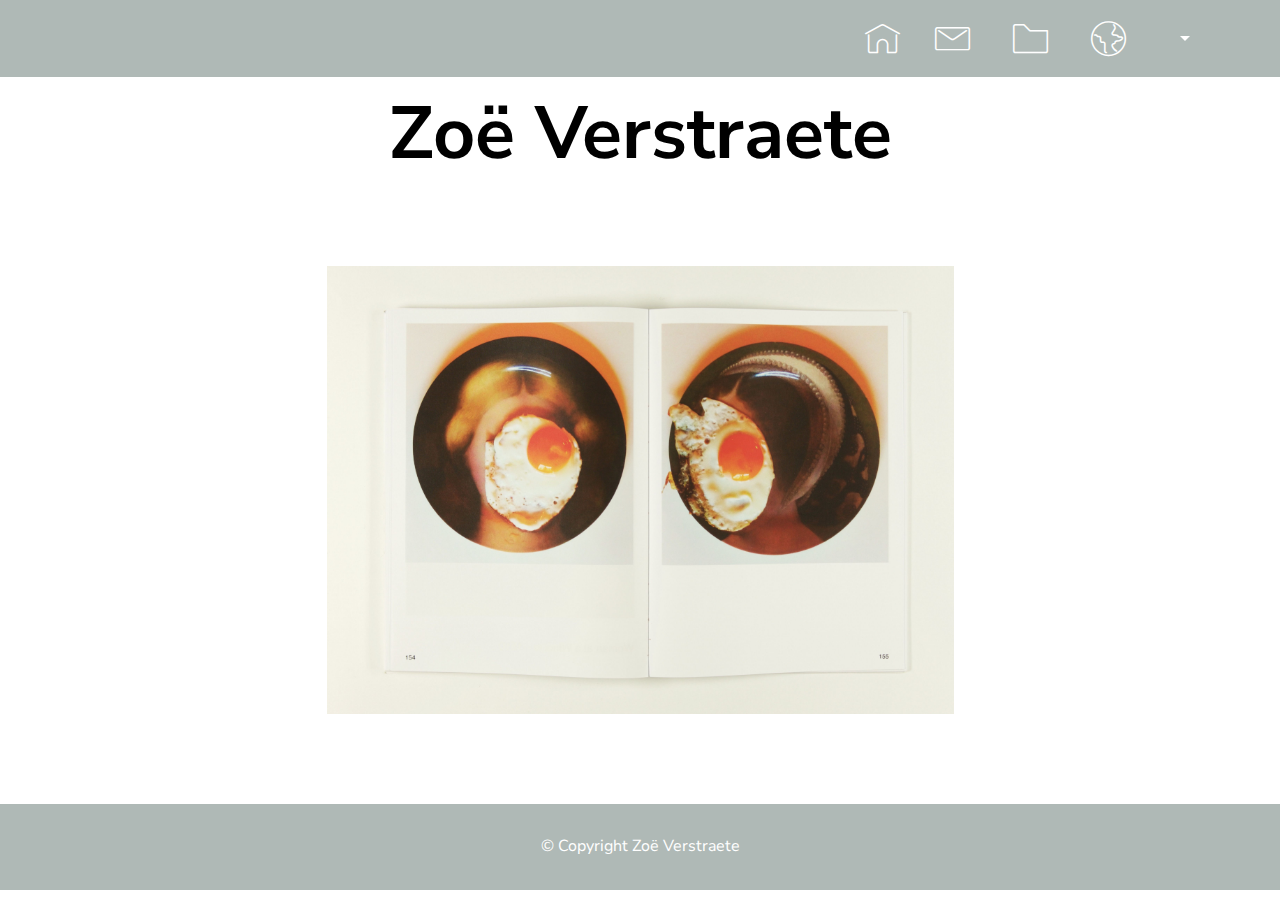
<file: index.html>
<!DOCTYPE html>
<html>
<head>
  <!-- Site made with Mobirise Website Builder v4.4.1, https://mobirise.com -->
  <meta charset="UTF-8">
  <meta http-equiv="X-UA-Compatible" content="IE=edge">
  <meta name="generator" content="Mobirise v4.4.1, mobirise.com">
  <meta name="viewport" content="width=device-width, initial-scale=1">
  <link rel="shortcut icon" href="assets/images/logo2.png" type="image/x-icon">
  <meta name="description" content="">
  <title>Home</title>
  <link rel="stylesheet" href="assets/web/assets/mobirise-icons/mobirise-icons.css">
  <link rel="stylesheet" href="assets/tether/tether.min.css">
  <link rel="stylesheet" href="assets/bootstrap/css/bootstrap.min.css">
  <link rel="stylesheet" href="assets/bootstrap/css/bootstrap-grid.min.css">
  <link rel="stylesheet" href="assets/bootstrap/css/bootstrap-reboot.min.css">
  <link rel="stylesheet" href="assets/dropdown/css/style.css">
  <link rel="stylesheet" href="assets/theme/css/style.css">
  <link rel="stylesheet" href="assets/mobirise/css/mbr-additional.css" type="text/css">
  
  
  
</head>
<body>

<!-- Google Analytics -->
<!-- Global site tag (gtag.js) - Google Analytics -->
<script async src="https://www.googletagmanager.com/gtag/js?id=UA-111469472-1"></script>
<script>
  window.dataLayer = window.dataLayer || [];
  function gtag(){dataLayer.push(arguments);}
  gtag('js', new Date());

  gtag('config', 'UA-111469472-1');
</script>



<!-- /Google Analytics -->


<section class="menu cid-qBHJumuTLr" once="menu" id="menu1-c" data-rv-view="242">

    

    <nav class="navbar navbar-expand beta-menu navbar-dropdown align-items-center navbar-fixed-top navbar-toggleable-sm">
        <button class="navbar-toggler navbar-toggler-right" type="button" data-toggle="collapse" data-target="#navbarSupportedContent" aria-controls="navbarSupportedContent" aria-expanded="false" aria-label="Toggle navigation">
            <div class="hamburger">
                <span></span>
                <span></span>
                <span></span>
                <span></span>
            </div>
        </button>
        <div class="menu-logo">
            <div class="navbar-brand">
                
                
            </div>
        </div>
        <div class="collapse navbar-collapse" id="navbarSupportedContent">
            <ul class="navbar-nav nav-dropdown nav-right navbar-nav-top-padding" data-app-modern-menu="true"><li class="nav-item">
                    <a class="nav-link link text-primary display-4" href="index.html#header5-t"><span class="mbri-home mbr-iconfont mbr-iconfont-btn" style="font-size: 35px; color: rgb(255, 255, 255);"></span>
                        </a>
                </li>
                <li class="nav-item">
                    <a class="nav-link link text-primary display-4" href="page2.html#form1-f"><span class="mbri-letter mbr-iconfont mbr-iconfont-btn" style="font-size: 35px; color: rgb(255, 255, 255);"></span>&nbsp;&nbsp;</a>
                </li><li class="nav-item"><a class="nav-link link text-primary display-4" href="page1.html#content5-o"><span class="mbri-folder mbr-iconfont mbr-iconfont-btn" style="font-size: 35px; color: rgb(255, 255, 255);"></span>&nbsp;&nbsp;</a></li><li class="nav-item dropdown open"><a class="nav-link link dropdown-toggle text-primary display-4" href="page1.html#content5-o" data-toggle="dropdown-submenu" aria-expanded="true"><span class="mbri-globe mbr-iconfont mbr-iconfont-btn" style="font-size: 35px; color: rgb(255, 255, 255);"></span>&nbsp; &nbsp; &nbsp; &nbsp; &nbsp;</a><div class="dropdown-menu"><a class="dropdown-item text-primary display-4" href="https://zoeverstraete.github.io/mobisiteNL/">Nederlands</a></div></li></ul>
            
        </div>
    </nav>
</section>

<section class="engine"><a href="https://mobirise.co/a">website builder</a></section><section class="header4 cid-qD2vBsWqYv" id="header4-15" data-rv-view="244">

    

    

    <div class="container">
        <div class="row justify-content-md-center">
            <div class="media-content col-md-10">
                <h1 class="mbr-section-title align-center mbr-white pb-3 mbr-bold mbr-fonts-style display-1">Zoë Verstraete</h1>
                
                <div class="mbr-text align-center mbr-white pb-3">
                    
                </div>
                
            </div>
            <div class="mbr-figure pt-5">
                <img src="assets/images/-mg-795-3589x2564.jpg" alt="Mobirise" title="" media-simple="true" style="width: 55%;">
            </div>
        </div>
    </div>
</section>

<section once="" class="cid-qCn4QAEY9r" id="footer6-13" data-rv-view="247">

    

    

    <div class="container">
        <div class="media-container-row align-center mbr-white">
            <div class="col-12">
                <p class="mbr-text mb-0 mbr-fonts-style display-7">
                    © Copyright Zoë Verstraete</p>
            </div>
        </div>
    </div>
</section>


  <script src="assets/web/assets/jquery/jquery.min.js"></script>
  <script src="assets/popper/popper.min.js"></script>
  <script src="assets/tether/tether.min.js"></script>
  <script src="assets/bootstrap/js/bootstrap.min.js"></script>
  <script src="assets/smooth-scroll/smooth-scroll.js"></script>
  <script src="assets/cookies-alert-plugin/cookies-alert-core.js"></script>
  <script src="assets/cookies-alert-plugin/cookies-alert-script.js"></script>
  <script src="assets/dropdown/js/script.min.js"></script>
  <script src="assets/touch-swipe/jquery.touch-swipe.min.js"></script>
  <script src="assets/theme/js/script.js"></script>
  
  
<input name="cookieData" type="hidden" data-cookie-text="We use cookies to give you the best experience. Read our <a href='privacy.html'>cookie policy</a>.">
  </body>
</html>
</file>
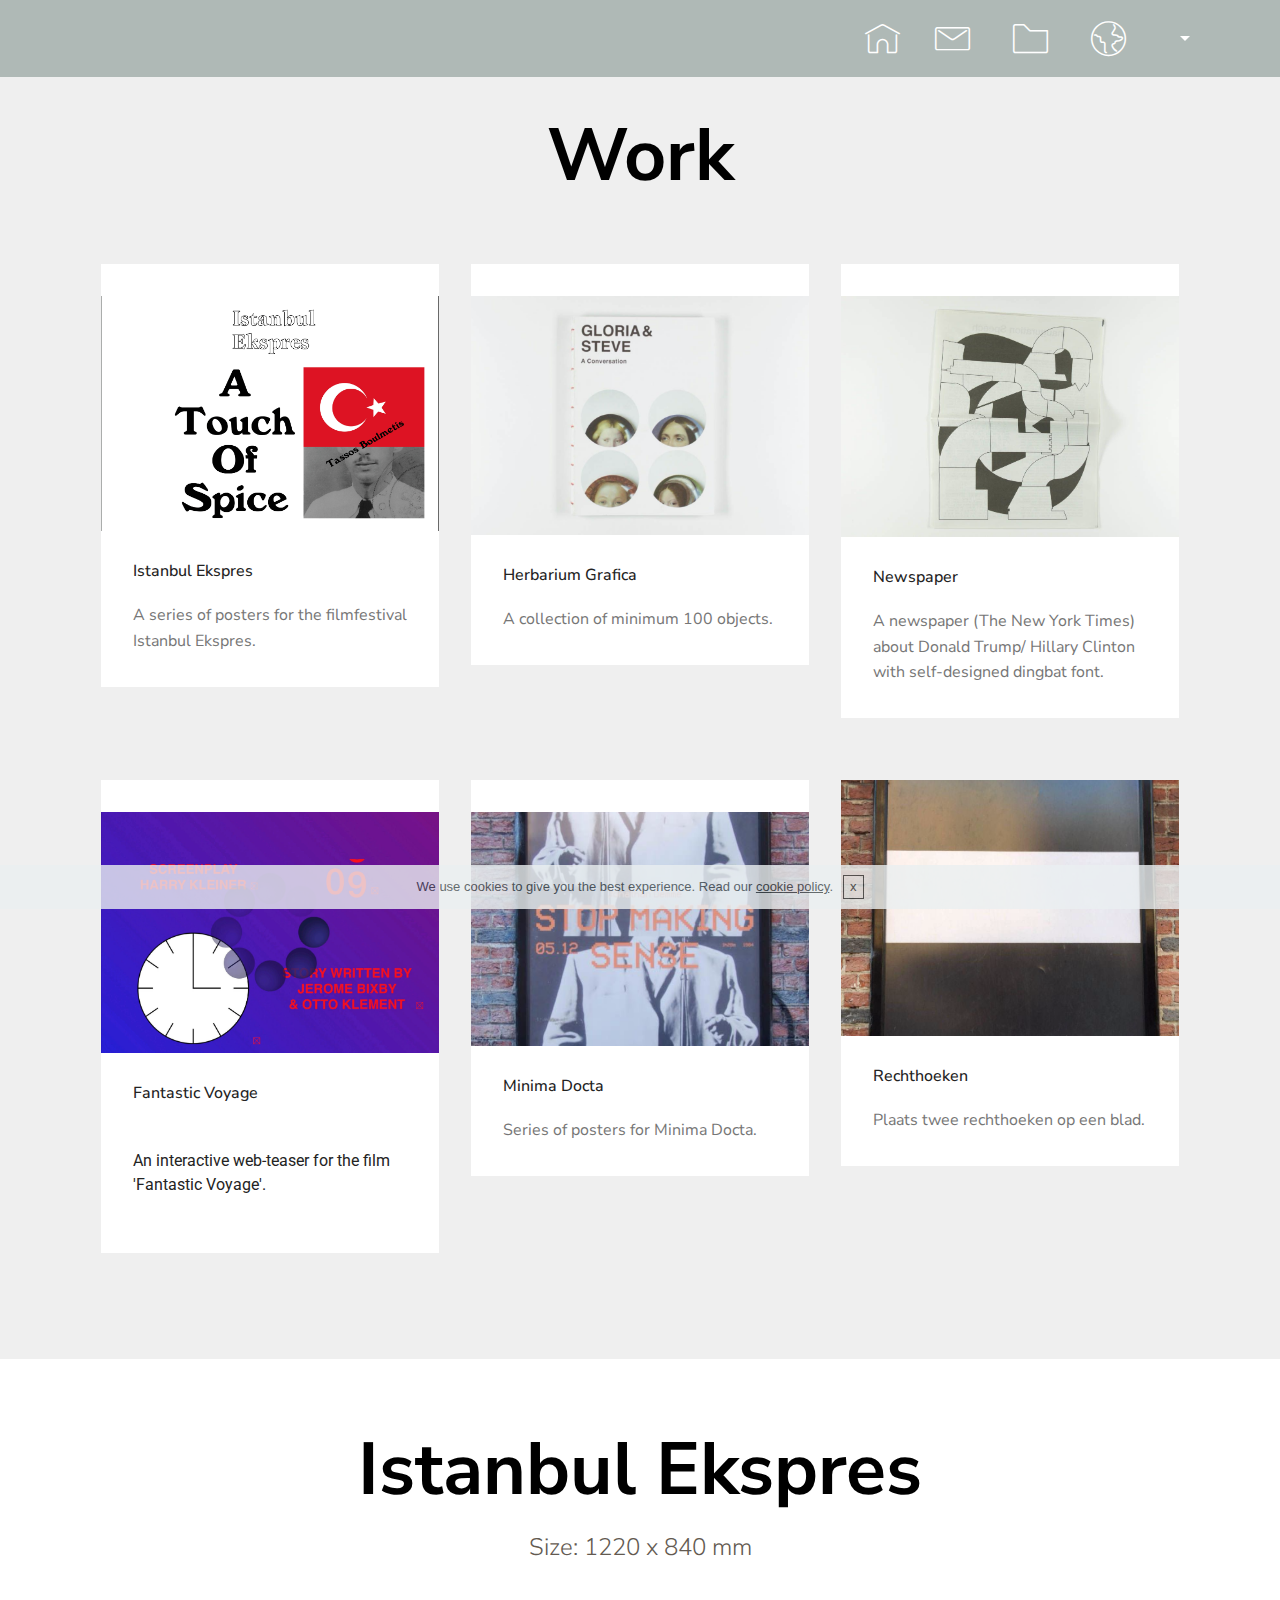
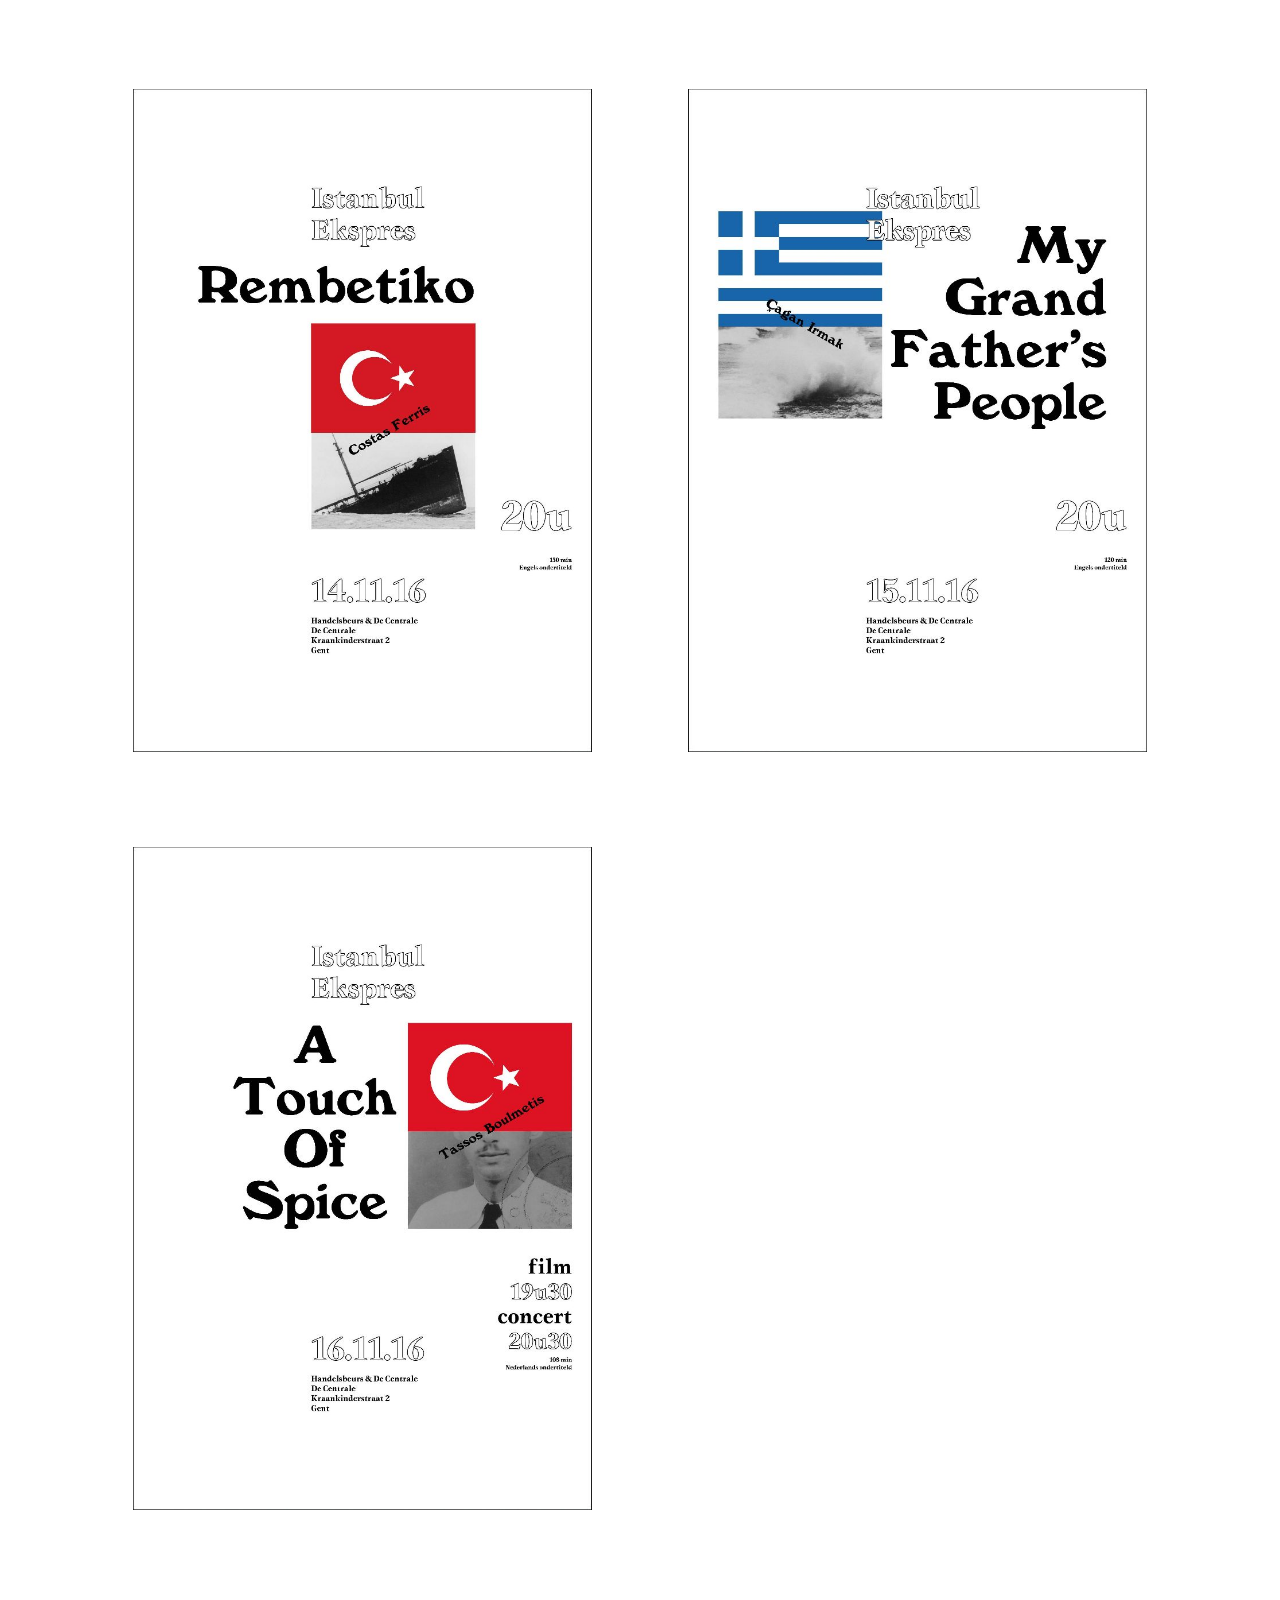
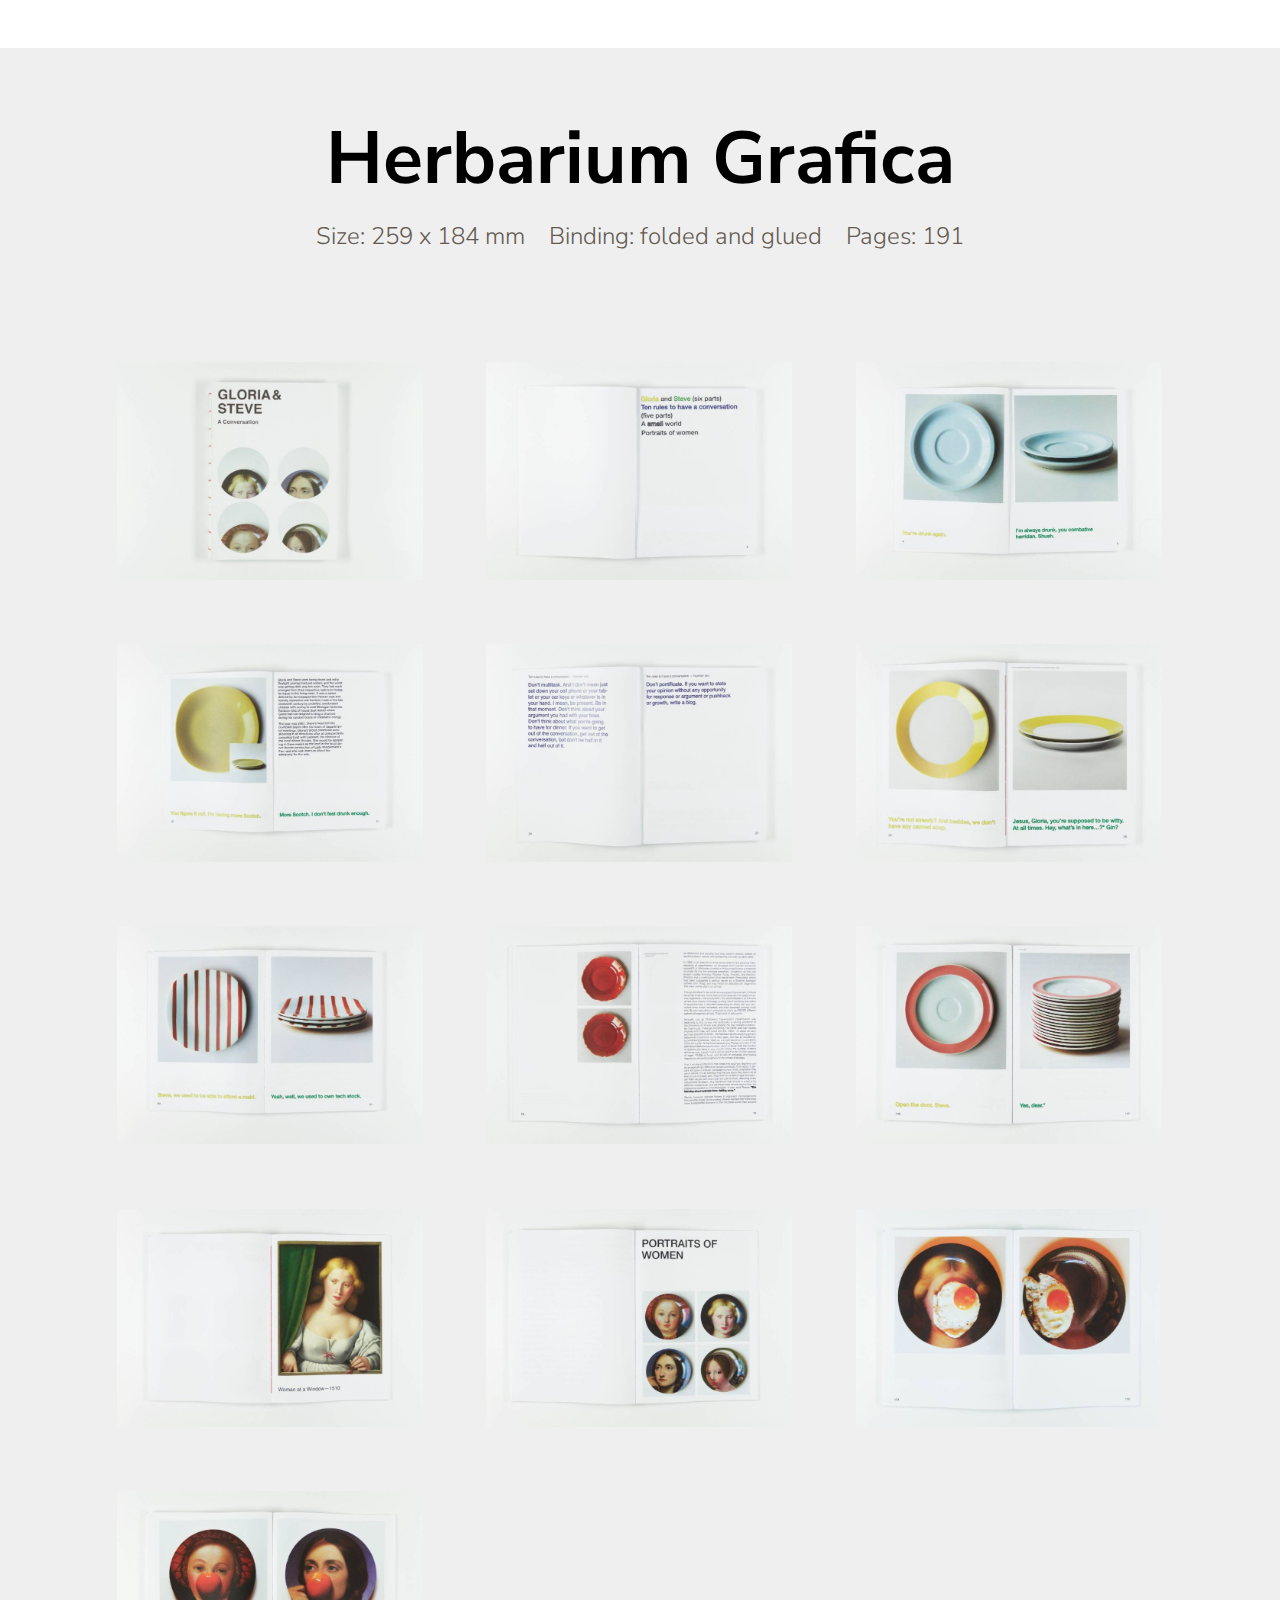
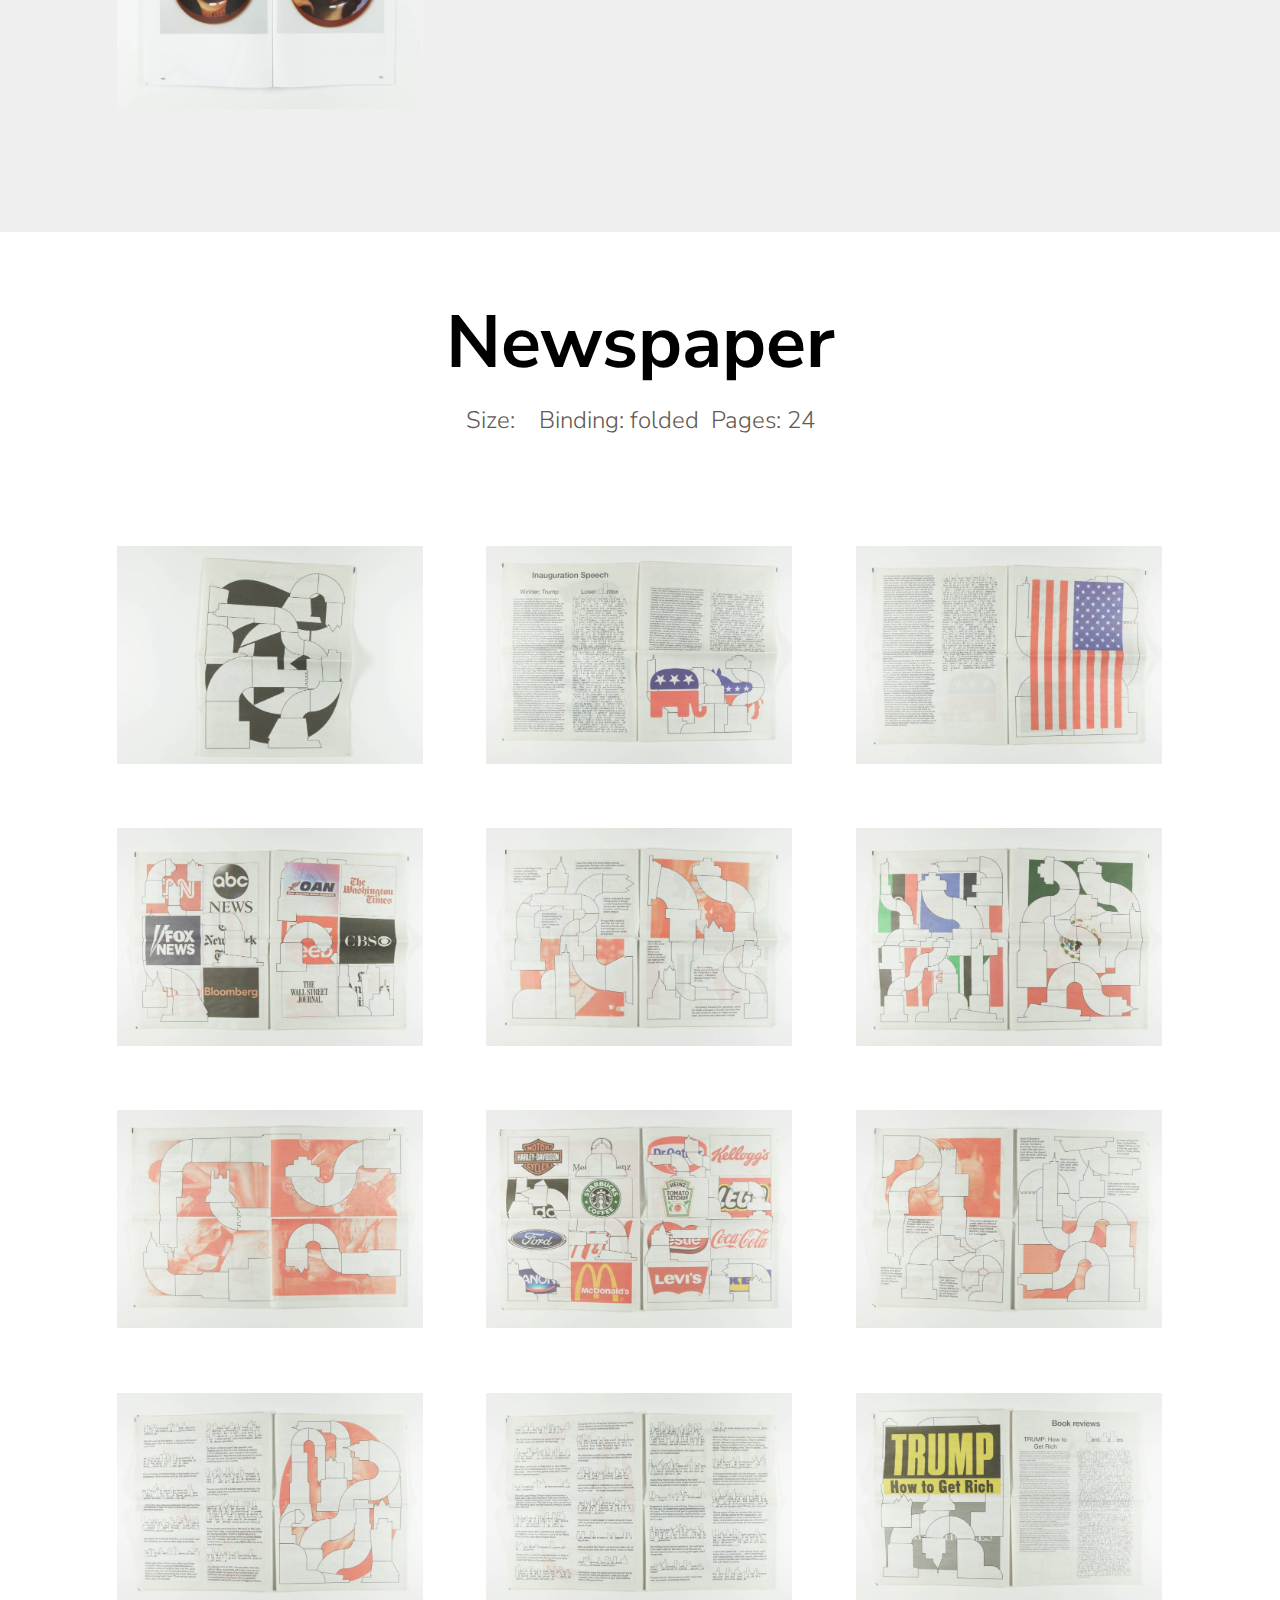
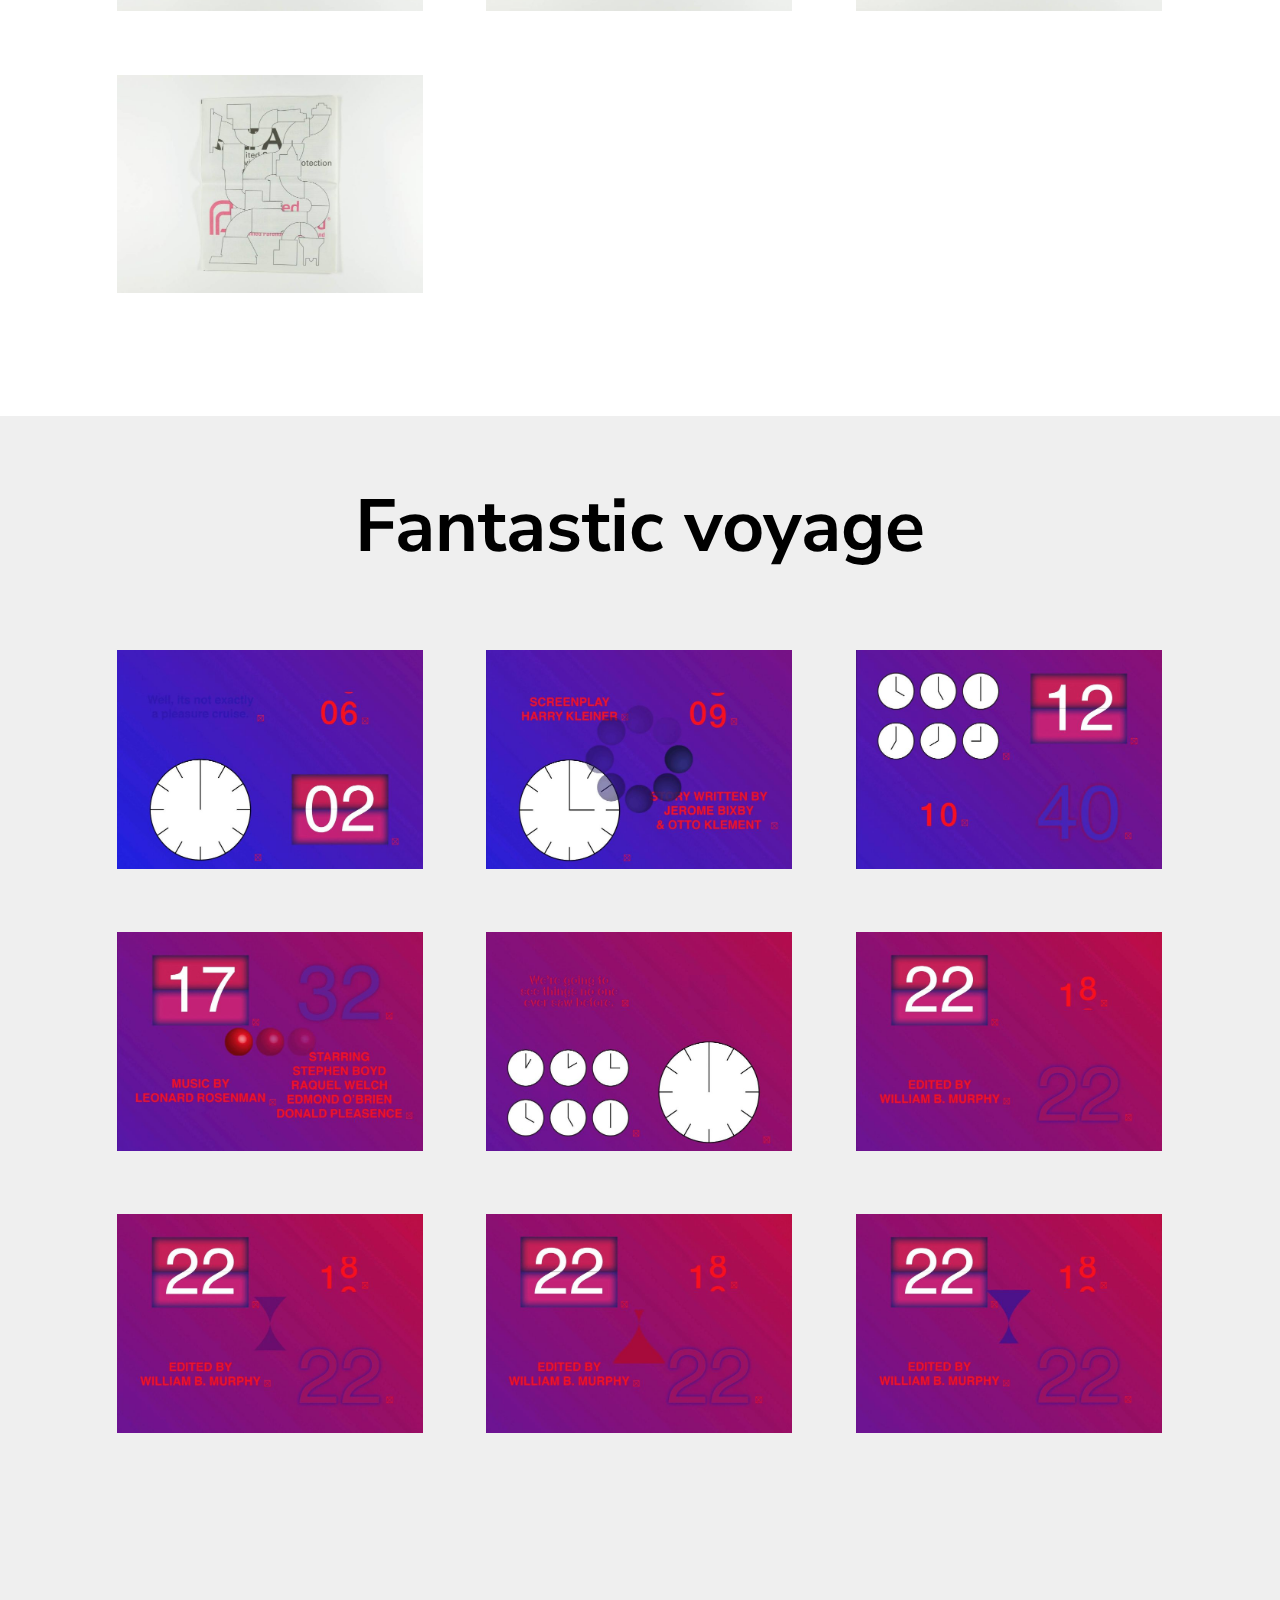
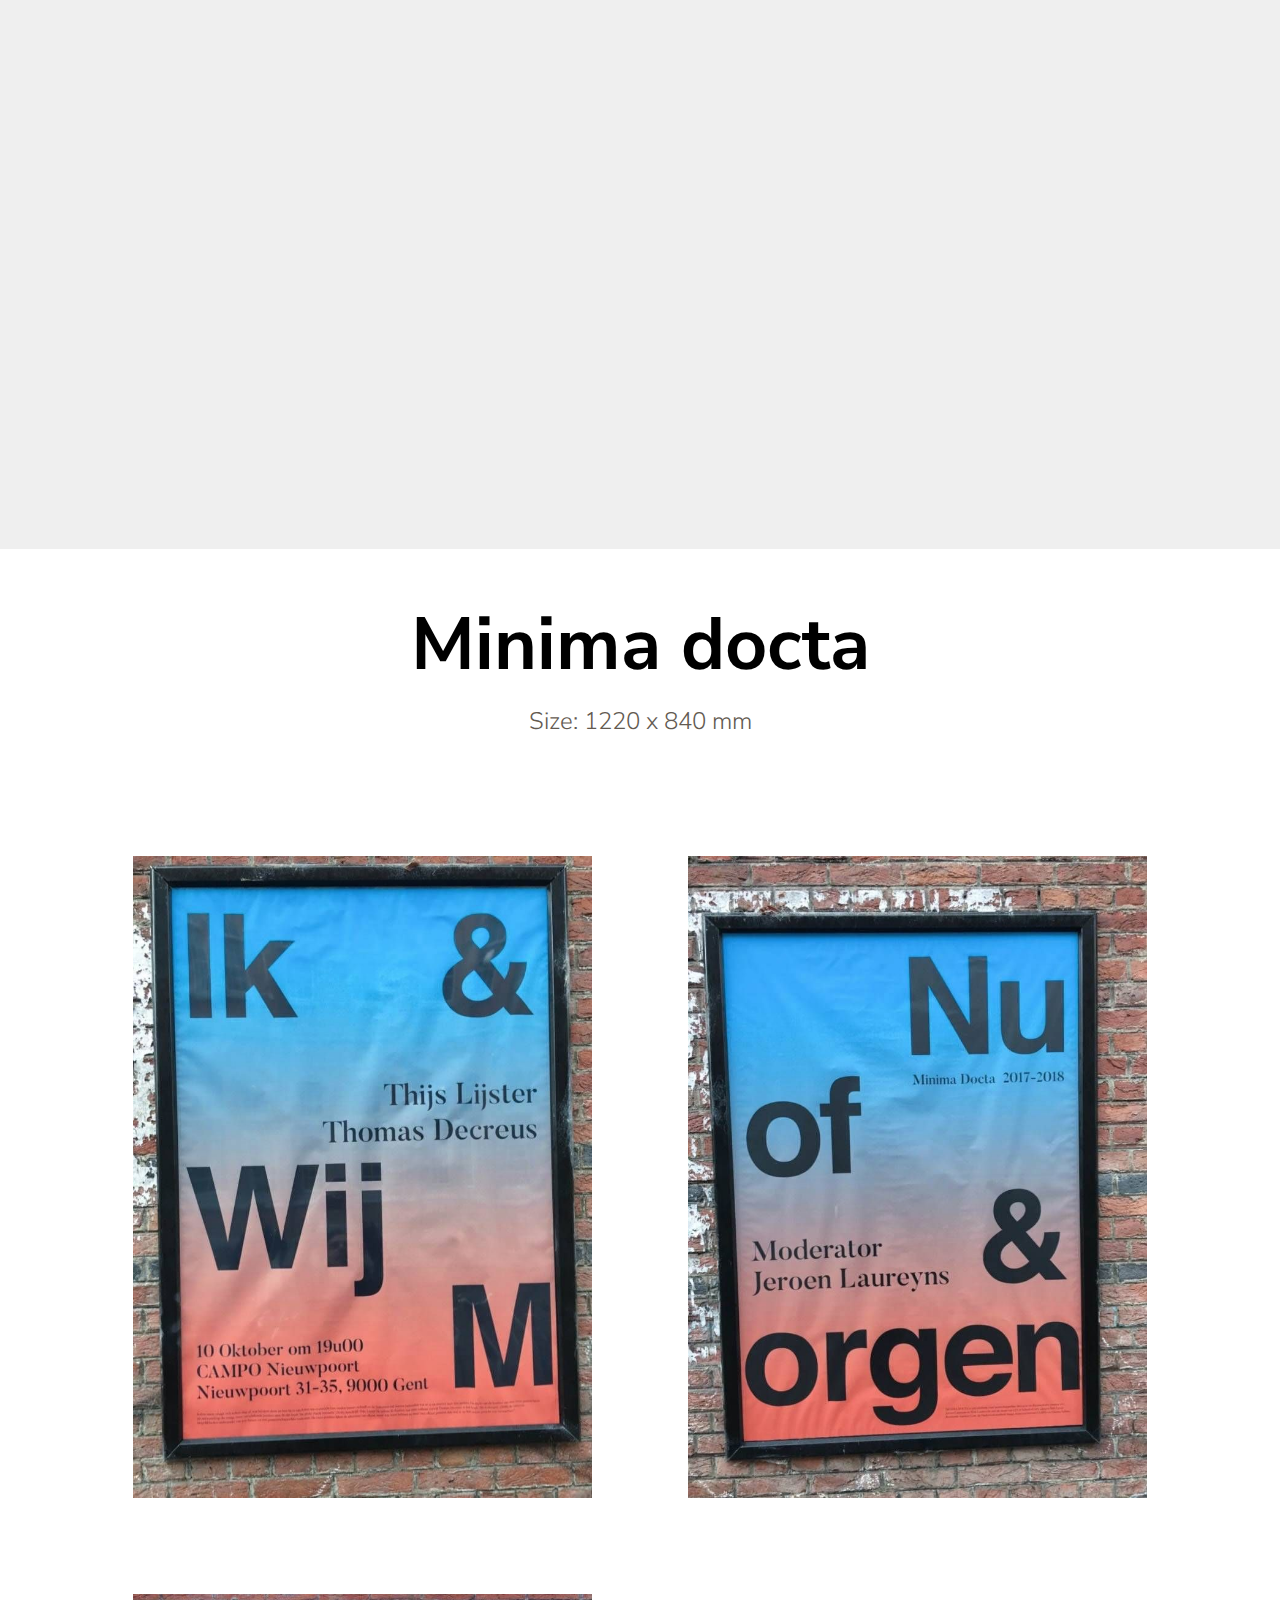
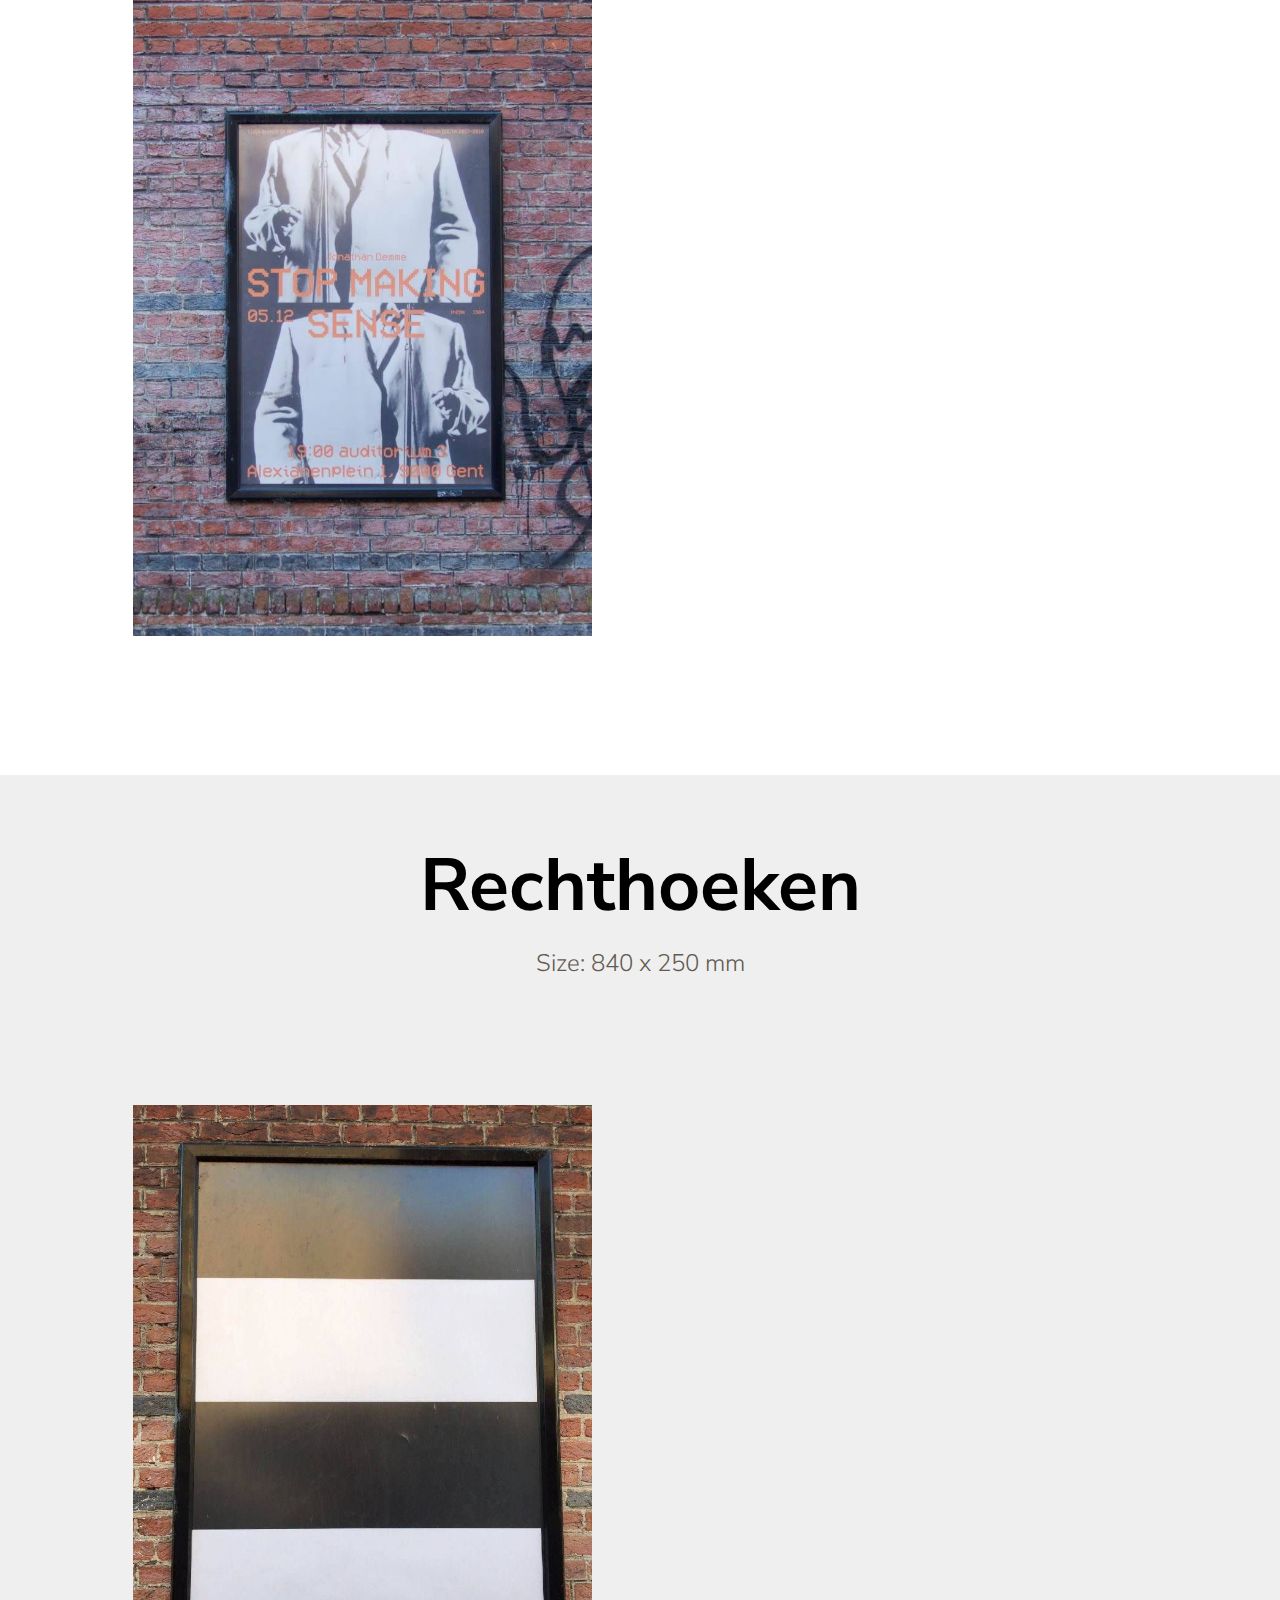
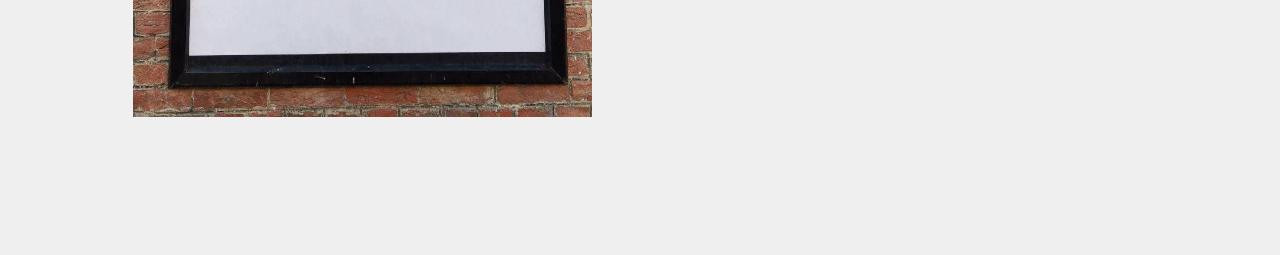
<file: page1.html>
<!DOCTYPE html>
<html>
<head>
  <!-- Site made with Mobirise Website Builder v4.4.1, https://mobirise.com -->
  <meta charset="UTF-8">
  <meta http-equiv="X-UA-Compatible" content="IE=edge">
  <meta name="generator" content="Mobirise v4.4.1, mobirise.com">
  <meta name="viewport" content="width=device-width, initial-scale=1">
  <link rel="shortcut icon" href="assets/images/logo2.png" type="image/x-icon">
  <meta name="description" content="Site Creator Description">
  <title>Work</title>
  <link rel="stylesheet" href="assets/web/assets/mobirise-icons/mobirise-icons.css">
  <link rel="stylesheet" href="assets/tether/tether.min.css">
  <link rel="stylesheet" href="assets/bootstrap/css/bootstrap.min.css">
  <link rel="stylesheet" href="assets/bootstrap/css/bootstrap-grid.min.css">
  <link rel="stylesheet" href="assets/bootstrap/css/bootstrap-reboot.min.css">
  <link rel="stylesheet" href="assets/dropdown/css/style.css">
  <link rel="stylesheet" href="assets/theme/css/style.css">
  <link rel="stylesheet" href="assets/mobirise-gallery/style.css">
  <link rel="stylesheet" href="assets/mobirise/css/mbr-additional.css" type="text/css">
  
  
  
</head>
<body>

<!-- Google Analytics -->
<!-- Global site tag (gtag.js) - Google Analytics -->
<script async src="https://www.googletagmanager.com/gtag/js?id=UA-111469472-1"></script>
<script>
  window.dataLayer = window.dataLayer || [];
  function gtag(){dataLayer.push(arguments);}
  gtag('js', new Date());

  gtag('config', 'UA-111469472-1');
</script>



<!-- /Google Analytics -->


<section class="mbr-section content5 cid-qChTwNNL6X" id="content5-o" data-rv-view="250">

    

    

    <div class="container">
        <div class="media-container-row">
            <div class="title col-12 col-md-8">
                <h2 class="align-center mbr-bold mbr-white pb-3 mbr-fonts-style display-1">
                    Work</h2>
                
                
                
            </div>
        </div>
    </div>
</section>

<section class="engine"><a href="https://mobirise.co/h">how to make your own website for free</a></section><section class="menu cid-qBHJumuTLr" once="menu" id="menu1-d" data-rv-view="253">

    

    <nav class="navbar navbar-expand beta-menu navbar-dropdown align-items-center navbar-fixed-top navbar-toggleable-sm">
        <button class="navbar-toggler navbar-toggler-right" type="button" data-toggle="collapse" data-target="#navbarSupportedContent" aria-controls="navbarSupportedContent" aria-expanded="false" aria-label="Toggle navigation">
            <div class="hamburger">
                <span></span>
                <span></span>
                <span></span>
                <span></span>
            </div>
        </button>
        <div class="menu-logo">
            <div class="navbar-brand">
                
                
            </div>
        </div>
        <div class="collapse navbar-collapse" id="navbarSupportedContent">
            <ul class="navbar-nav nav-dropdown nav-right navbar-nav-top-padding" data-app-modern-menu="true"><li class="nav-item">
                    <a class="nav-link link text-primary display-4" href="index.html#header5-t"><span class="mbri-home mbr-iconfont mbr-iconfont-btn" style="font-size: 35px; color: rgb(255, 255, 255);"></span>
                        </a>
                </li>
                <li class="nav-item">
                    <a class="nav-link link text-primary display-4" href="page2.html#form1-f"><span class="mbri-letter mbr-iconfont mbr-iconfont-btn" style="font-size: 35px; color: rgb(255, 255, 255);"></span>&nbsp;&nbsp;</a>
                </li><li class="nav-item"><a class="nav-link link text-primary display-4" href="page1.html#content5-o"><span class="mbri-folder mbr-iconfont mbr-iconfont-btn" style="font-size: 35px; color: rgb(255, 255, 255);"></span>&nbsp;&nbsp;</a></li><li class="nav-item dropdown open"><a class="nav-link link dropdown-toggle text-primary display-4" href="page1.html#content5-o" data-toggle="dropdown-submenu" aria-expanded="true"><span class="mbri-globe mbr-iconfont mbr-iconfont-btn" style="font-size: 35px; color: rgb(255, 255, 255);"></span>&nbsp; &nbsp; &nbsp; &nbsp; &nbsp;</a><div class="dropdown-menu"><a class="dropdown-item text-primary display-4" href="https://zoeverstraete.github.io/mobisiteNL/">Nederlands</a></div></li></ul>
            
        </div>
    </nav>
</section>

<section class="features3 cid-qChP5I4cRT" id="features3-i" data-rv-view="255">

    

    
    <div class="container">
        <div class="media-container-row">
            <div class="card p-3 col-12 col-md-6 col-lg-4">
                <div class="card-wrapper">
                    <div class="card-img">
                        <a href="page1.html#content5-17"><img src="assets/images/kleine-afbeelding-10095x7041.jpg" alt="Mobirise" title="" media-simple="true"></a>
                    </div>
                    <div class="card-box">
                        <h4 class="card-title mbr-fonts-style display-7">
                            Istanbul Ekspres</h4>
                        <p class="mbr-text mbr-fonts-style display-7">A series of posters for the filmfestival Istanbul Ekspres.</p>
                    </div>
                    
                </div>
            </div>

            <div class="card p-3 col-12 col-md-6 col-lg-4">
                <div class="card-wrapper">
                    <div class="card-img">
                        <a href="page1.html#content5-k"><img src="assets/images/thumb-mg-0781-1026-1049x749.jpg" alt="Mobirise" title="" media-simple="true"></a>
                    </div>
                    <div class="card-box">
                        <h4 class="card-title mbr-fonts-style display-7">Herbarium Grafica</h4>
                        <p class="mbr-text mbr-fonts-style display-7">
                            A collection of minimum 100 objects.</p>
                    </div>
                    
                </div>
            </div>

            <div class="card p-3 col-12 col-md-6 col-lg-4">
                <div class="card-wrapper">
                    <div class="card-img">
                        <a href="page1.html#content5-m"><img src="assets/images/krant1-1-1049x749.jpg" alt="Mobirise" title="" media-simple="true"></a>
                    </div>
                    <div class="card-box">
                        <h4 class="card-title mbr-fonts-style display-7">
                            Newspaper</h4>
                        <p class="mbr-text mbr-fonts-style display-7">A newspaper (The New York Times) about Donald Trump/ Hillary Clinton with self-designed dingbat font.</p>
                    </div>
                    
                </div>
            </div>

            
        </div>
    </div>
</section>

<section class="features3 cid-qChPZEcnRV" id="features3-j" data-rv-view="258">

    

    
    <div class="container">
        <div class="media-container-row">
            <div class="card p-3 col-12 col-md-6 col-lg-4">
                <div class="card-wrapper">
                    <div class="card-img">
                        <a href="page1.html#content5-u"><img src="assets/images/schermafbeelding-2017-11-29-om-12.44.23-2158x1541.jpg" alt="Mobirise" title="" media-simple="true"></a>
                    </div>
                    <div class="card-box">
                        <h4 class="card-title mbr-fonts-style display-7">
                            Fantastic Voyage</h4>
                        <p class="mbr-text mbr-fonts-style display-7"></p><p>
                            An interactive<span style="font-size: 1rem;">&nbsp;web-teaser for the film 'Fantastic Voyage'.</span></p><p></p>
                    </div>
                    
                </div>
            </div>

            <div class="card p-3 col-12 col-md-6 col-lg-4">
                <div class="card-wrapper">
                    <div class="card-img">
                        <a href="page1.html#content5-10"><img src="assets/images/thumb-p1070493-1026-749x1049.jpg" alt="Mobirise" title="" media-simple="true"></a>
                    </div>
                    <div class="card-box">
                        <h4 class="card-title mbr-fonts-style display-7">
                            Minima Docta</h4>
                        <p class="mbr-text mbr-fonts-style display-7">
                            Series of posters for Minima Docta.</p>
                    </div>
                    
                </div>
            </div>

            <div class="card p-3 col-12 col-md-6 col-lg-4">
                <div class="card-wrapper">
                    <div class="card-img">
                        <img src="assets/images/rectangles-800x1067.jpg" alt="Mobirise" title="" media-simple="true">
                    </div>
                    <div class="card-box">
                        <h4 class="card-title mbr-fonts-style display-7">
                            Rechthoeken</h4>
                        <p class="mbr-text mbr-fonts-style display-7">
                            Plaats twee rechthoeken op een blad.</p>
                    </div>
                    
                </div>
            </div>

            
        </div>
    </div>
</section>

<section class="mbr-section content5 cid-qE4HEaDjrz" id="content5-17" data-rv-view="261">

    

    

    <div class="container">
        <div class="media-container-row">
            <div class="title col-12 col-md-8">
                <h2 class="align-center mbr-bold mbr-white pb-3 mbr-fonts-style display-1">
                    Istanbul Ekspres</h2>
                <h3 class="mbr-section-subtitle align-center mbr-light mbr-white pb-3 mbr-fonts-style display-5"><p>
                    Size: 1220 x 840 mm</p></h3>
                <p></p><p></p><p></p><p></p>
                
            </div>
        </div>
    </div>
</section>

<section class="mbr-gallery mbr-slider-carousel cid-qE4HPHHSUz" id="gallery1-18" data-rv-view="264">

    

    <div class="container">
        <div><!-- Filter --><!-- Gallery --><div class="mbr-gallery-row"><div class="mbr-gallery-layout-default"><div><div><div class="mbr-gallery-item mbr-gallery-item--p6" data-video-url="false" data-tags="Awesome"><div href="#lb-gallery1-18" data-slide-to="0" data-toggle="modal"><img src="assets/images/istanbul-ekspres-film1-2000x2889-800x1155.jpg" alt=""><span class="icon-focus"></span></div></div><div class="mbr-gallery-item mbr-gallery-item--p6" data-video-url="false" data-tags="Awesome"><div href="#lb-gallery1-18" data-slide-to="1" data-toggle="modal"><img src="assets/images/istanbul-ekspres-film2-2000x2889-800x1155.jpg" alt=""><span class="icon-focus"></span></div></div><div class="mbr-gallery-item mbr-gallery-item--p6" data-video-url="false" data-tags="Awesome"><div href="#lb-gallery1-18" data-slide-to="2" data-toggle="modal"><img src="assets/images/istanbul-ekspres-film3-2000x2889-800x1155.jpg" alt=""><span class="icon-focus"></span></div></div></div></div><div class="clearfix"></div></div></div><!-- Lightbox --><div data-app-prevent-settings="" class="mbr-slider modal fade carousel slide" tabindex="-1" data-keyboard="true" data-interval="false" id="lb-gallery1-18"><div class="modal-dialog"><div class="modal-content"><div class="modal-body"><div class="carousel-inner"><div class="carousel-item"><img src="assets/images/istanbul-ekspres-film1-2000x2889.jpg" alt=""></div><div class="carousel-item"><img src="assets/images/istanbul-ekspres-film2-2000x2889.jpg" alt=""></div><div class="carousel-item active"><img src="assets/images/istanbul-ekspres-film3-2000x2889.jpg" alt=""></div></div><a class="carousel-control carousel-control-prev" role="button" data-slide="prev" href="#lb-gallery1-18"><span class="mbri-left mbr-iconfont" aria-hidden="true"></span><span class="sr-only">Previous</span></a><a class="carousel-control carousel-control-next" role="button" data-slide="next" href="#lb-gallery1-18"><span class="mbri-right mbr-iconfont" aria-hidden="true"></span><span class="sr-only">Next</span></a><a class="close" href="#" role="button" data-dismiss="modal"><span class="sr-only">Close</span></a></div></div></div></div></div>
    </div>

</section>

<section class="mbr-section content5 cid-qChQN6IVfW" id="content5-k" data-rv-view="279">

    

    

    <div class="container">
        <div class="media-container-row">
            <div class="title col-12 col-md-8">
                <h2 class="align-center mbr-bold mbr-white pb-3 mbr-fonts-style display-1">
                    Herbarium Grafica</h2>
                <h3 class="mbr-section-subtitle align-center mbr-light mbr-white pb-3 mbr-fonts-style display-5"><p>
                    Size: 259 x 184 mm &nbsp; &nbsp;Binding: folded and glued&nbsp; &nbsp; Pages: 191</p></h3>
                <p></p><p></p><p></p><p></p>
                
            </div>
        </div>
    </div>
</section>

<section class="mbr-gallery mbr-slider-carousel cid-qChQZZlIP7" id="gallery1-l" data-rv-view="282">

    

    <div class="container">
        <div><!-- Filter --><!-- Gallery --><div class="mbr-gallery-row"><div class="mbr-gallery-layout-default"><div><div><div class="mbr-gallery-item mbr-gallery-item--p4" data-video-url="false" data-tags="Animated"><div href="#lb-gallery1-l" data-slide-to="0" data-toggle="modal"><img src="assets/images/thumb-mg-0781-1024-1049x749-800x571.jpg" alt=""><span class="icon-focus"></span></div></div><div class="mbr-gallery-item mbr-gallery-item--p4" data-video-url="false" data-tags="Animated"><div href="#lb-gallery1-l" data-slide-to="1" data-toggle="modal"><img src="assets/images/thumb-mg-0782-1024-1049x749-800x571.jpg" alt=""><span class="icon-focus"></span></div></div><div class="mbr-gallery-item mbr-gallery-item--p4" data-video-url="false" data-tags="Animated"><div href="#lb-gallery1-l" data-slide-to="2" data-toggle="modal"><img src="assets/images/thumb-mg-0784-1024-1049x749-800x571.jpg" alt=""><span class="icon-focus"></span></div></div><div class="mbr-gallery-item mbr-gallery-item--p4" data-video-url="false" data-tags="Animated"><div href="#lb-gallery1-l" data-slide-to="3" data-toggle="modal"><img src="assets/images/thumb-mg-0786-1024-1049x749-800x571.jpg" alt=""><span class="icon-focus"></span></div></div><div class="mbr-gallery-item mbr-gallery-item--p4" data-video-url="false" data-tags="Animated"><div href="#lb-gallery1-l" data-slide-to="4" data-toggle="modal"><img src="assets/images/thumb-mg-0787-1024-1049x749-800x571.jpg" alt=""><span class="icon-focus"></span></div></div><div class="mbr-gallery-item mbr-gallery-item--p4" data-video-url="false" data-tags="Animated"><div href="#lb-gallery1-l" data-slide-to="5" data-toggle="modal"><img src="assets/images/thumb-mg-0789-1024-1049x749-800x571.jpg" alt=""><span class="icon-focus"></span></div></div><div class="mbr-gallery-item mbr-gallery-item--p4" data-video-url="false" data-tags="Animated"><div href="#lb-gallery1-l" data-slide-to="6" data-toggle="modal"><img src="assets/images/thumb-mg-0790-1024-1049x749-800x571.jpg" alt=""><span class="icon-focus"></span></div></div><div class="mbr-gallery-item mbr-gallery-item--p4" data-video-url="false" data-tags="Animated"><div href="#lb-gallery1-l" data-slide-to="7" data-toggle="modal"><img src="assets/images/thumb-mg-0791-1024-1049x749-800x571.jpg" alt=""><span class="icon-focus"></span></div></div><div class="mbr-gallery-item mbr-gallery-item--p4" data-video-url="false" data-tags="Animated"><div href="#lb-gallery1-l" data-slide-to="8" data-toggle="modal"><img src="assets/images/thumb-mg-0792-1024-1049x749-800x571.jpg" alt=""><span class="icon-focus"></span></div></div><div class="mbr-gallery-item mbr-gallery-item--p4" data-video-url="false" data-tags="Animated"><div href="#lb-gallery1-l" data-slide-to="9" data-toggle="modal"><img src="assets/images/thumb-mg-0793-1024-1049x749-800x571.jpg" alt=""><span class="icon-focus"></span></div></div><div class="mbr-gallery-item mbr-gallery-item--p4" data-video-url="false" data-tags="Animated"><div href="#lb-gallery1-l" data-slide-to="10" data-toggle="modal"><img src="assets/images/thumb-mg-0794-1024-1049x749-800x571.jpg" alt=""><span class="icon-focus"></span></div></div><div class="mbr-gallery-item mbr-gallery-item--p4" data-video-url="false" data-tags="Animated"><div href="#lb-gallery1-l" data-slide-to="11" data-toggle="modal"><img src="assets/images/thumb-mg-0795-1024-1049x749-800x571.jpg" alt=""><span class="icon-focus"></span></div></div><div class="mbr-gallery-item mbr-gallery-item--p4" data-video-url="false" data-tags="Animated"><div href="#lb-gallery1-l" data-slide-to="12" data-toggle="modal"><img src="assets/images/thumb-mg-0796-1024-1049x749-800x571.jpg" alt=""><span class="icon-focus"></span></div></div></div></div><div class="clearfix"></div></div></div><!-- Lightbox --><div data-app-prevent-settings="" class="mbr-slider modal fade carousel slide" tabindex="-1" data-keyboard="true" data-interval="false" id="lb-gallery1-l"><div class="modal-dialog"><div class="modal-content"><div class="modal-body"><div class="carousel-inner"><div class="carousel-item"><img src="assets/images/thumb-mg-0781-1024-1049x749.jpg" alt=""></div><div class="carousel-item"><img src="assets/images/thumb-mg-0782-1024-1049x749.jpg" alt=""></div><div class="carousel-item"><img src="assets/images/thumb-mg-0784-1024-1049x749.jpg" alt=""></div><div class="carousel-item"><img src="assets/images/thumb-mg-0786-1024-1049x749.jpg" alt=""></div><div class="carousel-item"><img src="assets/images/thumb-mg-0787-1024-1049x749.jpg" alt=""></div><div class="carousel-item"><img src="assets/images/thumb-mg-0789-1024-1049x749.jpg" alt=""></div><div class="carousel-item"><img src="assets/images/thumb-mg-0790-1024-1049x749.jpg" alt=""></div><div class="carousel-item"><img src="assets/images/thumb-mg-0791-1024-1049x749.jpg" alt=""></div><div class="carousel-item"><img src="assets/images/thumb-mg-0792-1024-1049x749.jpg" alt=""></div><div class="carousel-item"><img src="assets/images/thumb-mg-0793-1024-1049x749.jpg" alt=""></div><div class="carousel-item"><img src="assets/images/thumb-mg-0794-1024-1049x749.jpg" alt=""></div><div class="carousel-item"><img src="assets/images/thumb-mg-0795-1024-1049x749.jpg" alt=""></div><div class="carousel-item active"><img src="assets/images/thumb-mg-0796-1024-1049x749.jpg" alt=""></div></div><a class="carousel-control carousel-control-prev" role="button" data-slide="prev" href="#lb-gallery1-l"><span class="mbri-left mbr-iconfont" aria-hidden="true"></span><span class="sr-only">Previous</span></a><a class="carousel-control carousel-control-next" role="button" data-slide="next" href="#lb-gallery1-l"><span class="mbri-right mbr-iconfont" aria-hidden="true"></span><span class="sr-only">Next</span></a><a class="close" href="#" role="button" data-dismiss="modal"><span class="sr-only">Close</span></a></div></div></div></div></div>
    </div>

</section>

<section class="mbr-section content5 cid-qChSYcaiwp" id="content5-m" data-rv-view="337">

    

    

    <div class="container">
        <div class="media-container-row">
            <div class="title col-12 col-md-8">
                <h2 class="align-center mbr-bold mbr-white pb-3 mbr-fonts-style display-1">
                    Newspaper</h2>
                <h3 class="mbr-section-subtitle align-center mbr-light mbr-white pb-3 mbr-fonts-style display-5"><p>
                    Size:&nbsp; &nbsp; Binding: folded &nbsp;Pages: 24</p></h3>
                <p></p><p></p>
                
            </div>
        </div>
    </div>
</section>

<section class="mbr-gallery mbr-slider-carousel cid-qChTbpIQ2h" id="gallery1-n" data-rv-view="340">

    

    <div class="container">
        <div><!-- Filter --><!-- Gallery --><div class="mbr-gallery-row"><div class="mbr-gallery-layout-default"><div><div><div class="mbr-gallery-item mbr-gallery-item--p4" data-video-url="false" data-tags="Animated"><div href="#lb-gallery1-n" data-slide-to="0" data-toggle="modal"><img src="assets/images/krant1-1049x749-800x571.jpg" alt=""><span class="icon-focus"></span></div></div><div class="mbr-gallery-item mbr-gallery-item--p4" data-video-url="false" data-tags="Animated"><div href="#lb-gallery1-n" data-slide-to="1" data-toggle="modal"><img src="assets/images/krant2-1049x749-800x571.jpg" alt=""><span class="icon-focus"></span></div></div><div class="mbr-gallery-item mbr-gallery-item--p4" data-video-url="false" data-tags="Animated"><div href="#lb-gallery1-n" data-slide-to="2" data-toggle="modal"><img src="assets/images/krant3-1049x749-800x571.jpg" alt=""><span class="icon-focus"></span></div></div><div class="mbr-gallery-item mbr-gallery-item--p4" data-video-url="false" data-tags="Animated"><div href="#lb-gallery1-n" data-slide-to="3" data-toggle="modal"><img src="assets/images/krant4-1049x749-800x571.jpg" alt=""><span class="icon-focus"></span></div></div><div class="mbr-gallery-item mbr-gallery-item--p4" data-video-url="false" data-tags="Animated"><div href="#lb-gallery1-n" data-slide-to="4" data-toggle="modal"><img src="assets/images/krant5-1049x749-800x571.jpg" alt=""><span class="icon-focus"></span></div></div><div class="mbr-gallery-item mbr-gallery-item--p4" data-video-url="false" data-tags="Animated"><div href="#lb-gallery1-n" data-slide-to="5" data-toggle="modal"><img src="assets/images/krant6-1049x749-800x571.jpg" alt=""><span class="icon-focus"></span></div></div><div class="mbr-gallery-item mbr-gallery-item--p4" data-video-url="false" data-tags="Animated"><div href="#lb-gallery1-n" data-slide-to="6" data-toggle="modal"><img src="assets/images/krant7-1049x749-800x571.jpg" alt=""><span class="icon-focus"></span></div></div><div class="mbr-gallery-item mbr-gallery-item--p4" data-video-url="false" data-tags="Animated"><div href="#lb-gallery1-n" data-slide-to="7" data-toggle="modal"><img src="assets/images/krant8-1049x749-800x571.jpg" alt=""><span class="icon-focus"></span></div></div><div class="mbr-gallery-item mbr-gallery-item--p4" data-video-url="false" data-tags="Animated"><div href="#lb-gallery1-n" data-slide-to="8" data-toggle="modal"><img src="assets/images/krant9-1049x749-800x571.jpg" alt=""><span class="icon-focus"></span></div></div><div class="mbr-gallery-item mbr-gallery-item--p4" data-video-url="false" data-tags="Animated"><div href="#lb-gallery1-n" data-slide-to="9" data-toggle="modal"><img src="assets/images/krant10-1049x749-800x571.jpg" alt=""><span class="icon-focus"></span></div></div><div class="mbr-gallery-item mbr-gallery-item--p4" data-video-url="false" data-tags="Animated"><div href="#lb-gallery1-n" data-slide-to="10" data-toggle="modal"><img src="assets/images/krant11-1049x749-800x571.jpg" alt=""><span class="icon-focus"></span></div></div><div class="mbr-gallery-item mbr-gallery-item--p4" data-video-url="false" data-tags="Animated"><div href="#lb-gallery1-n" data-slide-to="11" data-toggle="modal"><img src="assets/images/krant12-1049x749-800x571.jpg" alt=""><span class="icon-focus"></span></div></div><div class="mbr-gallery-item mbr-gallery-item--p4" data-video-url="false" data-tags="Animated"><div href="#lb-gallery1-n" data-slide-to="12" data-toggle="modal"><img src="assets/images/krant13-1049x749-800x571.jpg" alt=""><span class="icon-focus"></span></div></div></div></div><div class="clearfix"></div></div></div><!-- Lightbox --><div data-app-prevent-settings="" class="mbr-slider modal fade carousel slide" tabindex="-1" data-keyboard="true" data-interval="false" id="lb-gallery1-n"><div class="modal-dialog"><div class="modal-content"><div class="modal-body"><div class="carousel-inner"><div class="carousel-item"><img src="assets/images/krant1-1049x749.jpg" alt=""></div><div class="carousel-item"><img src="assets/images/krant2-1049x749.jpg" alt=""></div><div class="carousel-item"><img src="assets/images/krant3-1049x749.jpg" alt=""></div><div class="carousel-item"><img src="assets/images/krant4-1049x749.jpg" alt=""></div><div class="carousel-item"><img src="assets/images/krant5-1049x749.jpg" alt=""></div><div class="carousel-item"><img src="assets/images/krant6-1049x749.jpg" alt=""></div><div class="carousel-item"><img src="assets/images/krant7-1049x749.jpg" alt=""></div><div class="carousel-item"><img src="assets/images/krant8-1049x749.jpg" alt=""></div><div class="carousel-item"><img src="assets/images/krant9-1049x749.jpg" alt=""></div><div class="carousel-item"><img src="assets/images/krant10-1049x749.jpg" alt=""></div><div class="carousel-item"><img src="assets/images/krant11-1049x749.jpg" alt=""></div><div class="carousel-item"><img src="assets/images/krant12-1049x749.jpg" alt=""></div><div class="carousel-item active"><img src="assets/images/krant13-1049x749.jpg" alt=""></div></div><a class="carousel-control carousel-control-prev" role="button" data-slide="prev" href="#lb-gallery1-n"><span class="mbri-left mbr-iconfont" aria-hidden="true"></span><span class="sr-only">Previous</span></a><a class="carousel-control carousel-control-next" role="button" data-slide="next" href="#lb-gallery1-n"><span class="mbri-right mbr-iconfont" aria-hidden="true"></span><span class="sr-only">Next</span></a><a class="close" href="#" role="button" data-dismiss="modal"><span class="sr-only">Close</span></a></div></div></div></div></div>
    </div>

</section>

<section class="mbr-section content5 cid-qCi1rPEI8i" id="content5-u" data-rv-view="395">

    

    

    <div class="container">
        <div class="media-container-row">
            <div class="title col-12 col-md-8">
                <h2 class="align-center mbr-bold mbr-white pb-3 mbr-fonts-style display-1">
                    Fantastic voyage</h2>
                
                
                
            </div>
        </div>
    </div>
</section>

<section class="mbr-gallery mbr-slider-carousel cid-qCmQbAOi95" id="gallery1-12" data-rv-view="398">

    

    <div class="container">
        <div><!-- Filter --><!-- Gallery --><div class="mbr-gallery-row"><div class="mbr-gallery-layout-default"><div><div><div class="mbr-gallery-item mbr-gallery-item--p4" data-video-url="false" data-tags="Awesome"><div href="#lb-gallery1-12" data-slide-to="0" data-toggle="modal"><img src="assets/images/schermafbeelding-2017-11-29-om-12.44.18-2000x1428-800x571.jpg" alt=""><span class="icon-focus"></span></div></div><div class="mbr-gallery-item mbr-gallery-item--p4" data-video-url="false" data-tags="Awesome"><div href="#lb-gallery1-12" data-slide-to="1" data-toggle="modal"><img src="assets/images/schermafbeelding-2017-11-29-om-12.44.23-2000x1428-800x571.jpg" alt=""><span class="icon-focus"></span></div></div><div class="mbr-gallery-item mbr-gallery-item--p4" data-video-url="false" data-tags="Awesome"><div href="#lb-gallery1-12" data-slide-to="2" data-toggle="modal"><img src="assets/images/schermafbeelding-2017-11-29-om-12.44.34-2000x1428-800x571.jpg" alt=""><span class="icon-focus"></span></div></div><div class="mbr-gallery-item mbr-gallery-item--p4" data-video-url="false" data-tags="Awesome"><div href="#lb-gallery1-12" data-slide-to="3" data-toggle="modal"><img src="assets/images/schermafbeelding-2017-11-29-om-12.44.44-2000x1428-800x571.jpg" alt=""><span class="icon-focus"></span></div></div><div class="mbr-gallery-item mbr-gallery-item--p4" data-video-url="false" data-tags="Awesome"><div href="#lb-gallery1-12" data-slide-to="4" data-toggle="modal"><img src="assets/images/schermafbeelding-2017-11-29-om-12.44.52-2000x1428-800x571.jpg" alt=""><span class="icon-focus"></span></div></div><div class="mbr-gallery-item mbr-gallery-item--p4" data-video-url="false" data-tags="Awesome"><div href="#lb-gallery1-12" data-slide-to="5" data-toggle="modal"><img src="assets/images/schermafbeelding-2017-11-29-om-12.44.56-2000x1428-800x571.jpg" alt=""><span class="icon-focus"></span></div></div><div class="mbr-gallery-item mbr-gallery-item--p4" data-video-url="false" data-tags="Awesome"><div href="#lb-gallery1-12" data-slide-to="6" data-toggle="modal"><img src="assets/images/schermafbeelding-2017-11-29-om-12.44.57-2000x1428-800x571.jpg" alt=""><span class="icon-focus"></span></div></div><div class="mbr-gallery-item mbr-gallery-item--p4" data-video-url="false" data-tags="Awesome"><div href="#lb-gallery1-12" data-slide-to="7" data-toggle="modal"><img src="assets/images/schermafbeelding-2017-11-29-om-12.44.58-2000x1428-800x571.jpg" alt=""><span class="icon-focus"></span></div></div><div class="mbr-gallery-item mbr-gallery-item--p4" data-video-url="false" data-tags="Awesome"><div href="#lb-gallery1-12" data-slide-to="8" data-toggle="modal"><img src="assets/images/schermafbeelding-2017-11-29-om-12.45.00-2000x1428-800x571.jpg" alt=""><span class="icon-focus"></span></div></div></div></div><div class="clearfix"></div></div></div><!-- Lightbox --><div data-app-prevent-settings="" class="mbr-slider modal fade carousel slide" tabindex="-1" data-keyboard="true" data-interval="false" id="lb-gallery1-12"><div class="modal-dialog"><div class="modal-content"><div class="modal-body"><div class="carousel-inner"><div class="carousel-item"><img src="assets/images/schermafbeelding-2017-11-29-om-12.44.18-2000x1428.jpg" alt=""></div><div class="carousel-item"><img src="assets/images/schermafbeelding-2017-11-29-om-12.44.23-2000x1428.jpg" alt=""></div><div class="carousel-item"><img src="assets/images/schermafbeelding-2017-11-29-om-12.44.34-2000x1428.jpg" alt=""></div><div class="carousel-item"><img src="assets/images/schermafbeelding-2017-11-29-om-12.44.44-2000x1428.jpg" alt=""></div><div class="carousel-item"><img src="assets/images/schermafbeelding-2017-11-29-om-12.44.52-2000x1428.jpg" alt=""></div><div class="carousel-item"><img src="assets/images/schermafbeelding-2017-11-29-om-12.44.56-2000x1428.jpg" alt=""></div><div class="carousel-item"><img src="assets/images/schermafbeelding-2017-11-29-om-12.44.57-2000x1428.jpg" alt=""></div><div class="carousel-item"><img src="assets/images/schermafbeelding-2017-11-29-om-12.44.58-2000x1428.jpg" alt=""></div><div class="carousel-item active"><img src="assets/images/schermafbeelding-2017-11-29-om-12.45.00-2000x1428.jpg" alt=""></div></div><a class="carousel-control carousel-control-prev" role="button" data-slide="prev" href="#lb-gallery1-12"><span class="mbri-left mbr-iconfont" aria-hidden="true"></span><span class="sr-only">Previous</span></a><a class="carousel-control carousel-control-next" role="button" data-slide="next" href="#lb-gallery1-12"><span class="mbri-right mbr-iconfont" aria-hidden="true"></span><span class="sr-only">Next</span></a><a class="close" href="#" role="button" data-dismiss="modal"><span class="sr-only">Close</span></a></div></div></div></div></div>
    </div>

</section>

<section class="cid-qCndVLCupg" id="video3-14" data-rv-view="437">

    
    
    <figure class="mbr-figure align-center container">
        <div class="video-block" style="width: 95%;">
            <div><iframe class="mbr-embedded-video" src="https://www.youtube.com/embed/mB0hxqfiI9o?rel=0&amp;amp;showinfo=0&amp;autoplay=0&amp;loop=0" width="1280" height="720" frameborder="0" allowfullscreen></iframe></div>
        </div>
    </figure>
</section>

<section class="mbr-section content5 cid-qCi2pawIYY" id="content5-10" data-rv-view="439">

    

    

    <div class="container">
        <div class="media-container-row">
            <div class="title col-12 col-md-8">
                <h2 class="align-center mbr-bold mbr-white pb-3 mbr-fonts-style display-1">
                    Minima docta</h2>
                <h3 class="mbr-section-subtitle align-center mbr-light mbr-white pb-3 mbr-fonts-style display-5"><p>Size: 1220 x 840 mm</p></h3>
                
                
            </div>
        </div>
    </div>
</section>

<section class="mbr-gallery mbr-slider-carousel cid-qCib4PGr8W" id="gallery1-11" data-rv-view="442">

    

    <div class="container">
        <div><!-- Filter --><!-- Gallery --><div class="mbr-gallery-row"><div class="mbr-gallery-layout-default"><div><div><div class="mbr-gallery-item mbr-gallery-item--p6" data-video-url="false" data-tags="Awesome"><div href="#lb-gallery1-11" data-slide-to="0" data-toggle="modal"><img src="assets/images/thumb-tumblr-oxp8autdly1rk5wi1o3-1280-1024-749x1049-749x1049.jpg" alt=""><span class="icon-focus"></span></div></div><div class="mbr-gallery-item mbr-gallery-item--p6" data-video-url="false" data-tags="Awesome"><div href="#lb-gallery1-11" data-slide-to="1" data-toggle="modal"><img src="assets/images/thumb-tumblr-oxp8autdly1rk5wi1o4-1280-1024-749x1049-749x1049.jpg" alt=""><span class="icon-focus"></span></div></div><div class="mbr-gallery-item mbr-gallery-item--p6" data-video-url="false" data-tags="Awesome"><div href="#lb-gallery1-11" data-slide-to="2" data-toggle="modal"><img src="assets/images/thumb-p1070493-1024-749x1049-749x1049.jpg" alt=""><span class="icon-focus"></span></div></div></div></div><div class="clearfix"></div></div></div><!-- Lightbox --><div data-app-prevent-settings="" class="mbr-slider modal fade carousel slide" tabindex="-1" data-keyboard="true" data-interval="false" id="lb-gallery1-11"><div class="modal-dialog"><div class="modal-content"><div class="modal-body"><div class="carousel-inner"><div class="carousel-item"><img src="assets/images/thumb-tumblr-oxp8autdly1rk5wi1o3-1280-1024-749x1049.jpg" alt=""></div><div class="carousel-item"><img src="assets/images/thumb-tumblr-oxp8autdly1rk5wi1o4-1280-1024-749x1049.jpg" alt=""></div><div class="carousel-item active"><img src="assets/images/thumb-p1070493-1024-749x1049.jpg" alt=""></div></div><a class="carousel-control carousel-control-prev" role="button" data-slide="prev" href="#lb-gallery1-11"><span class="mbri-left mbr-iconfont" aria-hidden="true"></span><span class="sr-only">Previous</span></a><a class="carousel-control carousel-control-next" role="button" data-slide="next" href="#lb-gallery1-11"><span class="mbri-right mbr-iconfont" aria-hidden="true"></span><span class="sr-only">Next</span></a><a class="close" href="#" role="button" data-dismiss="modal"><span class="sr-only">Close</span></a></div></div></div></div></div>
    </div>

</section>

<section class="mbr-section content5 cid-qE4L26r0Ly" id="content5-19" data-rv-view="457">

    

    

    <div class="container">
        <div class="media-container-row">
            <div class="title col-12 col-md-8">
                <h2 class="align-center mbr-bold mbr-white pb-3 mbr-fonts-style display-1">
                    Rechthoeken</h2>
                <h3 class="mbr-section-subtitle align-center mbr-light mbr-white pb-3 mbr-fonts-style display-5"><p>
                    Size: 840 x 250 mm</p></h3>
                <p></p><p></p><p></p><p></p>
                
            </div>
        </div>
    </div>
</section>

<section class="mbr-gallery mbr-slider-carousel cid-qE4L9FElML" id="gallery1-1a" data-rv-view="460">

    

    <div class="container">
        <div><!-- Filter --><!-- Gallery --><div class="mbr-gallery-row"><div class="mbr-gallery-layout-default"><div><div><div class="mbr-gallery-item mbr-gallery-item--p6" data-video-url="false" data-tags="Animated"><div href="#lb-gallery1-1a" data-slide-to="0" data-toggle="modal"><img src="assets/images/rectangles-1-800x1067-800x1067.jpg" alt=""><span class="icon-focus"></span></div></div></div></div><div class="clearfix"></div></div></div><!-- Lightbox --><div data-app-prevent-settings="" class="mbr-slider modal fade carousel slide" tabindex="-1" data-keyboard="true" data-interval="false" id="lb-gallery1-1a"><div class="modal-dialog"><div class="modal-content"><div class="modal-body"><div class="carousel-inner"><div class="carousel-item active"><img src="assets/images/rectangles-1-800x1067.jpg" alt=""></div></div><a class="carousel-control carousel-control-prev" role="button" data-slide="prev" href="#lb-gallery1-1a"><span class="mbri-left mbr-iconfont" aria-hidden="true"></span><span class="sr-only">Previous</span></a><a class="carousel-control carousel-control-next" role="button" data-slide="next" href="#lb-gallery1-1a"><span class="mbri-right mbr-iconfont" aria-hidden="true"></span><span class="sr-only">Next</span></a><a class="close" href="#" role="button" data-dismiss="modal"><span class="sr-only">Close</span></a></div></div></div></div></div>
    </div>

</section>


  <script src="assets/web/assets/jquery/jquery.min.js"></script>
  <script src="assets/popper/popper.min.js"></script>
  <script src="assets/tether/tether.min.js"></script>
  <script src="assets/bootstrap/js/bootstrap.min.js"></script>
  <script src="assets/smooth-scroll/smooth-scroll.js"></script>
  <script src="assets/cookies-alert-plugin/cookies-alert-core.js"></script>
  <script src="assets/cookies-alert-plugin/cookies-alert-script.js"></script>
  <script src="assets/dropdown/js/script.min.js"></script>
  <script src="assets/jquery-mb-vimeo_player/jquery.mb.vimeo_player.js"></script>
  <script src="assets/masonry/masonry.pkgd.min.js"></script>
  <script src="assets/imagesloaded/imagesloaded.pkgd.min.js"></script>
  <script src="assets/bootstrap-carousel-swipe/bootstrap-carousel-swipe.js"></script>
  <script src="assets/touch-swipe/jquery.touch-swipe.min.js"></script>
  <script src="assets/theme/js/script.js"></script>
  <script src="assets/mobirise-gallery/player.min.js"></script>
  <script src="assets/mobirise-gallery/script.js"></script>
  <script src="assets/mobirise-slider-video/script.js"></script>
  
  
<input name="cookieData" type="hidden" data-cookie-text="We use cookies to give you the best experience. Read our <a href='privacy.html'>cookie policy</a>.">
  </body>
</html>
</file>
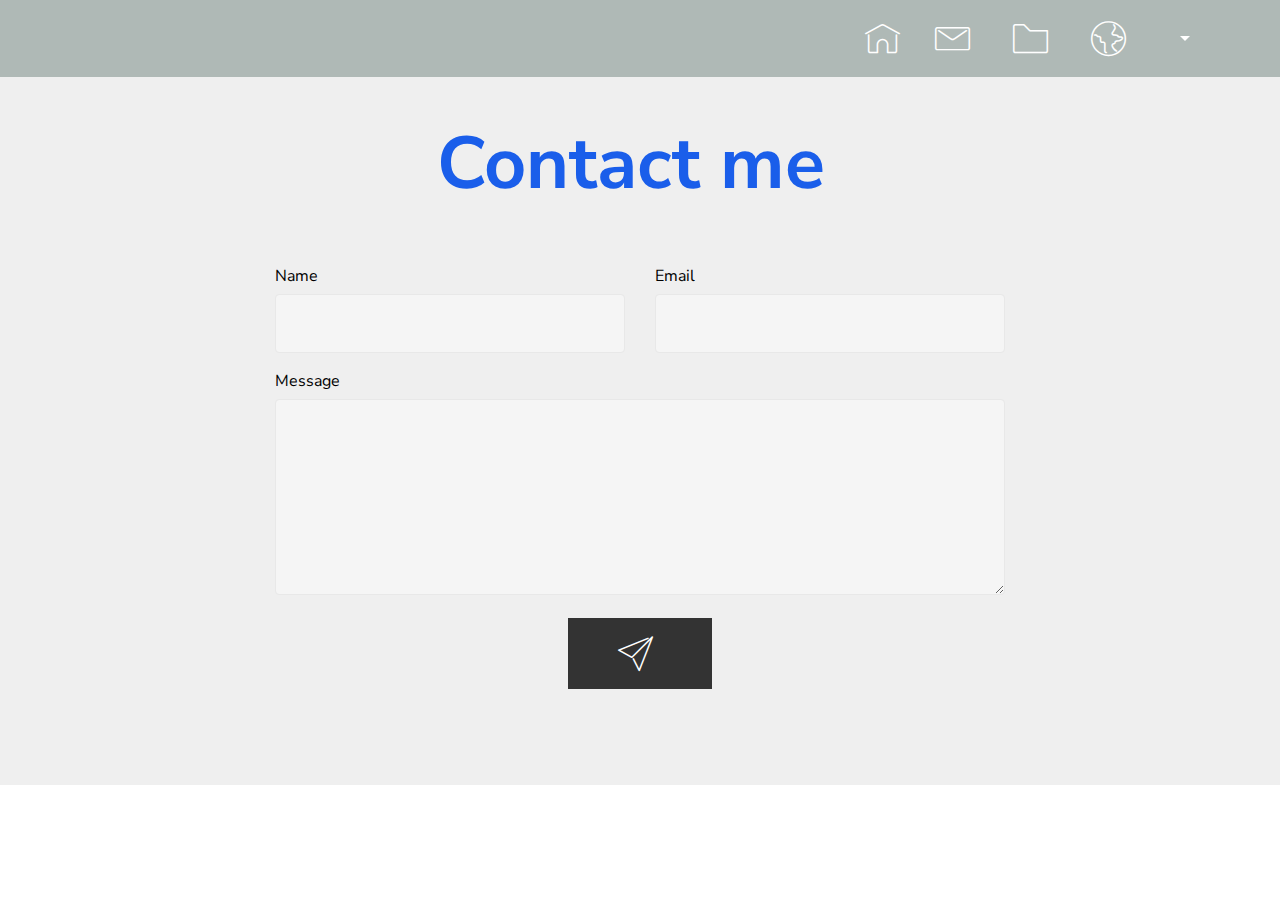
<file: page2.html>
<!DOCTYPE html>
<html>
<head>
  <!-- Site made with Mobirise Website Builder v4.4.1, https://mobirise.com -->
  <meta charset="UTF-8">
  <meta http-equiv="X-UA-Compatible" content="IE=edge">
  <meta name="generator" content="Mobirise v4.4.1, mobirise.com">
  <meta name="viewport" content="width=device-width, initial-scale=1">
  <link rel="shortcut icon" href="assets/images/logo2.png" type="image/x-icon">
  <meta name="description" content="Site Builder Description">
  <title>Contact</title>
  <link rel="stylesheet" href="assets/web/assets/mobirise-icons/mobirise-icons.css">
  <link rel="stylesheet" href="assets/tether/tether.min.css">
  <link rel="stylesheet" href="assets/bootstrap/css/bootstrap.min.css">
  <link rel="stylesheet" href="assets/bootstrap/css/bootstrap-grid.min.css">
  <link rel="stylesheet" href="assets/bootstrap/css/bootstrap-reboot.min.css">
  <link rel="stylesheet" href="assets/dropdown/css/style.css">
  <link rel="stylesheet" href="assets/theme/css/style.css">
  <link rel="stylesheet" href="assets/mobirise/css/mbr-additional.css" type="text/css">
  
  
  
</head>
<body>

<!-- Google Analytics -->
<!-- Global site tag (gtag.js) - Google Analytics -->
<script async src="https://www.googletagmanager.com/gtag/js?id=UA-111469472-1"></script>
<script>
  window.dataLayer = window.dataLayer || [];
  function gtag(){dataLayer.push(arguments);}
  gtag('js', new Date());

  gtag('config', 'UA-111469472-1');
</script>



<!-- /Google Analytics -->


<section class="menu cid-qBHJumuTLr" once="menu" id="menu1-e" data-rv-view="467">

    

    <nav class="navbar navbar-expand beta-menu navbar-dropdown align-items-center navbar-fixed-top navbar-toggleable-sm">
        <button class="navbar-toggler navbar-toggler-right" type="button" data-toggle="collapse" data-target="#navbarSupportedContent" aria-controls="navbarSupportedContent" aria-expanded="false" aria-label="Toggle navigation">
            <div class="hamburger">
                <span></span>
                <span></span>
                <span></span>
                <span></span>
            </div>
        </button>
        <div class="menu-logo">
            <div class="navbar-brand">
                
                
            </div>
        </div>
        <div class="collapse navbar-collapse" id="navbarSupportedContent">
            <ul class="navbar-nav nav-dropdown nav-right navbar-nav-top-padding" data-app-modern-menu="true"><li class="nav-item">
                    <a class="nav-link link text-primary display-4" href="index.html#header5-t"><span class="mbri-home mbr-iconfont mbr-iconfont-btn" style="font-size: 35px; color: rgb(255, 255, 255);"></span>
                        </a>
                </li>
                <li class="nav-item">
                    <a class="nav-link link text-primary display-4" href="page2.html#form1-f"><span class="mbri-letter mbr-iconfont mbr-iconfont-btn" style="font-size: 35px; color: rgb(255, 255, 255);"></span>&nbsp;&nbsp;</a>
                </li><li class="nav-item"><a class="nav-link link text-primary display-4" href="page1.html#content5-o"><span class="mbri-folder mbr-iconfont mbr-iconfont-btn" style="font-size: 35px; color: rgb(255, 255, 255);"></span>&nbsp;&nbsp;</a></li><li class="nav-item dropdown open"><a class="nav-link link dropdown-toggle text-primary display-4" href="page1.html#content5-o" data-toggle="dropdown-submenu" aria-expanded="true"><span class="mbri-globe mbr-iconfont mbr-iconfont-btn" style="font-size: 35px; color: rgb(255, 255, 255);"></span>&nbsp; &nbsp; &nbsp; &nbsp; &nbsp;</a><div class="dropdown-menu"><a class="dropdown-item text-primary display-4" href="https://zoeverstraete.github.io/mobisiteNL/">Nederlands</a></div></li></ul>
            
        </div>
    </nav>
</section>

<section class="engine"><a href="https://mobirise.co/m">bootstrap table</a></section><section class="mbr-section form1 cid-qBIF1Ql9ZL" id="form1-f" data-rv-view="469">

    

    
    <div class="container">
        <div class="row justify-content-center">
            <div class="title col-12 col-lg-8">
                <h2 class="mbr-section-title align-center pb-3 mbr-fonts-style display-1"><strong>
                    Contact me</strong>&nbsp;</h2>
                
            </div>
        </div>
    </div>
    <div class="container">
        <div class="row justify-content-center">
            <div class="media-container-column col-lg-8" data-form-type="formoid">
                    <div data-form-alert="" hidden="">Thanks for filling out the form!</div>
            
                    <form class="mbr-form" action="https://mobirise.com/" method="post" data-form-title="Mobirise Form"><input type="hidden" data-form-email="true" value="yCTQFDMIY6sQIq7O/gWwyuyuQgQKZ9Qpu9VBExV4GgI6yL48FmrBOA4MDumMZP6wV/6p2/yZiNqrblpn2aYupvXKttA81RS+cgU9IRXja9PnBxUjG1WiLkdzMCnxuIbx">
                        <div class="row row-sm-offset">
                            <div class="col-md-4 multi-horizontal" data-for="name">
                                <div class="form-group">
                                    <label class="form-control-label mbr-fonts-style display-7" for="name-form1-f">Name</label>
                                    <input type="text" class="form-control" name="name" data-form-field="Name" required="" id="name-form1-f">
                                </div>
                            </div>
                            <div class="col-md-4 multi-horizontal" data-for="email">
                                <div class="form-group">
                                    <label class="form-control-label mbr-fonts-style display-7" for="email-form1-f">Email</label>
                                    <input type="email" class="form-control" name="email" data-form-field="Email" required="" id="email-form1-f">
                                </div>
                            </div>
                            
                        </div>
                        <div class="form-group" data-for="message">
                            <label class="form-control-label mbr-fonts-style display-7" for="message-form1-f">Message</label>
                            <textarea type="text" class="form-control" name="message" rows="7" data-form-field="Message" id="message-form1-f"></textarea>
                        </div>
            
                        <span class="input-group-btn"><button href="" type="submit" class="btn btn-form btn-black display-4"><span class="mbri-paper-plane mbr-iconfont mbr-iconfont-btn" style="font-size: 35px;"></span></button></span>
                    </form>
            </div>
        </div>
    </div>
</section>


  <script src="assets/web/assets/jquery/jquery.min.js"></script>
  <script src="assets/popper/popper.min.js"></script>
  <script src="assets/tether/tether.min.js"></script>
  <script src="assets/bootstrap/js/bootstrap.min.js"></script>
  <script src="assets/cookies-alert-plugin/cookies-alert-core.js"></script>
  <script src="assets/cookies-alert-plugin/cookies-alert-script.js"></script>
  <script src="assets/dropdown/js/script.min.js"></script>
  <script src="assets/touch-swipe/jquery.touch-swipe.min.js"></script>
  <script src="assets/smooth-scroll/smooth-scroll.js"></script>
  <script src="assets/theme/js/script.js"></script>
  <script src="assets/formoid/formoid.min.js"></script>
  
  
<input name="cookieData" type="hidden" data-cookie-text="We use cookies to give you the best experience. Read our <a href='privacy.html'>cookie policy</a>.">
  </body>
</html>
</file>
<file: assets/web/assets/mobirise-icons/mobirise-icons.css>
@font-face {
  font-family: 'MobiriseIcons';
  src:  url('mobirise-icons.eot?spat4u');
  src:  url('mobirise-icons.eot?spat4u#iefix') format('embedded-opentype'),
    url('mobirise-icons.ttf?spat4u') format('truetype'),
    url('mobirise-icons.woff?spat4u') format('woff'),
    url('mobirise-icons.svg?spat4u#MobiriseIcons') format('svg');
  font-weight: normal;
  font-style: normal;
}

[class^="mbri-"], [class*=" mbri-"] {
  /* use !important to prevent issues with browser extensions that change fonts */
  font-family: MobiriseIcons !important;
  speak: none;
  font-style: normal;
  font-weight: normal;
  font-variant: normal;
  text-transform: none;
  line-height: 1;

  /* Better Font Rendering =========== */
  -webkit-font-smoothing: antialiased;
  -moz-osx-font-smoothing: grayscale;
}

.mbri-add-submenu:before {
  content: "\e900";
}
.mbri-alert:before {
  content: "\e901";
}
.mbri-align-center:before {
  content: "\e902";
}
.mbri-align-justify:before {
  content: "\e903";
}
.mbri-align-left:before {
  content: "\e904";
}
.mbri-align-right:before {
  content: "\e905";
}
.mbri-android:before {
  content: "\e906";
}
.mbri-apple:before {
  content: "\e907";
}
.mbri-arrow-down:before {
  content: "\e908";
}
.mbri-arrow-next:before {
  content: "\e909";
}
.mbri-arrow-prev:before {
  content: "\e90a";
}
.mbri-arrow-up:before {
  content: "\e90b";
}
.mbri-bold:before {
  content: "\e90c";
}
.mbri-bookmark:before {
  content: "\e90d";
}
.mbri-bootstrap:before {
  content: "\e90e";
}
.mbri-briefcase:before {
  content: "\e90f";
}
.mbri-browse:before {
  content: "\e910";
}
.mbri-bulleted-list:before {
  content: "\e911";
}
.mbri-calendar:before {
  content: "\e912";
}
.mbri-camera:before {
  content: "\e913";
}
.mbri-cart-add:before {
  content: "\e914";
}
.mbri-cart-full:before {
  content: "\e915";
}
.mbri-cash:before {
  content: "\e916";
}
.mbri-change-style:before {
  content: "\e917";
}
.mbri-chat:before {
  content: "\e918";
}
.mbri-clock:before {
  content: "\e919";
}
.mbri-close:before {
  content: "\e91a";
}
.mbri-cloud:before {
  content: "\e91b";
}
.mbri-code:before {
  content: "\e91c";
}
.mbri-contact-form:before {
  content: "\e91d";
}
.mbri-credit-card:before {
  content: "\e91e";
}
.mbri-cursor-click:before {
  content: "\e91f";
}
.mbri-cust-feedback:before {
  content: "\e920";
}
.mbri-database:before {
  content: "\e921";
}
.mbri-delivery:before {
  content: "\e922";
}
.mbri-desktop:before {
  content: "\e923";
}
.mbri-devices:before {
  content: "\e924";
}
.mbri-down:before {
  content: "\e925";
}
.mbri-download:before {
  content: "\e989";
}
.mbri-drag-n-drop:before {
  content: "\e927";
}
.mbri-drag-n-drop2:before {
  content: "\e928";
}
.mbri-edit:before {
  content: "\e929";
}
.mbri-edit2:before {
  content: "\e92a";
}
.mbri-error:before {
  content: "\e92b";
}
.mbri-extension:before {
  content: "\e92c";
}
.mbri-features:before {
  content: "\e92d";
}
.mbri-file:before {
  content: "\e92e";
}
.mbri-flag:before {
  content: "\e92f";
}
.mbri-folder:before {
  content: "\e930";
}
.mbri-gift:before {
  content: "\e931";
}
.mbri-github:before {
  content: "\e932";
}
.mbri-globe:before {
  content: "\e933";
}
.mbri-globe-2:before {
  content: "\e934";
}
.mbri-growing-chart:before {
  content: "\e935";
}
.mbri-hearth:before {
  content: "\e936";
}
.mbri-help:before {
  content: "\e937";
}
.mbri-home:before {
  content: "\e938";
}
.mbri-hot-cup:before {
  content: "\e939";
}
.mbri-idea:before {
  content: "\e93a";
}
.mbri-image-gallery:before {
  content: "\e93b";
}
.mbri-image-slider:before {
  content: "\e93c";
}
.mbri-info:before {
  content: "\e93d";
}
.mbri-italic:before {
  content: "\e93e";
}
.mbri-key:before {
  content: "\e93f";
}
.mbri-laptop:before {
  content: "\e940";
}
.mbri-layers:before {
  content: "\e941";
}
.mbri-left-right:before {
  content: "\e942";
}
.mbri-left:before {
  content: "\e943";
}
.mbri-letter:before {
  content: "\e944";
}
.mbri-like:before {
  content: "\e945";
}
.mbri-link:before {
  content: "\e946";
}
.mbri-lock:before {
  content: "\e947";
}
.mbri-login:before {
  content: "\e948";
}
.mbri-logout:before {
  content: "\e949";
}
.mbri-magic-stick:before {
  content: "\e94a";
}
.mbri-map-pin:before {
  content: "\e94b";
}
.mbri-menu:before {
  content: "\e94c";
}
.mbri-mobile:before {
  content: "\e94d";
}
.mbri-mobile2:before {
  content: "\e94e";
}
.mbri-mobirise:before {
  content: "\e94f";
}
.mbri-more-horizontal:before {
  content: "\e950";
}
.mbri-more-vertical:before {
  content: "\e951";
}
.mbri-music:before {
  content: "\e952";
}
.mbri-new-file:before {
  content: "\e953";
}
.mbri-numbered-list:before {
  content: "\e954";
}
.mbri-opened-folder:before {
  content: "\e955";
}
.mbri-pages:before {
  content: "\e956";
}
.mbri-paper-plane:before {
  content: "\e957";
}
.mbri-paperclip:before {
  content: "\e958";
}
.mbri-photo:before {
  content: "\e959";
}
.mbri-photos:before {
  content: "\e95a";
}
.mbri-pin:before {
  content: "\e95b";
}
.mbri-play:before {
  content: "\e95c";
}
.mbri-plus:before {
  content: "\e95d";
}
.mbri-preview:before {
  content: "\e95e";
}
.mbri-print:before {
  content: "\e95f";
}
.mbri-protect:before {
  content: "\e960";
}
.mbri-question:before {
  content: "\e961";
}
.mbri-quote-left:before {
  content: "\e962";
}
.mbri-quote-right:before {
  content: "\e963";
}
.mbri-refresh:before {
  content: "\e964";
}
.mbri-responsive:before {
  content: "\e965";
}
.mbri-right:before {
  content: "\e966";
}
.mbri-rocket:before {
  content: "\e967";
}
.mbri-sad-face:before {
  content: "\e968";
}
.mbri-sale:before {
  content: "\e969";
}
.mbri-save:before {
  content: "\e96a";
}
.mbri-search:before {
  content: "\e96b";
}
.mbri-setting:before {
  content: "\e96c";
}
.mbri-setting2:before {
  content: "\e96d";
}
.mbri-setting3:before {
  content: "\e96e";
}
.mbri-share:before {
  content: "\e96f";
}
.mbri-shopping-bag:before {
  content: "\e970";
}
.mbri-shopping-basket:before {
  content: "\e971";
}
.mbri-shopping-cart:before {
  content: "\e972";
}
.mbri-sites:before {
  content: "\e973";
}
.mbri-smile-face:before {
  content: "\e974";
}
.mbri-speed:before {
  content: "\e975";
}
.mbri-star:before {
  content: "\e976";
}
.mbri-success:before {
  content: "\e977";
}
.mbri-sun:before {
  content: "\e978";
}
.mbri-sun2:before {
  content: "\e979";
}
.mbri-tablet:before {
  content: "\e97a";
}
.mbri-tablet-vertical:before {
  content: "\e97b";
}
.mbri-target:before {
  content: "\e97c";
}
.mbri-timer:before {
  content: "\e97d";
}
.mbri-to-ftp:before {
  content: "\e97e";
}
.mbri-to-local-drive:before {
  content: "\e97f";
}
.mbri-touch-swipe:before {
  content: "\e980";
}
.mbri-touch:before {
  content: "\e981";
}
.mbri-trash:before {
  content: "\e982";
}
.mbri-underline:before {
  content: "\e983";
}
.mbri-unlink:before {
  content: "\e984";
}
.mbri-unlock:before {
  content: "\e985";
}
.mbri-up-down:before {
  content: "\e986";
}
.mbri-up:before {
  content: "\e987";
}
.mbri-update:before {
  content: "\e988";
}
.mbri-upload:before {
 content: "\e926"; 
}
.mbri-user:before {
  content: "\e98a";
}
.mbri-user2:before {
  content: "\e98b";
}
.mbri-users:before {
  content: "\e98c";
}
.mbri-video:before {
  content: "\e98d";
}
.mbri-video-play:before {
  content: "\e98e";
}
.mbri-watch:before {
  content: "\e98f";
}
.mbri-website-theme:before {
  content: "\e990";
}
.mbri-wifi:before {
  content: "\e991";
}
.mbri-windows:before {
  content: "\e992";
}
.mbri-zoom-out:before {
  content: "\e993";
}
.mbri-redo:before {
  content: "\e994";
}
.mbri-undo:before {
  content: "\e995";
}
</file>
<file: assets/dropdown/css/style.css>
.navbar-dropdown {
  left: 0;
  padding: 0;
  position: absolute;
  right: 0;
  top: 0;
  transition: all 0.45s ease;
  z-index: 1030;
  background: #282828; }
  .navbar-dropdown .navbar-logo {
    margin-right: 0.8rem;
    transition: margin 0.3s ease-in-out;
    vertical-align: middle; }
    .navbar-dropdown .navbar-logo img {
      height: 3.125rem;
      transition: all 0.3s ease-in-out; }
    .navbar-dropdown .navbar-logo.mbr-iconfont {
      font-size: 3.125rem;
      line-height: 3.125rem; }
  .navbar-dropdown .navbar-caption {
    font-weight: 700;
    white-space: normal;
    vertical-align: -4px;
    line-height: 3.125rem !important; }
    .navbar-dropdown .navbar-caption, .navbar-dropdown .navbar-caption:hover {
      color: inherit;
      text-decoration: none; }
  .navbar-dropdown .mbr-iconfont + .navbar-caption {
    vertical-align: -1px; }
  .navbar-dropdown.navbar-fixed-top {
    position: fixed; }
  .navbar-dropdown .navbar-brand span {
    vertical-align: -4px; }
  .navbar-dropdown.bg-color.transparent {
    background: none; }
  .navbar-dropdown.navbar-short .navbar-brand {
    padding: 0.625rem 0; }
    .navbar-dropdown.navbar-short .navbar-brand span {
      vertical-align: -1px; }
  .navbar-dropdown.navbar-short .navbar-caption {
    line-height: 2.375rem !important;
    vertical-align: -2px; }
  .navbar-dropdown.navbar-short .navbar-logo {
    margin-right: 0.5rem; }
    .navbar-dropdown.navbar-short .navbar-logo img {
      height: 2.375rem; }
    .navbar-dropdown.navbar-short .navbar-logo.mbr-iconfont {
      font-size: 2.375rem;
      line-height: 2.375rem; }
  .navbar-dropdown.navbar-short .mbr-table-cell {
    height: 3.625rem; }
  .navbar-dropdown .navbar-close {
    left: 0.6875rem;
    position: fixed;
    top: 0.75rem;
    z-index: 1000; }
  .navbar-dropdown .hamburger-icon {
    content: "";
    display: inline-block;
    vertical-align: middle;
    width: 16px;
    -webkit-box-shadow: 0 -6px 0 1px #282828,0 0 0 1px #282828,0 6px 0 1px #282828;
    -moz-box-shadow: 0 -6px 0 1px #282828,0 0 0 1px #282828,0 6px 0 1px #282828;
    box-shadow: 0 -6px 0 1px #282828,0 0 0 1px #282828,0 6px 0 1px #282828; }

.dropdown-menu .dropdown-toggle[data-toggle="dropdown-submenu"]::after {
  border-bottom: 0.35em solid transparent;
  border-left: 0.35em solid;
  border-right: 0;
  border-top: 0.35em solid transparent;
  margin-left: 0.3rem; }

.dropdown-menu .dropdown-item:focus {
  outline: 0; }

.nav-dropdown {
  font-size: 0.75rem;
  font-weight: 500;
  height: auto !important; }
  .nav-dropdown .nav-btn {
    padding-left: 1rem; }
  .nav-dropdown .link {
    margin: .667em 1.667em;
    font-weight: 500;
    padding: 0;
    transition: color .2s ease-in-out; }
    .nav-dropdown .link.dropdown-toggle {
      margin-right: 2.583em; }
      .nav-dropdown .link.dropdown-toggle::after {
        margin-left: .25rem;
        border-top: 0.35em solid;
        border-right: 0.35em solid transparent;
        border-left: 0.35em solid transparent;
        border-bottom: 0; }
      .nav-dropdown .link.dropdown-toggle[aria-expanded="true"] {
        margin: 0;
        padding: 0.667em 3.263em  0.667em 1.667em; }
  .nav-dropdown .link::after,
  .nav-dropdown .dropdown-item::after {
    color: inherit; }
  .nav-dropdown .btn {
    font-size: 0.75rem;
    font-weight: 700;
    letter-spacing: 0;
    margin-bottom: 0;
    padding-left: 1.25rem;
    padding-right: 1.25rem; }
  .nav-dropdown .dropdown-menu {
    border-radius: 0;
    border: 0;
    left: 0;
    margin: 0;
    padding-bottom: 1.25rem;
    padding-top: 1.25rem;
    position: relative; }
  .nav-dropdown .dropdown-submenu {
    margin-left: 0.125rem;
    top: 0; }
  .nav-dropdown .dropdown-item {
    font-weight: 500;
    line-height: 2;
    padding: 0.3846em 4.615em 0.3846em 1.5385em;
    position: relative;
    transition: color .2s ease-in-out, background-color .2s ease-in-out; }
    .nav-dropdown .dropdown-item::after {
      margin-top: -0.3077em;
      position: absolute;
      right: 1.1538em;
      top: 50%; }
    .nav-dropdown .dropdown-item:focus, .nav-dropdown .dropdown-item:hover {
      background: none; }

@media (max-width: 767px) {
  .nav-dropdown.navbar-toggleable-sm {
    bottom: 0;
    display: none;
    left: 0;
    overflow-x: hidden;
    position: fixed;
    top: 0;
    transform: translateX(-100%);
    -ms-transform: translateX(-100%);
    -webkit-transform: translateX(-100%);
    width: 18.75rem;
    z-index: 999; } }
.nav-dropdown.navbar-toggleable-xl {
  bottom: 0;
  display: none;
  left: 0;
  overflow-x: hidden;
  position: fixed;
  top: 0;
  transform: translateX(-100%);
  -ms-transform: translateX(-100%);
  -webkit-transform: translateX(-100%);
  width: 18.75rem;
  z-index: 999; }

.nav-dropdown-sm {
  display: block !important;
  overflow-x: hidden;
  overflow: auto;
  padding-top: 3.875rem; }
  .nav-dropdown-sm::after {
    content: "";
    display: block;
    height: 3rem;
    width: 100%; }
  .nav-dropdown-sm.collapse.in ~ .navbar-close {
    display: block !important; }
  .nav-dropdown-sm.collapsing, .nav-dropdown-sm.collapse.in {
    transform: translateX(0);
    -ms-transform: translateX(0);
    -webkit-transform: translateX(0);
    transition: all 0.25s ease-out;
    -webkit-transition: all 0.25s ease-out;
    background: #282828; }
  .nav-dropdown-sm.collapsing[aria-expanded="false"] {
    transform: translateX(-100%);
    -ms-transform: translateX(-100%);
    -webkit-transform: translateX(-100%); }
  .nav-dropdown-sm .nav-item {
    display: block;
    margin-left: 0 !important;
    padding-left: 0; }
  .nav-dropdown-sm .link,
  .nav-dropdown-sm .dropdown-item {
    border-top: 1px dotted rgba(255, 255, 255, 0.1);
    font-size: 0.8125rem;
    line-height: 1.6;
    margin: 0 !important;
    padding: 0.875rem 2.4rem 0.875rem 1.5625rem !important;
    position: relative;
    white-space: normal; }
    .nav-dropdown-sm .link:focus, .nav-dropdown-sm .link:hover,
    .nav-dropdown-sm .dropdown-item:focus,
    .nav-dropdown-sm .dropdown-item:hover {
      background: rgba(0, 0, 0, 0.2) !important;
      color: #c0a375; }
  .nav-dropdown-sm .nav-btn {
    position: relative;
    padding: 1.5625rem 1.5625rem 0 1.5625rem; }
    .nav-dropdown-sm .nav-btn::before {
      border-top: 1px dotted rgba(255, 255, 255, 0.1);
      content: "";
      left: 0;
      position: absolute;
      top: 0;
      width: 100%; }
    .nav-dropdown-sm .nav-btn + .nav-btn {
      padding-top: 0.625rem; }
      .nav-dropdown-sm .nav-btn + .nav-btn::before {
        display: none; }
  .nav-dropdown-sm .btn {
    padding: 0.625rem 0; }
  .nav-dropdown-sm .dropdown-toggle[data-toggle="dropdown-submenu"]::after {
    margin-left: .25rem;
    border-top: 0.35em solid;
    border-right: 0.35em solid transparent;
    border-left: 0.35em solid transparent;
    border-bottom: 0; }
  .nav-dropdown-sm .dropdown-toggle[data-toggle="dropdown-submenu"][aria-expanded="true"]::after {
    border-top: 0;
    border-right: 0.35em solid transparent;
    border-left: 0.35em solid transparent;
    border-bottom: 0.35em solid; }
  .nav-dropdown-sm .dropdown-menu {
    margin: 0;
    padding: 0;
    position: relative;
    top: 0;
    left: 0;
    width: 100%;
    border: 0;
    float: none;
    border-radius: 0;
    background: none; }
  .nav-dropdown-sm .dropdown-submenu {
    left: 100%;
    margin-left: 0.125rem;
    margin-top: -1.25rem;
    top: 0; }

.navbar-toggleable-sm .nav-dropdown .dropdown-menu {
  position: absolute; }

.navbar-toggleable-sm .nav-dropdown .dropdown-submenu {
  left: 100%;
  margin-left: 0.125rem;
  margin-top: -1.25rem;
  top: 0; }

.navbar-toggleable-sm.opened .nav-dropdown .dropdown-menu {
  position: relative; }

.navbar-toggleable-sm.opened .nav-dropdown .dropdown-submenu {
  left: 0;
  margin-left: 00rem;
  margin-top: 0rem;
  top: 0; }

.is-builder .nav-dropdown.collapsing {
  transition: none !important; }

/*# sourceMappingURL=style.css.map */
</file>
<file: assets/theme/css/style.css>
/*!
 * Mobirise v4 theme (https://mobirise.com/)
 * Copyright 2017 Mobirise
 */
section {
  background-color: #eeeeee; }

section,
.container,
.container-fluid {
  position: relative;
  word-wrap: break-word; }

a.mbr-iconfont:hover {
  text-decoration: none; }

.article .lead p, .article .lead ul, .article .lead ol, .article .lead pre, .article .lead blockquote {
  margin-bottom: 0; }

a {
  font-style: normal;
  font-weight: 400;
  cursor: pointer; }
  a, a:hover {
    text-decoration: none; }

figure {
  margin-bottom: 0; }

body {
  color: #232323; }

h1, h2, h3, h4, h5, h6,
.h1, .h2, .h3, .h4, .h5, .h6,
.display-1, .display-2, .display-3, .display-4 {
  line-height: 1;
  word-break: break-word;
  word-wrap: break-word; }

b, strong {
  font-weight: bold; }

blockquote {
  padding: 10px 0 10px 20px;
  position: relative;
  border-left: 2px solid;
  border-color: #ff3366; }

input:-webkit-autofill, input:-webkit-autofill:hover, input:-webkit-autofill:focus, input:-webkit-autofill:active {
  transition-delay: 9999s;
  transition-property: background-color, color; }

textarea[type="hidden"] {
  display: none; }

body {
  position: relative; }

section {
  background-position: 50% 50%;
  background-repeat: no-repeat;
  background-size: cover; }
  section .mbr-background-video,
  section .mbr-background-video-preview {
    position: absolute;
    bottom: 0;
    left: 0;
    right: 0;
    top: 0; }

.hidden {
  visibility: hidden; }

.mbr-z-index20 {
  z-index: 20; }

/*! Base colors */
.mbr-white {
  color: #ffffff; }

.mbr-black {
  color: #000000; }

.mbr-bg-white {
  background-color: #ffffff; }

.mbr-bg-black {
  background-color: #000000; }

/*! Text-aligns */
.align-left {
  text-align: left; }

.align-center {
  text-align: center; }

.align-right {
  text-align: right; }

@media (max-width: 767px) {
  .align-left, .align-center, .align-right, .mbr-section-btn, .mbr-section-title {
    text-align: center; } }
/*! Font-weight  */
.mbr-light {
  font-weight: 300; }

.mbr-regular {
  font-weight: 400; }

.mbr-semibold {
  font-weight: 500; }

.mbr-bold {
  font-weight: 700; }

/*! Media  */
.media-size-item {
  -webkit-flex: 1 1 auto;
  -moz-flex: 1 1 auto;
  -ms-flex: 1 1 auto;
  -o-flex: 1 1 auto;
  flex: 1 1 auto; }

.media-content {
  -webkit-flex-basis: 100%;
  flex-basis: 100%; }

.media-container-row {
  display: -ms-flexbox;
  display: -webkit-flex;
  display: flex;
  -webkit-flex-direction: row;
  -ms-flex-direction: row;
  flex-direction: row;
  -webkit-flex-wrap: wrap;
  -ms-flex-wrap: wrap;
  flex-wrap: wrap;
  -webkit-justify-content: center;
  -ms-flex-pack: center;
  justify-content: center;
  -webkit-align-content: center;
  -ms-flex-line-pack: center;
  align-content: center;
  -webkit-align-items: start;
  -ms-flex-align: start;
  align-items: start; }
  .media-container-row .media-size-item {
    width: 400px; }

.media-container-column {
  display: -ms-flexbox;
  display: -webkit-flex;
  display: flex;
  -webkit-flex-direction: column;
  -ms-flex-direction: column;
  flex-direction: column;
  -webkit-flex-wrap: wrap;
  -ms-flex-wrap: wrap;
  flex-wrap: wrap;
  -webkit-justify-content: center;
  -ms-flex-pack: center;
  justify-content: center;
  -webkit-align-content: center;
  -ms-flex-line-pack: center;
  align-content: center;
  -webkit-align-items: stretch;
  -ms-flex-align: stretch;
  align-items: stretch; }
  .media-container-column > * {
    width: 100%; }

@media (min-width: 992px) {
  .media-container-row {
    -webkit-flex-wrap: nowrap;
    -ms-flex-wrap: nowrap;
    flex-wrap: nowrap; } }
figure {
  overflow: hidden; }

figure[mbr-media-size] {
  transition: width 0.1s; }

.mbr-figure img, .mbr-figure iframe {
  display: block;
  width: 100%; }

.card {
  background-color: transparent;
  border: none; }

.card-img {
  text-align: center;
  flex-shrink: 0; }

.media {
  max-width: 100%;
  margin: 0 auto; }

.mbr-figure {
  -ms-flex-item-align: center;
  -ms-grid-row-align: center;
  -webkit-align-self: center;
  align-self: center; }

.media-container > div {
  max-width: 100%; }

.mbr-figure img, .card-img img {
  width: 100%; }

@media (max-width: 991px) {
  .media-size-item {
    width: auto !important; }

  .media {
    width: auto; }

  .mbr-figure {
    width: 100% !important; } }
/*! Buttons */
.mbr-section-btn {
  margin-left: -.25rem;
  margin-right: -.25rem;
  font-size: 0; }

nav .mbr-section-btn {
  margin-left: 0rem;
  margin-right: 0rem; }

/*! Btn icon margin */
.btn .mbr-iconfont, .btn.btn-sm .mbr-iconfont {
  cursor: pointer;
  margin-right: 0.5rem; }

.btn.btn-md .mbr-iconfont, .btn.btn-md .mbr-iconfont {
  margin-right: 0.8rem; }

.mbr-regular {
  font-weight: 400; }

.mbr-semibold {
  font-weight: 500; }

.mbr-bold {
  font-weight: 700; }

[type="submit"] {
  -webkit-appearance: none; }

/*! Full-screen */
.mbr-fullscreen .mbr-overlay {
  min-height: 100vh; }

.mbr-fullscreen {
  display: flex;
  display: -webkit-flex;
  display: -moz-flex;
  display: -ms-flex;
  display: -o-flex;
  align-items: center;
  -webkit-align-items: center;
  min-height: 100vh;
  padding-top: 3rem;
  padding-bottom: 3rem; }

/*! Map */
.map {
  height: 25rem;
  position: relative; }
  .map iframe {
    width: 100%;
    height: 100%; }

/* Form */
.form-asterisk {
  font-family: initial;
  position: absolute;
  top: -2px;
  font-weight: normal; }

/*! Scroll to top arrow */
.mbr-arrow-up {
  bottom: 25px;
  right: 90px;
  position: fixed;
  text-align: right;
  z-index: 5000;
  color: #ffffff;
  font-size: 32px;
  transform: rotate(180deg);
  -webkit-transform: rotate(180deg); }

.mbr-arrow-up a {
  background: rgba(0, 0, 0, 0.2);
  border-radius: 3px;
  color: #fff;
  display: inline-block;
  height: 60px;
  width: 60px;
  outline-style: none !important;
  position: relative;
  text-decoration: none;
  transition: all .3s ease-in-out;
  cursor: pointer;
  text-align: center; }
  .mbr-arrow-up a:hover {
    background-color: rgba(0, 0, 0, 0.4); }
  .mbr-arrow-up a i {
    line-height: 60px; }

.mbr-arrow-up-icon {
  display: block;
  color: #fff; }

.mbr-arrow-up-icon::before {
  content: "\203a";
  display: inline-block;
  font-family: serif;
  font-size: 32px;
  line-height: 1;
  font-style: normal;
  position: relative;
  top: 6px;
  left: -4px;
  -webkit-transform: rotate(-90deg);
  transform: rotate(-90deg); }

/*! Arrow Down */
.mbr-arrow {
  position: absolute;
  bottom: 45px;
  left: 50%;
  width: 60px;
  height: 60px;
  cursor: pointer;
  background-color: rgba(80, 80, 80, 0.5);
  border-radius: 50%;
  -webkit-transform: translateX(-50%);
  transform: translateX(-50%); }
  .mbr-arrow > a {
    display: inline-block;
    text-decoration: none;
    outline-style: none;
    -webkit-animation: arrowdown 1.7s ease-in-out infinite;
    animation: arrowdown 1.7s ease-in-out infinite; }
    .mbr-arrow > a > i {
      position: absolute;
      top: -2px;
      left: 15px;
      font-size: 2rem; }

@keyframes arrowdown {
  0% {
    transform: translateY(0px);
    -webkit-transform: translateY(0px); }
  50% {
    transform: translateY(-5px);
    -webkit-transform: translateY(-5px); }
  100% {
    transform: translateY(0px);
    -webkit-transform: translateY(0px); } }
@-webkit-keyframes arrowdown {
  0% {
    transform: translateY(0px);
    -webkit-transform: translateY(0px); }
  50% {
    transform: translateY(-5px);
    -webkit-transform: translateY(-5px); }
  100% {
    transform: translateY(0px);
    -webkit-transform: translateY(0px); } }
@media (max-width: 500px) {
  .mbr-arrow-up {
    left: 50%;
    right: auto;
    transform: translateX(-50%) rotate(180deg);
    -webkit-transform: translateX(-50%) rotate(180deg); } }
/*Gradients animation*/
@keyframes gradient-animation {
  from {
    background-position: 0% 100%;
    animation-timing-function: ease-in-out; }
  to {
    background-position: 100% 0%;
    animation-timing-function: ease-in-out; } }
@-webkit-keyframes gradient-animation {
  from {
    background-position: 0% 100%;
    animation-timing-function: ease-in-out; }
  to {
    background-position: 100% 0%;
    animation-timing-function: ease-in-out; } }
.bg-gradient {
  background-size: 200% 200%;
  animation: gradient-animation 5s infinite alternate;
  -webkit-animation: gradient-animation 5s infinite alternate; }

.menu .navbar-brand {
  display: -webkit-flex; }
  .menu .navbar-brand span {
    display: flex;
    display: -webkit-flex; }
  .menu .navbar-brand .navbar-caption-wrap {
    display: -webkit-flex; }
  .menu .navbar-brand .navbar-logo img {
    display: -webkit-flex; }
@media (min-width: 768px) and (max-width: 991px) {
  .menu .navbar-toggleable-sm .navbar-nav {
    display: -webkit-box;
    display: -webkit-flex;
    display: -ms-flexbox; } }
@media (min-width: 992px) {
  .menu .navbar-nav.nav-dropdown {
    display: -webkit-flex; }
  .menu .navbar-toggleable-sm .navbar-collapse {
    display: -webkit-flex !important; } }

/*# sourceMappingURL=style.css.map */
.engine {
	position: absolute;
	text-indent: -2400px;
	text-align: center;
	padding: 0;
	top: 0;
	left: -2400px;
}
</file>
<file: assets/mobirise/css/mbr-additional.css>
@import url(https://fonts.googleapis.com/css?family=Nunito+Sans:200,200i,300,300i,400,400i,600,600i,700,700i,800,800i,900,900i);
@import url(https://fonts.googleapis.com/css?family=Roboto:100,100i,300,300i,400,400i,500,500i,700,700i,900,900i);
@import url(https://fonts.googleapis.com/css?family=Rubik:300,300i,400,400i,500,500i,700,700i,900,900i);





body {
  font-style: normal;
  line-height: 1.5;
}
.mbr-section-title {
  font-style: normal;
  line-height: 1.2;
}
.mbr-section-subtitle {
  line-height: 1.3;
}
.mbr-text {
  font-style: normal;
  line-height: 1.6;
}
.display-1 {
  font-family: 'Nunito Sans', sans-serif;
  font-size: 4.6rem;
}
.display-1 > .mbr-iconfont {
  font-size: 7.36rem;
}
.display-2 {
  font-family: 'Roboto', sans-serif;
  font-size: 3.8rem;
}
.display-2 > .mbr-iconfont {
  font-size: 6.08rem;
}
.display-4 {
  font-family: 'Rubik', sans-serif;
  font-size: 1rem;
}
.display-4 > .mbr-iconfont {
  font-size: 1.6rem;
}
.display-5 {
  font-family: 'Nunito Sans', sans-serif;
  font-size: 1.5rem;
}
.display-5 > .mbr-iconfont {
  font-size: 2.4rem;
}
.display-7 {
  font-family: 'Nunito Sans', sans-serif;
  font-size: 1rem;
}
.display-7 > .mbr-iconfont {
  font-size: 1.6rem;
}
/* ---- Fluid typography for mobile devices ---- */
/* 1.4 - font scale ratio ( bootstrap == 1.42857 ) */
/* 100vw - current viewport width */
/* (48 - 20)  48 == 48rem == 768px, 20 == 20rem == 320px(minimal supported viewport) */
/* 0.65 - min scale variable, may vary */
@media (max-width: 768px) {
  .display-1 {
    font-size: 3.68rem;
    font-size: calc( 2.26rem + (4.6 - 2.26) * ((100vw - 20rem) / (48 - 20)));
    line-height: calc( 1.4 * (2.26rem + (4.6 - 2.26) * ((100vw - 20rem) / (48 - 20))));
  }
  .display-2 {
    font-size: 3.04rem;
    font-size: calc( 1.98rem + (3.8 - 1.98) * ((100vw - 20rem) / (48 - 20)));
    line-height: calc( 1.4 * (1.98rem + (3.8 - 1.98) * ((100vw - 20rem) / (48 - 20))));
  }
  .display-4 {
    font-size: 0.8rem;
    font-size: calc( 1rem + (1 - 1) * ((100vw - 20rem) / (48 - 20)));
    line-height: calc( 1.4 * (1rem + (1 - 1) * ((100vw - 20rem) / (48 - 20))));
  }
  .display-5 {
    font-size: 1.2rem;
    font-size: calc( 1.175rem + (1.5 - 1.175) * ((100vw - 20rem) / (48 - 20)));
    line-height: calc( 1.4 * (1.175rem + (1.5 - 1.175) * ((100vw - 20rem) / (48 - 20))));
  }
}
/* Buttons */
.btn {
  font-weight: 500;
  border-width: 2px;
  font-style: normal;
  letter-spacing: 1px;
  margin: .4rem .8rem;
  white-space: normal;
  -webkit-transition: all 0.3s ease-in-out;
  -moz-transition: all 0.3s ease-in-out;
  transition: all 0.3s ease-in-out;
  padding: 1rem 3rem;
  border-radius: 3px;
  display: inline-flex;
  align-items: center;
  justify-content: center;
  word-break: break-word;
}
.btn-sm {
  font-weight: 500;
  letter-spacing: 1px;
  -webkit-transition: all 0.3s ease-in-out;
  -moz-transition: all 0.3s ease-in-out;
  transition: all 0.3s ease-in-out;
  padding: 0.6rem 1.5rem;
  border-radius: 3px;
}
.btn-md {
  font-weight: 500;
  letter-spacing: 1px;
  margin: .4rem .8rem !important;
  -webkit-transition: all 0.3s ease-in-out;
  -moz-transition: all 0.3s ease-in-out;
  transition: all 0.3s ease-in-out;
  padding: 1rem 3rem;
  border-radius: 3px;
}
.btn-lg {
  font-weight: 500;
  letter-spacing: 1px;
  margin: .4rem .8rem !important;
  -webkit-transition: all 0.3s ease-in-out;
  -moz-transition: all 0.3s ease-in-out;
  transition: all 0.3s ease-in-out;
  padding: 1.2rem 3.2rem;
  border-radius: 3px;
}
.bg-primary {
  background-color: #ffffff !important;
}
.bg-success {
  background-color: #1a5eea !important;
}
.bg-info {
  background-color: #82786e !important;
}
.bg-warning {
  background-color: #879a9f !important;
}
.bg-danger {
  background-color: #b1a374 !important;
}
.btn-primary,
.btn-primary:active {
  background-color: #ffffff;
  border-color: #ffffff;
  color: #ffffff;
}
.btn-primary:hover,
.btn-primary:focus,
.btn-primary.focus,
.btn-primary.active {
  color: #ffffff;
  background-color: #d4d4d4;
  border-color: #d4d4d4;
}
.btn-primary.disabled,
.btn-primary:disabled {
  color: #ffffff !important;
  background-color: #d4d4d4 !important;
  border-color: #d4d4d4 !important;
}
.btn-secondary,
.btn-secondary:active {
  background-color: #ff3366;
  border-color: #ff3366;
  color: #ffffff;
}
.btn-secondary:hover,
.btn-secondary:focus,
.btn-secondary.focus,
.btn-secondary.active {
  color: #ffffff;
  background-color: #e50039;
  border-color: #e50039;
}
.btn-secondary.disabled,
.btn-secondary:disabled {
  color: #ffffff !important;
  background-color: #e50039 !important;
  border-color: #e50039 !important;
}
.btn-info,
.btn-info:active {
  background-color: #82786e;
  border-color: #82786e;
  color: #ffffff;
}
.btn-info:hover,
.btn-info:focus,
.btn-info.focus,
.btn-info.active {
  color: #ffffff;
  background-color: #59524b;
  border-color: #59524b;
}
.btn-info.disabled,
.btn-info:disabled {
  color: #ffffff !important;
  background-color: #59524b !important;
  border-color: #59524b !important;
}
.btn-success,
.btn-success:active {
  background-color: #1a5eea;
  border-color: #1a5eea;
  color: #ffffff;
}
.btn-success:hover,
.btn-success:focus,
.btn-success.focus,
.btn-success.active {
  color: #ffffff;
  background-color: #0f41a8;
  border-color: #0f41a8;
}
.btn-success.disabled,
.btn-success:disabled {
  color: #ffffff !important;
  background-color: #0f41a8 !important;
  border-color: #0f41a8 !important;
}
.btn-warning,
.btn-warning:active {
  background-color: #879a9f;
  border-color: #879a9f;
  color: #ffffff;
}
.btn-warning:hover,
.btn-warning:focus,
.btn-warning.focus,
.btn-warning.active {
  color: #ffffff;
  background-color: #617479;
  border-color: #617479;
}
.btn-warning.disabled,
.btn-warning:disabled {
  color: #ffffff !important;
  background-color: #617479 !important;
  border-color: #617479 !important;
}
.btn-danger,
.btn-danger:active {
  background-color: #b1a374;
  border-color: #b1a374;
  color: #ffffff;
}
.btn-danger:hover,
.btn-danger:focus,
.btn-danger.focus,
.btn-danger.active {
  color: #ffffff;
  background-color: #8b7d4e;
  border-color: #8b7d4e;
}
.btn-danger.disabled,
.btn-danger:disabled {
  color: #ffffff !important;
  background-color: #8b7d4e !important;
  border-color: #8b7d4e !important;
}
.btn-white {
  color: #333333 !important;
}
.btn-white,
.btn-white:active {
  background-color: #ffffff;
  border-color: #ffffff;
  color: #ffffff;
}
.btn-white:hover,
.btn-white:focus,
.btn-white.focus,
.btn-white.active {
  color: #ffffff;
  background-color: #d4d4d4;
  border-color: #d4d4d4;
}
.btn-white.disabled,
.btn-white:disabled {
  color: #ffffff !important;
  background-color: #d4d4d4 !important;
  border-color: #d4d4d4 !important;
}
.btn-black,
.btn-black:active {
  background-color: #333333;
  border-color: #333333;
  color: #ffffff;
}
.btn-black:hover,
.btn-black:focus,
.btn-black.focus,
.btn-black.active {
  color: #ffffff;
  background-color: #0d0d0d;
  border-color: #0d0d0d;
}
.btn-black.disabled,
.btn-black:disabled {
  color: #ffffff !important;
  background-color: #0d0d0d !important;
  border-color: #0d0d0d !important;
}
.btn-primary-outline,
.btn-primary-outline:active {
  background: none;
  border-color: #ffffff;
  color: #ffffff;
}
.btn-primary-outline:hover,
.btn-primary-outline:focus,
.btn-primary-outline.focus,
.btn-primary-outline.active {
  color: #ffffff;
  background-color: #ffffff;
  border-color: #ffffff;
}
.btn-primary-outline.disabled,
.btn-primary-outline:disabled {
  color: #ffffff !important;
  background-color: #ffffff !important;
  border-color: #ffffff !important;
}
.btn-secondary-outline,
.btn-secondary-outline:active {
  background: none;
  border-color: #cc0033;
  color: #cc0033;
}
.btn-secondary-outline:hover,
.btn-secondary-outline:focus,
.btn-secondary-outline.focus,
.btn-secondary-outline.active {
  color: #ffffff;
  background-color: #ff3366;
  border-color: #ff3366;
}
.btn-secondary-outline.disabled,
.btn-secondary-outline:disabled {
  color: #ffffff !important;
  background-color: #ff3366 !important;
  border-color: #ff3366 !important;
}
.btn-info-outline,
.btn-info-outline:active {
  background: none;
  border-color: #4b453f;
  color: #4b453f;
}
.btn-info-outline:hover,
.btn-info-outline:focus,
.btn-info-outline.focus,
.btn-info-outline.active {
  color: #ffffff;
  background-color: #82786e;
  border-color: #82786e;
}
.btn-info-outline.disabled,
.btn-info-outline:disabled {
  color: #ffffff !important;
  background-color: #82786e !important;
  border-color: #82786e !important;
}
.btn-success-outline,
.btn-success-outline:active {
  background: none;
  border-color: #0d3891;
  color: #0d3891;
}
.btn-success-outline:hover,
.btn-success-outline:focus,
.btn-success-outline.focus,
.btn-success-outline.active {
  color: #ffffff;
  background-color: #1a5eea;
  border-color: #1a5eea;
}
.btn-success-outline.disabled,
.btn-success-outline:disabled {
  color: #ffffff !important;
  background-color: #1a5eea !important;
  border-color: #1a5eea !important;
}
.btn-warning-outline,
.btn-warning-outline:active {
  background: none;
  border-color: #55666b;
  color: #55666b;
}
.btn-warning-outline:hover,
.btn-warning-outline:focus,
.btn-warning-outline.focus,
.btn-warning-outline.active {
  color: #ffffff;
  background-color: #879a9f;
  border-color: #879a9f;
}
.btn-warning-outline.disabled,
.btn-warning-outline:disabled {
  color: #ffffff !important;
  background-color: #879a9f !important;
  border-color: #879a9f !important;
}
.btn-danger-outline,
.btn-danger-outline:active {
  background: none;
  border-color: #7a6e45;
  color: #7a6e45;
}
.btn-danger-outline:hover,
.btn-danger-outline:focus,
.btn-danger-outline.focus,
.btn-danger-outline.active {
  color: #ffffff;
  background-color: #b1a374;
  border-color: #b1a374;
}
.btn-danger-outline.disabled,
.btn-danger-outline:disabled {
  color: #ffffff !important;
  background-color: #b1a374 !important;
  border-color: #b1a374 !important;
}
.btn-black-outline,
.btn-black-outline:active {
  background: none;
  border-color: #000000;
  color: #000000;
}
.btn-black-outline:hover,
.btn-black-outline:focus,
.btn-black-outline.focus,
.btn-black-outline.active {
  color: #ffffff;
  background-color: #333333;
  border-color: #333333;
}
.btn-black-outline.disabled,
.btn-black-outline:disabled {
  color: #ffffff !important;
  background-color: #333333 !important;
  border-color: #333333 !important;
}
.btn-white-outline,
.btn-white-outline:active,
.btn-white-outline.active {
  background: none;
  border-color: #ffffff;
  color: #ffffff;
}
.btn-white-outline:hover,
.btn-white-outline:focus,
.btn-white-outline.focus {
  color: #333333;
  background-color: #ffffff;
  border-color: #ffffff;
}
.text-primary {
  color: #ffffff !important;
}
.text-secondary {
  color: #ff3366 !important;
}
.text-success {
  color: #1a5eea !important;
}
.text-info {
  color: #82786e !important;
}
.text-warning {
  color: #879a9f !important;
}
.text-danger {
  color: #b1a374 !important;
}
.text-white {
  color: #ffffff !important;
}
.text-black {
  color: #000000 !important;
}
a.text-primary:hover,
a.text-primary:focus {
  color: #cccccc !important;
}
a.text-secondary:hover,
a.text-secondary:focus {
  color: #cc0033 !important;
}
a.text-success:hover,
a.text-success:focus {
  color: #0d3891 !important;
}
a.text-info:hover,
a.text-info:focus {
  color: #4b453f !important;
}
a.text-warning:hover,
a.text-warning:focus {
  color: #55666b !important;
}
a.text-danger:hover,
a.text-danger:focus {
  color: #7a6e45 !important;
}
a.text-white:hover,
a.text-white:focus {
  color: #b3b3b3 !important;
}
a.text-black:hover,
a.text-black:focus {
  color: #4d4d4d !important;
}
.alert-success {
  background-color: #70c770;
}
.alert-info {
  background-color: #82786e;
}
.alert-warning {
  background-color: #879a9f;
}
.alert-danger {
  background-color: #b1a374;
}
.mbr-gallery-filter li.active .btn {
  background-color: #ffffff;
  border-color: #ffffff;
  color: #8c8c8c;
}
.mbr-gallery-filter li.active .btn:focus {
  box-shadow: none;
}
.btn-form {
  border-radius: 0;
}
.btn-form:hover {
  cursor: pointer;
}
a,
a:hover {
  color: #ffffff;
}
.mbr-plan-header.bg-primary .mbr-plan-subtitle,
.mbr-plan-header.bg-primary .mbr-plan-price-desc {
  color: #ffffff;
}
.mbr-plan-header.bg-success .mbr-plan-subtitle,
.mbr-plan-header.bg-success .mbr-plan-price-desc {
  color: #d5e1fb;
}
.mbr-plan-header.bg-info .mbr-plan-subtitle,
.mbr-plan-header.bg-info .mbr-plan-price-desc {
  color: #beb8b2;
}
.mbr-plan-header.bg-warning .mbr-plan-subtitle,
.mbr-plan-header.bg-warning .mbr-plan-price-desc {
  color: #ced6d8;
}
.mbr-plan-header.bg-danger .mbr-plan-subtitle,
.mbr-plan-header.bg-danger .mbr-plan-price-desc {
  color: #dfd9c6;
}
/* Scroll to top button*/
.scrollToTop_wraper {
  opacity: 0 !important;
}
/* Others*/
.note-check a[data-value=Rubik] {
  font-style: normal;
}
.mbr-arrow a {
  color: #ffffff;
}
.form-control-label {
  position: relative;
  cursor: pointer;
  margin-bottom: .357em;
  padding: 0;
}
.alert {
  color: #ffffff;
  border-radius: 0;
  border: 0;
  font-size: .875rem;
  line-height: 1.5;
  margin-bottom: 1.875rem;
  padding: 1.25rem;
  position: relative;
}
.alert.alert-form::after {
  background-color: inherit;
  bottom: -7px;
  content: "";
  display: block;
  height: 14px;
  left: 50%;
  margin-left: -7px;
  position: absolute;
  transform: rotate(45deg);
  width: 14px;
}
.form-control {
  background-color: #f5f5f5;
  box-shadow: none;
  color: #565656;
  font-family: 'Nunito Sans', sans-serif;
  font-size: 1rem;
  line-height: 1.43;
  min-height: 3.5em;
  padding: 1.07em .5em;
}
.form-control > .mbr-iconfont {
  font-size: 1.6rem;
}
.form-control,
.form-control:focus {
  border: 1px solid #e8e8e8;
}
.form-active .form-control:invalid {
  border-color: red;
}
.mbr-overlay {
  background-color: #000;
  bottom: 0;
  left: 0;
  opacity: .5;
  position: absolute;
  right: 0;
  top: 0;
  z-index: 0;
}
blockquote {
  font-style: italic;
  padding: 10px 0 10px 20px;
  font-size: 1.09rem;
  position: relative;
  border-color: #ffffff;
  border-width: 3px;
}
ul,
ol,
pre,
blockquote {
  margin-bottom: 2.3125rem;
}
pre {
  background: #f4f4f4;
  padding: 10px 24px;
  white-space: pre-wrap;
}
.inactive {
  -webkit-user-select: none;
  -moz-user-select: none;
  -ms-user-select: none;
  user-select: none;
  pointer-events: none;
  -webkit-user-drag: none;
  user-drag: none;
}
.mbr-section__comments .row {
  justify-content: center;
}
/* Forms */
.mbr-form .btn {
  margin: .4rem 0;
}
@media (max-width: 767px) {
  .btn {
    font-size: .75rem !important;
  }
  .btn .mbr-iconfont {
    font-size: 1rem !important;
  }
}
/* Social block */
.btn-social {
  font-size: 20px;
  border-radius: 50%;
  padding: 0;
  width: 44px;
  height: 44px;
  line-height: 44px;
  text-align: center;
  position: relative;
  border: 2px solid #c0a375;
  border-color: #ffffff;
  color: #232323;
  cursor: pointer;
}
.btn-social i {
  top: 0;
  line-height: 44px;
  width: 44px;
}
.btn-social:hover {
  color: #fff;
  background: #ffffff;
}
.btn-social + .btn {
  margin-left: .1rem;
}
/* Footer */
.mbr-footer-content li::before,
.mbr-footer .mbr-contacts li::before {
  background: #ffffff;
}
.mbr-footer-content li a:hover,
.mbr-footer .mbr-contacts li a:hover {
  color: #ffffff;
}
/* Headers*/
.offset-1 {
  margin-left: 8.33333%;
}
.offset-2 {
  margin-left: 16.66667%;
}
.offset-3 {
  margin-left: 25%;
}
.offset-4 {
  margin-left: 33.33333%;
}
.offset-5 {
  margin-left: 41.66667%;
}
.offset-6 {
  margin-left: 50%;
}
.offset-7 {
  margin-left: 58.33333%;
}
.offset-8 {
  margin-left: 66.66667%;
}
.offset-9 {
  margin-left: 75%;
}
.offset-10 {
  margin-left: 83.33333%;
}
.offset-11 {
  margin-left: 91.66667%;
}
@media (min-width: 576px) {
  .offset-sm-0 {
    margin-left: 0%;
  }
  .offset-sm-1 {
    margin-left: 8.33333%;
  }
  .offset-sm-2 {
    margin-left: 16.66667%;
  }
  .offset-sm-3 {
    margin-left: 25%;
  }
  .offset-sm-4 {
    margin-left: 33.33333%;
  }
  .offset-sm-5 {
    margin-left: 41.66667%;
  }
  .offset-sm-6 {
    margin-left: 50%;
  }
  .offset-sm-7 {
    margin-left: 58.33333%;
  }
  .offset-sm-8 {
    margin-left: 66.66667%;
  }
  .offset-sm-9 {
    margin-left: 75%;
  }
  .offset-sm-10 {
    margin-left: 83.33333%;
  }
  .offset-sm-11 {
    margin-left: 91.66667%;
  }
}
@media (min-width: 768px) {
  .offset-md-0 {
    margin-left: 0%;
  }
  .offset-md-1 {
    margin-left: 8.33333%;
  }
  .offset-md-2 {
    margin-left: 16.66667%;
  }
  .offset-md-3 {
    margin-left: 25%;
  }
  .offset-md-4 {
    margin-left: 33.33333%;
  }
  .offset-md-5 {
    margin-left: 41.66667%;
  }
  .offset-md-6 {
    margin-left: 50%;
  }
  .offset-md-7 {
    margin-left: 58.33333%;
  }
  .offset-md-8 {
    margin-left: 66.66667%;
  }
  .offset-md-9 {
    margin-left: 75%;
  }
  .offset-md-10 {
    margin-left: 83.33333%;
  }
  .offset-md-11 {
    margin-left: 91.66667%;
  }
}
@media (min-width: 992px) {
  .offset-lg-0 {
    margin-left: 0%;
  }
  .offset-lg-1 {
    margin-left: 8.33333%;
  }
  .offset-lg-2 {
    margin-left: 16.66667%;
  }
  .offset-lg-3 {
    margin-left: 25%;
  }
  .offset-lg-4 {
    margin-left: 33.33333%;
  }
  .offset-lg-5 {
    margin-left: 41.66667%;
  }
  .offset-lg-6 {
    margin-left: 50%;
  }
  .offset-lg-7 {
    margin-left: 58.33333%;
  }
  .offset-lg-8 {
    margin-left: 66.66667%;
  }
  .offset-lg-9 {
    margin-left: 75%;
  }
  .offset-lg-10 {
    margin-left: 83.33333%;
  }
  .offset-lg-11 {
    margin-left: 91.66667%;
  }
}
@media (min-width: 1200px) {
  .offset-xl-0 {
    margin-left: 0%;
  }
  .offset-xl-1 {
    margin-left: 8.33333%;
  }
  .offset-xl-2 {
    margin-left: 16.66667%;
  }
  .offset-xl-3 {
    margin-left: 25%;
  }
  .offset-xl-4 {
    margin-left: 33.33333%;
  }
  .offset-xl-5 {
    margin-left: 41.66667%;
  }
  .offset-xl-6 {
    margin-left: 50%;
  }
  .offset-xl-7 {
    margin-left: 58.33333%;
  }
  .offset-xl-8 {
    margin-left: 66.66667%;
  }
  .offset-xl-9 {
    margin-left: 75%;
  }
  .offset-xl-10 {
    margin-left: 83.33333%;
  }
  .offset-xl-11 {
    margin-left: 91.66667%;
  }
}
.navbar-toggler {
  -webkit-align-self: flex-start;
  -ms-flex-item-align: start;
  align-self: flex-start;
  padding: 0.25rem 0.75rem;
  font-size: 1.25rem;
  line-height: 1;
  background: transparent;
  border: 1px solid transparent;
  -webkit-border-radius: 0.25rem;
  border-radius: 0.25rem;
}
.navbar-toggler:focus,
.navbar-toggler:hover {
  text-decoration: none;
}
.navbar-toggler-icon {
  display: inline-block;
  width: 1.5em;
  height: 1.5em;
  vertical-align: middle;
  content: "";
  background: no-repeat center center;
  -webkit-background-size: 100% 100%;
  -o-background-size: 100% 100%;
  background-size: 100% 100%;
}
.navbar-toggler-left {
  position: absolute;
  left: 1rem;
}
.navbar-toggler-right {
  position: absolute;
  right: 1rem;
}
@media (max-width: 575px) {
  .navbar-toggleable .navbar-nav .dropdown-menu {
    position: static;
    float: none;
  }
  .navbar-toggleable > .container {
    padding-right: 0;
    padding-left: 0;
  }
}
@media (min-width: 576px) {
  .navbar-toggleable {
    -webkit-box-orient: horizontal;
    -webkit-box-direction: normal;
    -webkit-flex-direction: row;
    -ms-flex-direction: row;
    flex-direction: row;
    -webkit-flex-wrap: nowrap;
    -ms-flex-wrap: nowrap;
    flex-wrap: nowrap;
    -webkit-box-align: center;
    -webkit-align-items: center;
    -ms-flex-align: center;
    align-items: center;
  }
  .navbar-toggleable .navbar-nav {
    -webkit-box-orient: horizontal;
    -webkit-box-direction: normal;
    -webkit-flex-direction: row;
    -ms-flex-direction: row;
    flex-direction: row;
  }
  .navbar-toggleable .navbar-nav .nav-link {
    padding-right: .5rem;
    padding-left: .5rem;
  }
  .navbar-toggleable > .container {
    display: -webkit-box;
    display: -webkit-flex;
    display: -ms-flexbox;
    display: flex;
    -webkit-flex-wrap: nowrap;
    -ms-flex-wrap: nowrap;
    flex-wrap: nowrap;
    -webkit-box-align: center;
    -webkit-align-items: center;
    -ms-flex-align: center;
    align-items: center;
  }
  .navbar-toggleable .navbar-collapse {
    display: -webkit-box !important;
    display: -webkit-flex !important;
    display: -ms-flexbox !important;
    display: flex !important;
    width: 100%;
  }
  .navbar-toggleable .navbar-toggler {
    display: none;
  }
}
@media (max-width: 767px) {
  .navbar-toggleable-sm .navbar-nav .dropdown-menu {
    position: static;
    float: none;
  }
  .navbar-toggleable-sm > .container {
    padding-right: 0;
    padding-left: 0;
  }
}
@media (min-width: 768px) {
  .navbar-toggleable-sm {
    -webkit-box-orient: horizontal;
    -webkit-box-direction: normal;
    -webkit-flex-direction: row;
    -ms-flex-direction: row;
    flex-direction: row;
    -webkit-flex-wrap: nowrap;
    -ms-flex-wrap: nowrap;
    flex-wrap: nowrap;
    -webkit-box-align: center;
    -webkit-align-items: center;
    -ms-flex-align: center;
    align-items: center;
  }
  .navbar-toggleable-sm .navbar-nav {
    -webkit-box-orient: horizontal;
    -webkit-box-direction: normal;
    -webkit-flex-direction: row;
    -ms-flex-direction: row;
    flex-direction: row;
  }
  .navbar-toggleable-sm .navbar-nav .nav-link {
    padding-right: .5rem;
    padding-left: .5rem;
  }
  .navbar-toggleable-sm > .container {
    display: -webkit-box;
    display: -webkit-flex;
    display: -ms-flexbox;
    display: flex;
    -webkit-flex-wrap: nowrap;
    -ms-flex-wrap: nowrap;
    flex-wrap: nowrap;
    -webkit-box-align: center;
    -webkit-align-items: center;
    -ms-flex-align: center;
    align-items: center;
  }
  .navbar-toggleable-sm .navbar-collapse {
    display: -webkit-box !important;
    display: -webkit-flex !important;
    display: -ms-flexbox !important;
    display: flex !important;
    width: 100%;
  }
  .navbar-toggleable-sm .navbar-toggler {
    display: none;
  }
}
@media (max-width: 991px) {
  .navbar-toggleable-md .navbar-nav .dropdown-menu {
    position: static;
    float: none;
  }
  .navbar-toggleable-md > .container {
    padding-right: 0;
    padding-left: 0;
  }
}
@media (min-width: 992px) {
  .navbar-toggleable-md {
    -webkit-box-orient: horizontal;
    -webkit-box-direction: normal;
    -webkit-flex-direction: row;
    -ms-flex-direction: row;
    flex-direction: row;
    -webkit-flex-wrap: nowrap;
    -ms-flex-wrap: nowrap;
    flex-wrap: nowrap;
    -webkit-box-align: center;
    -webkit-align-items: center;
    -ms-flex-align: center;
    align-items: center;
  }
  .navbar-toggleable-md .navbar-nav {
    -webkit-box-orient: horizontal;
    -webkit-box-direction: normal;
    -webkit-flex-direction: row;
    -ms-flex-direction: row;
    flex-direction: row;
  }
  .navbar-toggleable-md .navbar-nav .nav-link {
    padding-right: .5rem;
    padding-left: .5rem;
  }
  .navbar-toggleable-md > .container {
    display: -webkit-box;
    display: -webkit-flex;
    display: -ms-flexbox;
    display: flex;
    -webkit-flex-wrap: nowrap;
    -ms-flex-wrap: nowrap;
    flex-wrap: nowrap;
    -webkit-box-align: center;
    -webkit-align-items: center;
    -ms-flex-align: center;
    align-items: center;
  }
  .navbar-toggleable-md .navbar-collapse {
    display: -webkit-box !important;
    display: -webkit-flex !important;
    display: -ms-flexbox !important;
    display: flex !important;
    width: 100%;
  }
  .navbar-toggleable-md .navbar-toggler {
    display: none;
  }
}
@media (max-width: 1199px) {
  .navbar-toggleable-lg .navbar-nav .dropdown-menu {
    position: static;
    float: none;
  }
  .navbar-toggleable-lg > .container {
    padding-right: 0;
    padding-left: 0;
  }
}
@media (min-width: 1200px) {
  .navbar-toggleable-lg {
    -webkit-box-orient: horizontal;
    -webkit-box-direction: normal;
    -webkit-flex-direction: row;
    -ms-flex-direction: row;
    flex-direction: row;
    -webkit-flex-wrap: nowrap;
    -ms-flex-wrap: nowrap;
    flex-wrap: nowrap;
    -webkit-box-align: center;
    -webkit-align-items: center;
    -ms-flex-align: center;
    align-items: center;
  }
  .navbar-toggleable-lg .navbar-nav {
    -webkit-box-orient: horizontal;
    -webkit-box-direction: normal;
    -webkit-flex-direction: row;
    -ms-flex-direction: row;
    flex-direction: row;
  }
  .navbar-toggleable-lg .navbar-nav .nav-link {
    padding-right: .5rem;
    padding-left: .5rem;
  }
  .navbar-toggleable-lg > .container {
    display: -webkit-box;
    display: -webkit-flex;
    display: -ms-flexbox;
    display: flex;
    -webkit-flex-wrap: nowrap;
    -ms-flex-wrap: nowrap;
    flex-wrap: nowrap;
    -webkit-box-align: center;
    -webkit-align-items: center;
    -ms-flex-align: center;
    align-items: center;
  }
  .navbar-toggleable-lg .navbar-collapse {
    display: -webkit-box !important;
    display: -webkit-flex !important;
    display: -ms-flexbox !important;
    display: flex !important;
    width: 100%;
  }
  .navbar-toggleable-lg .navbar-toggler {
    display: none;
  }
}
.navbar-toggleable-xl {
  -webkit-box-orient: horizontal;
  -webkit-box-direction: normal;
  -webkit-flex-direction: row;
  -ms-flex-direction: row;
  flex-direction: row;
  -webkit-flex-wrap: nowrap;
  -ms-flex-wrap: nowrap;
  flex-wrap: nowrap;
  -webkit-box-align: center;
  -webkit-align-items: center;
  -ms-flex-align: center;
  align-items: center;
}
.navbar-toggleable-xl .navbar-nav .dropdown-menu {
  position: static;
  float: none;
}
.navbar-toggleable-xl > .container {
  padding-right: 0;
  padding-left: 0;
}
.navbar-toggleable-xl .navbar-nav {
  -webkit-box-orient: horizontal;
  -webkit-box-direction: normal;
  -webkit-flex-direction: row;
  -ms-flex-direction: row;
  flex-direction: row;
}
.navbar-toggleable-xl .navbar-nav .nav-link {
  padding-right: .5rem;
  padding-left: .5rem;
}
.navbar-toggleable-xl > .container {
  display: -webkit-box;
  display: -webkit-flex;
  display: -ms-flexbox;
  display: flex;
  -webkit-flex-wrap: nowrap;
  -ms-flex-wrap: nowrap;
  flex-wrap: nowrap;
  -webkit-box-align: center;
  -webkit-align-items: center;
  -ms-flex-align: center;
  align-items: center;
}
.navbar-toggleable-xl .navbar-collapse {
  display: -webkit-box !important;
  display: -webkit-flex !important;
  display: -ms-flexbox !important;
  display: flex !important;
  width: 100%;
}
.navbar-toggleable-xl .navbar-toggler {
  display: none;
}
.card-img {
  width: auto;
}
.menu .navbar.collapsed:not(.beta-menu) {
  flex-direction: column;
}
.carousel-item.active,
.carousel-item-next,
.carousel-item-prev {
  display: -webkit-box;
  display: -webkit-flex;
  display: -ms-flexbox;
  display: flex;
}
.note-air-layout .dropup .dropdown-menu,
.note-air-layout .navbar-fixed-bottom .dropdown .dropdown-menu {
  bottom: initial !important;
}
html,
body {
  height: auto;
  min-height: 100vh;
}
.cid-qBHJumuTLr .navbar {
  padding: .5rem 0;
  background: #afb9b6;
  transition: none;
  min-height: 77px;
}
.cid-qBHJumuTLr .navbar-dropdown.bg-color.transparent.opened {
  background: #afb9b6;
}
.cid-qBHJumuTLr a {
  font-style: normal;
}
.cid-qBHJumuTLr .nav-item span {
  padding-right: 0.4em;
  line-height: 0.5em;
  vertical-align: text-bottom;
  position: relative;
  text-decoration: none;
}
.cid-qBHJumuTLr .nav-item a {
  display: flex;
  align-items: center;
  justify-content: center;
  padding: 0.7rem 0 !important;
  margin: 0rem .65rem !important;
}
.cid-qBHJumuTLr .nav-item:focus,
.cid-qBHJumuTLr .nav-link:focus {
  outline: none;
}
.cid-qBHJumuTLr .btn {
  padding: 0.4rem 1.5rem;
  display: inline-flex;
  align-items: center;
}
.cid-qBHJumuTLr .btn .mbr-iconfont {
  font-size: 1.6rem;
}
.cid-qBHJumuTLr .menu-logo {
  margin-right: auto;
}
.cid-qBHJumuTLr .menu-logo .navbar-brand {
  display: flex;
  margin-left: 5rem;
  padding: 0;
  transition: padding .2s;
  min-height: 3.8rem;
  align-items: center;
}
.cid-qBHJumuTLr .menu-logo .navbar-brand .navbar-caption-wrap {
  display: -webkit-flex;
  -webkit-align-items: center;
  align-items: center;
  word-break: break-word;
  min-width: 7rem;
  margin: .3rem 0;
}
.cid-qBHJumuTLr .menu-logo .navbar-brand .navbar-caption-wrap .navbar-caption {
  line-height: 1.2rem !important;
  padding-right: 2rem;
}
.cid-qBHJumuTLr .menu-logo .navbar-brand .navbar-logo {
  font-size: 4rem;
  transition: font-size 0.25s;
}
.cid-qBHJumuTLr .menu-logo .navbar-brand .navbar-logo img {
  display: flex;
}
.cid-qBHJumuTLr .menu-logo .navbar-brand .navbar-logo .mbr-iconfont {
  transition: font-size 0.25s;
}
.cid-qBHJumuTLr .navbar-toggleable-sm .navbar-collapse {
  justify-content: flex-end;
  -webkit-justify-content: flex-end;
  padding-right: 5rem;
  width: auto;
}
.cid-qBHJumuTLr .navbar-toggleable-sm .navbar-collapse .navbar-nav {
  flex-wrap: wrap;
  -webkit-flex-wrap: wrap;
  padding-left: 0;
}
.cid-qBHJumuTLr .navbar-toggleable-sm .navbar-collapse .navbar-nav .nav-item {
  -webkit-align-self: center;
  align-self: center;
}
.cid-qBHJumuTLr .navbar-toggleable-sm .navbar-collapse .navbar-buttons {
  padding-left: 0;
  padding-bottom: 0;
}
.cid-qBHJumuTLr .dropdown .dropdown-menu {
  background: #afb9b6;
  display: none;
  position: absolute;
  min-width: 5rem;
  padding-top: 1.4rem;
  padding-bottom: 1.4rem;
  text-align: left;
}
.cid-qBHJumuTLr .dropdown .dropdown-menu .dropdown-item {
  width: auto;
  padding: 0.235em 1.5385em 0.235em 1.5385em !important;
}
.cid-qBHJumuTLr .dropdown .dropdown-menu .dropdown-item::after {
  right: 0.5rem;
}
.cid-qBHJumuTLr .dropdown .dropdown-menu .dropdown-submenu {
  margin: 0;
}
.cid-qBHJumuTLr .dropdown.open > .dropdown-menu {
  display: block;
}
.cid-qBHJumuTLr .navbar-toggleable-sm.opened:after {
  position: absolute;
  width: 100vw;
  height: 100vh;
  content: '';
  background-color: rgba(0, 0, 0, 0.1);
  left: 0;
  bottom: 0;
  transform: translateY(100%);
  -webkit-transform: translateY(100%);
  z-index: 1000;
}
.cid-qBHJumuTLr .navbar.navbar-short {
  min-height: 60px;
  transition: all .2s;
}
.cid-qBHJumuTLr .navbar.navbar-short .navbar-toggler-right {
  top: 20px;
}
.cid-qBHJumuTLr .navbar.navbar-short .navbar-logo a {
  font-size: 2.5rem !important;
  line-height: 2.5rem;
  transition: font-size 0.25s;
}
.cid-qBHJumuTLr .navbar.navbar-short .navbar-logo a .mbr-iconfont {
  font-size: 2.5rem !important;
}
.cid-qBHJumuTLr .navbar.navbar-short .navbar-logo a img {
  height: 3rem !important;
}
.cid-qBHJumuTLr .navbar.navbar-short .navbar-brand {
  min-height: 3rem;
}
.cid-qBHJumuTLr button.navbar-toggler {
  width: 31px;
  height: 18px;
  cursor: pointer;
  transition: all .2s;
  top: 1.5rem;
  right: 1rem;
}
.cid-qBHJumuTLr button.navbar-toggler:focus {
  outline: none;
}
.cid-qBHJumuTLr button.navbar-toggler .hamburger span {
  position: absolute;
  right: 0;
  width: 30px;
  height: 2px;
  border-right: 5px;
  background-color: #ffffff;
}
.cid-qBHJumuTLr button.navbar-toggler .hamburger span:nth-child(1) {
  top: 0;
  transition: all .2s;
}
.cid-qBHJumuTLr button.navbar-toggler .hamburger span:nth-child(2) {
  top: 8px;
  transition: all .15s;
}
.cid-qBHJumuTLr button.navbar-toggler .hamburger span:nth-child(3) {
  top: 8px;
  transition: all .15s;
}
.cid-qBHJumuTLr button.navbar-toggler .hamburger span:nth-child(4) {
  top: 16px;
  transition: all .2s;
}
.cid-qBHJumuTLr nav.opened .hamburger span:nth-child(1) {
  top: 8px;
  width: 0;
  opacity: 0;
  right: 50%;
  transition: all .2s;
}
.cid-qBHJumuTLr nav.opened .hamburger span:nth-child(2) {
  -webkit-transform: rotate(45deg);
  transform: rotate(45deg);
  transition: all .25s;
}
.cid-qBHJumuTLr nav.opened .hamburger span:nth-child(3) {
  -webkit-transform: rotate(-45deg);
  transform: rotate(-45deg);
  transition: all .25s;
}
.cid-qBHJumuTLr nav.opened .hamburger span:nth-child(4) {
  top: 8px;
  width: 0;
  opacity: 0;
  right: 50%;
  transition: all .2s;
}
.cid-qBHJumuTLr .collapsed.navbar-expand {
  flex-direction: column;
}
.cid-qBHJumuTLr .collapsed .btn {
  display: flex;
}
.cid-qBHJumuTLr .collapsed .navbar-collapse {
  display: none !important;
  padding-right: 0 !important;
}
.cid-qBHJumuTLr .collapsed .navbar-collapse.collapsing,
.cid-qBHJumuTLr .collapsed .navbar-collapse.show {
  display: block !important;
}
.cid-qBHJumuTLr .collapsed .navbar-collapse.collapsing .navbar-nav,
.cid-qBHJumuTLr .collapsed .navbar-collapse.show .navbar-nav {
  display: block;
  text-align: center;
}
.cid-qBHJumuTLr .collapsed .navbar-collapse.collapsing .navbar-nav .nav-item,
.cid-qBHJumuTLr .collapsed .navbar-collapse.show .navbar-nav .nav-item {
  clear: both;
}
.cid-qBHJumuTLr .collapsed .navbar-collapse.collapsing .navbar-nav .nav-item:last-child,
.cid-qBHJumuTLr .collapsed .navbar-collapse.show .navbar-nav .nav-item:last-child {
  margin-bottom: 1rem;
}
.cid-qBHJumuTLr .collapsed .navbar-collapse.collapsing .navbar-buttons,
.cid-qBHJumuTLr .collapsed .navbar-collapse.show .navbar-buttons {
  text-align: center;
}
.cid-qBHJumuTLr .collapsed .navbar-collapse.collapsing .navbar-buttons:last-child,
.cid-qBHJumuTLr .collapsed .navbar-collapse.show .navbar-buttons:last-child {
  margin-bottom: 1rem;
}
.cid-qBHJumuTLr .collapsed button.navbar-toggler {
  display: block;
}
.cid-qBHJumuTLr .collapsed .navbar-brand {
  margin-left: 1rem !important;
}
.cid-qBHJumuTLr .collapsed .navbar-toggleable-sm {
  flex-direction: column;
  -webkit-flex-direction: column;
}
.cid-qBHJumuTLr .collapsed .dropdown .dropdown-menu {
  width: 100%;
  text-align: center;
  position: relative;
  opacity: 0;
  display: block;
  height: 0;
  visibility: hidden;
  padding: 0;
  transition-duration: .5s;
  transition-property: opacity,padding,height;
}
.cid-qBHJumuTLr .collapsed .dropdown.open > .dropdown-menu {
  position: relative;
  opacity: 1;
  height: auto;
  padding: 1.4rem 0;
  visibility: visible;
}
.cid-qBHJumuTLr .collapsed .dropdown .dropdown-submenu {
  left: 0;
  text-align: center;
  width: 100%;
}
.cid-qBHJumuTLr .collapsed .dropdown .dropdown-toggle[data-toggle="dropdown-submenu"]::after {
  margin-top: 0;
  position: inherit;
  right: 0;
  top: 50%;
  display: inline-block;
  width: 0;
  height: 0;
  margin-left: .3em;
  vertical-align: middle;
  content: "";
  border-top: .30em solid;
  border-right: .30em solid transparent;
  border-left: .30em solid transparent;
}
@media (max-width: 991px) {
  .cid-qBHJumuTLr .navbar-expand {
    flex-direction: column;
  }
  .cid-qBHJumuTLr img {
    height: 3.8rem !important;
  }
  .cid-qBHJumuTLr .btn {
    display: flex;
  }
  .cid-qBHJumuTLr button.navbar-toggler {
    display: block;
  }
  .cid-qBHJumuTLr .navbar-brand {
    margin-left: 1rem !important;
  }
  .cid-qBHJumuTLr .navbar-toggleable-sm {
    flex-direction: column;
    -webkit-flex-direction: column;
  }
  .cid-qBHJumuTLr .navbar-collapse {
    display: none !important;
    padding-right: 0 !important;
  }
  .cid-qBHJumuTLr .navbar-collapse.collapsing,
  .cid-qBHJumuTLr .navbar-collapse.show {
    display: block !important;
  }
  .cid-qBHJumuTLr .navbar-collapse.collapsing .navbar-nav,
  .cid-qBHJumuTLr .navbar-collapse.show .navbar-nav {
    display: block;
    text-align: center;
  }
  .cid-qBHJumuTLr .navbar-collapse.collapsing .navbar-nav .nav-item,
  .cid-qBHJumuTLr .navbar-collapse.show .navbar-nav .nav-item {
    clear: both;
  }
  .cid-qBHJumuTLr .navbar-collapse.collapsing .navbar-nav .nav-item:last-child,
  .cid-qBHJumuTLr .navbar-collapse.show .navbar-nav .nav-item:last-child {
    margin-bottom: 1rem;
  }
  .cid-qBHJumuTLr .navbar-collapse.collapsing .navbar-buttons,
  .cid-qBHJumuTLr .navbar-collapse.show .navbar-buttons {
    text-align: center;
  }
  .cid-qBHJumuTLr .navbar-collapse.collapsing .navbar-buttons:last-child,
  .cid-qBHJumuTLr .navbar-collapse.show .navbar-buttons:last-child {
    margin-bottom: 1rem;
  }
  .cid-qBHJumuTLr .dropdown .dropdown-menu {
    width: 100%;
    text-align: center;
    position: relative;
    opacity: 0;
    display: block;
    height: 0;
    visibility: hidden;
    padding: 0;
    transition-duration: .5s;
    transition-property: opacity,padding,height;
  }
  .cid-qBHJumuTLr .dropdown.open > .dropdown-menu {
    position: relative;
    opacity: 1;
    height: auto;
    padding: 1.4rem 0;
    visibility: visible;
  }
  .cid-qBHJumuTLr .dropdown .dropdown-submenu {
    left: 0;
    text-align: center;
    width: 100%;
  }
  .cid-qBHJumuTLr .dropdown .dropdown-toggle[data-toggle="dropdown-submenu"]::after {
    margin-top: 0;
    position: inherit;
    right: 0;
    top: 50%;
    display: inline-block;
    width: 0;
    height: 0;
    margin-left: .3em;
    vertical-align: middle;
    content: "";
    border-top: .30em solid;
    border-right: .30em solid transparent;
    border-left: .30em solid transparent;
  }
}
@media (min-width: 767px) {
  .cid-qBHJumuTLr .menu-logo {
    flex-shrink: 0;
  }
}
.cid-qBHJumuTLr .navbar-collapse {
  flex-basis: auto;
}
.cid-qD2vBsWqYv {
  padding-top: 90px;
  padding-bottom: 90px;
  background-color: #ffffff;
}
.cid-qD2vBsWqYv .mbr-figure {
  margin: 0 auto;
  width: 100%;
  display: flex;
  justify-content: center;
}
.cid-qD2vBsWqYv .mbr-figure img {
  height: 100%;
}
@media (max-width: 991px) {
  .cid-qD2vBsWqYv .mbr-figure img {
    width: 100% !important;
  }
}
.cid-qD2vBsWqYv H1 {
  color: #000000;
}
.cid-qCn4QAEY9r {
  padding-top: 30px;
  padding-bottom: 30px;
  background-color: #afb9b6;
}
.cid-qChTwNNL6X {
  padding-top: 120px;
  padding-bottom: 30px;
  background-color: #efefef;
}
.cid-qChTwNNL6X H2 {
  color: #000000;
}
.cid-qBHJumuTLr .navbar {
  padding: .5rem 0;
  background: #afb9b6;
  transition: none;
  min-height: 77px;
}
.cid-qBHJumuTLr .navbar-dropdown.bg-color.transparent.opened {
  background: #afb9b6;
}
.cid-qBHJumuTLr a {
  font-style: normal;
}
.cid-qBHJumuTLr .nav-item span {
  padding-right: 0.4em;
  line-height: 0.5em;
  vertical-align: text-bottom;
  position: relative;
  text-decoration: none;
}
.cid-qBHJumuTLr .nav-item a {
  display: flex;
  align-items: center;
  justify-content: center;
  padding: 0.7rem 0 !important;
  margin: 0rem .65rem !important;
}
.cid-qBHJumuTLr .nav-item:focus,
.cid-qBHJumuTLr .nav-link:focus {
  outline: none;
}
.cid-qBHJumuTLr .btn {
  padding: 0.4rem 1.5rem;
  display: inline-flex;
  align-items: center;
}
.cid-qBHJumuTLr .btn .mbr-iconfont {
  font-size: 1.6rem;
}
.cid-qBHJumuTLr .menu-logo {
  margin-right: auto;
}
.cid-qBHJumuTLr .menu-logo .navbar-brand {
  display: flex;
  margin-left: 5rem;
  padding: 0;
  transition: padding .2s;
  min-height: 3.8rem;
  align-items: center;
}
.cid-qBHJumuTLr .menu-logo .navbar-brand .navbar-caption-wrap {
  display: -webkit-flex;
  -webkit-align-items: center;
  align-items: center;
  word-break: break-word;
  min-width: 7rem;
  margin: .3rem 0;
}
.cid-qBHJumuTLr .menu-logo .navbar-brand .navbar-caption-wrap .navbar-caption {
  line-height: 1.2rem !important;
  padding-right: 2rem;
}
.cid-qBHJumuTLr .menu-logo .navbar-brand .navbar-logo {
  font-size: 4rem;
  transition: font-size 0.25s;
}
.cid-qBHJumuTLr .menu-logo .navbar-brand .navbar-logo img {
  display: flex;
}
.cid-qBHJumuTLr .menu-logo .navbar-brand .navbar-logo .mbr-iconfont {
  transition: font-size 0.25s;
}
.cid-qBHJumuTLr .navbar-toggleable-sm .navbar-collapse {
  justify-content: flex-end;
  -webkit-justify-content: flex-end;
  padding-right: 5rem;
  width: auto;
}
.cid-qBHJumuTLr .navbar-toggleable-sm .navbar-collapse .navbar-nav {
  flex-wrap: wrap;
  -webkit-flex-wrap: wrap;
  padding-left: 0;
}
.cid-qBHJumuTLr .navbar-toggleable-sm .navbar-collapse .navbar-nav .nav-item {
  -webkit-align-self: center;
  align-self: center;
}
.cid-qBHJumuTLr .navbar-toggleable-sm .navbar-collapse .navbar-buttons {
  padding-left: 0;
  padding-bottom: 0;
}
.cid-qBHJumuTLr .dropdown .dropdown-menu {
  background: #afb9b6;
  display: none;
  position: absolute;
  min-width: 5rem;
  padding-top: 1.4rem;
  padding-bottom: 1.4rem;
  text-align: left;
}
.cid-qBHJumuTLr .dropdown .dropdown-menu .dropdown-item {
  width: auto;
  padding: 0.235em 1.5385em 0.235em 1.5385em !important;
}
.cid-qBHJumuTLr .dropdown .dropdown-menu .dropdown-item::after {
  right: 0.5rem;
}
.cid-qBHJumuTLr .dropdown .dropdown-menu .dropdown-submenu {
  margin: 0;
}
.cid-qBHJumuTLr .dropdown.open > .dropdown-menu {
  display: block;
}
.cid-qBHJumuTLr .navbar-toggleable-sm.opened:after {
  position: absolute;
  width: 100vw;
  height: 100vh;
  content: '';
  background-color: rgba(0, 0, 0, 0.1);
  left: 0;
  bottom: 0;
  transform: translateY(100%);
  -webkit-transform: translateY(100%);
  z-index: 1000;
}
.cid-qBHJumuTLr .navbar.navbar-short {
  min-height: 60px;
  transition: all .2s;
}
.cid-qBHJumuTLr .navbar.navbar-short .navbar-toggler-right {
  top: 20px;
}
.cid-qBHJumuTLr .navbar.navbar-short .navbar-logo a {
  font-size: 2.5rem !important;
  line-height: 2.5rem;
  transition: font-size 0.25s;
}
.cid-qBHJumuTLr .navbar.navbar-short .navbar-logo a .mbr-iconfont {
  font-size: 2.5rem !important;
}
.cid-qBHJumuTLr .navbar.navbar-short .navbar-logo a img {
  height: 3rem !important;
}
.cid-qBHJumuTLr .navbar.navbar-short .navbar-brand {
  min-height: 3rem;
}
.cid-qBHJumuTLr button.navbar-toggler {
  width: 31px;
  height: 18px;
  cursor: pointer;
  transition: all .2s;
  top: 1.5rem;
  right: 1rem;
}
.cid-qBHJumuTLr button.navbar-toggler:focus {
  outline: none;
}
.cid-qBHJumuTLr button.navbar-toggler .hamburger span {
  position: absolute;
  right: 0;
  width: 30px;
  height: 2px;
  border-right: 5px;
  background-color: #ffffff;
}
.cid-qBHJumuTLr button.navbar-toggler .hamburger span:nth-child(1) {
  top: 0;
  transition: all .2s;
}
.cid-qBHJumuTLr button.navbar-toggler .hamburger span:nth-child(2) {
  top: 8px;
  transition: all .15s;
}
.cid-qBHJumuTLr button.navbar-toggler .hamburger span:nth-child(3) {
  top: 8px;
  transition: all .15s;
}
.cid-qBHJumuTLr button.navbar-toggler .hamburger span:nth-child(4) {
  top: 16px;
  transition: all .2s;
}
.cid-qBHJumuTLr nav.opened .hamburger span:nth-child(1) {
  top: 8px;
  width: 0;
  opacity: 0;
  right: 50%;
  transition: all .2s;
}
.cid-qBHJumuTLr nav.opened .hamburger span:nth-child(2) {
  -webkit-transform: rotate(45deg);
  transform: rotate(45deg);
  transition: all .25s;
}
.cid-qBHJumuTLr nav.opened .hamburger span:nth-child(3) {
  -webkit-transform: rotate(-45deg);
  transform: rotate(-45deg);
  transition: all .25s;
}
.cid-qBHJumuTLr nav.opened .hamburger span:nth-child(4) {
  top: 8px;
  width: 0;
  opacity: 0;
  right: 50%;
  transition: all .2s;
}
.cid-qBHJumuTLr .collapsed.navbar-expand {
  flex-direction: column;
}
.cid-qBHJumuTLr .collapsed .btn {
  display: flex;
}
.cid-qBHJumuTLr .collapsed .navbar-collapse {
  display: none !important;
  padding-right: 0 !important;
}
.cid-qBHJumuTLr .collapsed .navbar-collapse.collapsing,
.cid-qBHJumuTLr .collapsed .navbar-collapse.show {
  display: block !important;
}
.cid-qBHJumuTLr .collapsed .navbar-collapse.collapsing .navbar-nav,
.cid-qBHJumuTLr .collapsed .navbar-collapse.show .navbar-nav {
  display: block;
  text-align: center;
}
.cid-qBHJumuTLr .collapsed .navbar-collapse.collapsing .navbar-nav .nav-item,
.cid-qBHJumuTLr .collapsed .navbar-collapse.show .navbar-nav .nav-item {
  clear: both;
}
.cid-qBHJumuTLr .collapsed .navbar-collapse.collapsing .navbar-nav .nav-item:last-child,
.cid-qBHJumuTLr .collapsed .navbar-collapse.show .navbar-nav .nav-item:last-child {
  margin-bottom: 1rem;
}
.cid-qBHJumuTLr .collapsed .navbar-collapse.collapsing .navbar-buttons,
.cid-qBHJumuTLr .collapsed .navbar-collapse.show .navbar-buttons {
  text-align: center;
}
.cid-qBHJumuTLr .collapsed .navbar-collapse.collapsing .navbar-buttons:last-child,
.cid-qBHJumuTLr .collapsed .navbar-collapse.show .navbar-buttons:last-child {
  margin-bottom: 1rem;
}
.cid-qBHJumuTLr .collapsed button.navbar-toggler {
  display: block;
}
.cid-qBHJumuTLr .collapsed .navbar-brand {
  margin-left: 1rem !important;
}
.cid-qBHJumuTLr .collapsed .navbar-toggleable-sm {
  flex-direction: column;
  -webkit-flex-direction: column;
}
.cid-qBHJumuTLr .collapsed .dropdown .dropdown-menu {
  width: 100%;
  text-align: center;
  position: relative;
  opacity: 0;
  display: block;
  height: 0;
  visibility: hidden;
  padding: 0;
  transition-duration: .5s;
  transition-property: opacity,padding,height;
}
.cid-qBHJumuTLr .collapsed .dropdown.open > .dropdown-menu {
  position: relative;
  opacity: 1;
  height: auto;
  padding: 1.4rem 0;
  visibility: visible;
}
.cid-qBHJumuTLr .collapsed .dropdown .dropdown-submenu {
  left: 0;
  text-align: center;
  width: 100%;
}
.cid-qBHJumuTLr .collapsed .dropdown .dropdown-toggle[data-toggle="dropdown-submenu"]::after {
  margin-top: 0;
  position: inherit;
  right: 0;
  top: 50%;
  display: inline-block;
  width: 0;
  height: 0;
  margin-left: .3em;
  vertical-align: middle;
  content: "";
  border-top: .30em solid;
  border-right: .30em solid transparent;
  border-left: .30em solid transparent;
}
@media (max-width: 991px) {
  .cid-qBHJumuTLr .navbar-expand {
    flex-direction: column;
  }
  .cid-qBHJumuTLr img {
    height: 3.8rem !important;
  }
  .cid-qBHJumuTLr .btn {
    display: flex;
  }
  .cid-qBHJumuTLr button.navbar-toggler {
    display: block;
  }
  .cid-qBHJumuTLr .navbar-brand {
    margin-left: 1rem !important;
  }
  .cid-qBHJumuTLr .navbar-toggleable-sm {
    flex-direction: column;
    -webkit-flex-direction: column;
  }
  .cid-qBHJumuTLr .navbar-collapse {
    display: none !important;
    padding-right: 0 !important;
  }
  .cid-qBHJumuTLr .navbar-collapse.collapsing,
  .cid-qBHJumuTLr .navbar-collapse.show {
    display: block !important;
  }
  .cid-qBHJumuTLr .navbar-collapse.collapsing .navbar-nav,
  .cid-qBHJumuTLr .navbar-collapse.show .navbar-nav {
    display: block;
    text-align: center;
  }
  .cid-qBHJumuTLr .navbar-collapse.collapsing .navbar-nav .nav-item,
  .cid-qBHJumuTLr .navbar-collapse.show .navbar-nav .nav-item {
    clear: both;
  }
  .cid-qBHJumuTLr .navbar-collapse.collapsing .navbar-nav .nav-item:last-child,
  .cid-qBHJumuTLr .navbar-collapse.show .navbar-nav .nav-item:last-child {
    margin-bottom: 1rem;
  }
  .cid-qBHJumuTLr .navbar-collapse.collapsing .navbar-buttons,
  .cid-qBHJumuTLr .navbar-collapse.show .navbar-buttons {
    text-align: center;
  }
  .cid-qBHJumuTLr .navbar-collapse.collapsing .navbar-buttons:last-child,
  .cid-qBHJumuTLr .navbar-collapse.show .navbar-buttons:last-child {
    margin-bottom: 1rem;
  }
  .cid-qBHJumuTLr .dropdown .dropdown-menu {
    width: 100%;
    text-align: center;
    position: relative;
    opacity: 0;
    display: block;
    height: 0;
    visibility: hidden;
    padding: 0;
    transition-duration: .5s;
    transition-property: opacity,padding,height;
  }
  .cid-qBHJumuTLr .dropdown.open > .dropdown-menu {
    position: relative;
    opacity: 1;
    height: auto;
    padding: 1.4rem 0;
    visibility: visible;
  }
  .cid-qBHJumuTLr .dropdown .dropdown-submenu {
    left: 0;
    text-align: center;
    width: 100%;
  }
  .cid-qBHJumuTLr .dropdown .dropdown-toggle[data-toggle="dropdown-submenu"]::after {
    margin-top: 0;
    position: inherit;
    right: 0;
    top: 50%;
    display: inline-block;
    width: 0;
    height: 0;
    margin-left: .3em;
    vertical-align: middle;
    content: "";
    border-top: .30em solid;
    border-right: .30em solid transparent;
    border-left: .30em solid transparent;
  }
}
@media (min-width: 767px) {
  .cid-qBHJumuTLr .menu-logo {
    flex-shrink: 0;
  }
}
.cid-qBHJumuTLr .navbar-collapse {
  flex-basis: auto;
}
.cid-qChP5I4cRT {
  padding-top: 0px;
  padding-bottom: 30px;
  background-color: #efefef;
}
.cid-qChP5I4cRT .card-img a {
  display: block;
  padding-top: 2rem;
}
.cid-qChP5I4cRT .card-box {
  padding: 0 2rem;
}
.cid-qChP5I4cRT .mbr-section-btn {
  padding-top: 1rem;
}
.cid-qChP5I4cRT .mbr-section-btn a {
  margin-top: 1rem;
  margin-bottom: 0;
}
.cid-qChP5I4cRT h4 {
  font-weight: 500;
  margin-bottom: 0;
  text-align: left;
  padding-top: 2rem;
}
.cid-qChP5I4cRT p {
  margin-bottom: 0;
  text-align: left;
  padding-top: 1.5rem;
}
.cid-qChP5I4cRT .mbr-text {
  color: #767676;
}
.cid-qChP5I4cRT .card-wrapper {
  height: 100%;
  padding-bottom: 2rem;
  background: #ffffff;
  box-shadow: 0px 0px 0px 0px rgba(0, 0, 0, 0);
  transition: box-shadow 0.3s;
}
.cid-qChP5I4cRT .card-wrapper:hover {
  box-shadow: 0px 0px 30px 0px rgba(0, 0, 0, 0.05);
  transition: box-shadow 0.3s;
}
.cid-qChPZEcnRV {
  padding-top: 0px;
  padding-bottom: 90px;
  background-color: #efefef;
}
.cid-qChPZEcnRV .card-img a {
  display: block;
  padding-top: 2rem;
}
.cid-qChPZEcnRV .card-box {
  padding: 0 2rem;
}
.cid-qChPZEcnRV .mbr-section-btn {
  padding-top: 1rem;
}
.cid-qChPZEcnRV .mbr-section-btn a {
  margin-top: 1rem;
  margin-bottom: 0;
}
.cid-qChPZEcnRV h4 {
  font-weight: 500;
  margin-bottom: 0;
  text-align: left;
  padding-top: 2rem;
}
.cid-qChPZEcnRV p {
  margin-bottom: 0;
  text-align: left;
  padding-top: 1.5rem;
}
.cid-qChPZEcnRV .mbr-text {
  color: #767676;
}
.cid-qChPZEcnRV .card-wrapper {
  height: 100%;
  padding-bottom: 2rem;
  background: #ffffff;
  box-shadow: 0px 0px 0px 0px rgba(0, 0, 0, 0);
  transition: box-shadow 0.3s;
}
.cid-qChPZEcnRV .card-wrapper:hover {
  box-shadow: 0px 0px 30px 0px rgba(0, 0, 0, 0.05);
  transition: box-shadow 0.3s;
}
.cid-qE4HEaDjrz {
  padding-top: 75px;
  padding-bottom: 0px;
  background-color: #ffffff;
}
.cid-qE4HEaDjrz H2 {
  color: #000000;
}
.cid-qE4HEaDjrz .mbr-text {
  color: #635a51;
  text-align: center;
}
.cid-qE4HEaDjrz P {
  color: #4f4943;
  text-align: center;
}
.cid-qE4HEaDjrz .mbr-section-subtitle {
  color: #82786e;
}
.cid-qE4HEaDjrz .mbr-section-subtitle P {
  color: #635a51;
}
.cid-qE4HPHHSUz {
  padding-top: 30px;
  padding-bottom: 90px;
  background-color: #ffffff;
}
.cid-qE4HPHHSUz .mbr-slider .carousel-control {
  background: #1b1b1b;
}
.cid-qE4HPHHSUz .mbr-slider .carousel-control-prev {
  left: 0;
  margin-left: 2.5rem;
}
.cid-qE4HPHHSUz .mbr-slider .carousel-control-next {
  right: 0;
  margin-right: 2.5rem;
}
.cid-qE4HPHHSUz .mbr-slider .modal-body .close {
  background: #1b1b1b;
}
.cid-qE4HPHHSUz .mbr-gallery-item > div::before {
  content: '';
  position: absolute;
  left: 0;
  top: 0;
  width: 100%;
  height: 100%;
  background: linear-gradient(to left, #554346, #45505b) !important;
  opacity: 0;
  -webkit-transition: 0.2s opacity ease-in-out;
  transition: 0.2s opacity ease-in-out;
}
.cid-qE4HPHHSUz .mbr-gallery-title {
  font-size: .9em;
  position: absolute;
  display: block;
  width: 100%;
  bottom: 0;
  padding: 1rem;
  color: #fff;
  background: linear-gradient(to left, rgba(85, 67, 70, 0.85), rgba(69, 80, 91, 0.85)) !important;
  -webkit-transition: 0.2s background ease-in-out;
  transition: 0.2s background ease-in-out;
}
.cid-qChQN6IVfW {
  padding-top: 75px;
  padding-bottom: 0px;
  background-color: #efefef;
}
.cid-qChQN6IVfW H2 {
  color: #000000;
}
.cid-qChQN6IVfW .mbr-text {
  color: #635a51;
  text-align: center;
}
.cid-qChQN6IVfW P {
  color: #4f4943;
  text-align: center;
}
.cid-qChQN6IVfW .mbr-section-subtitle {
  color: #82786e;
}
.cid-qChQN6IVfW .mbr-section-subtitle P {
  color: #635a51;
}
.cid-qChQZZlIP7 {
  padding-top: 30px;
  padding-bottom: 90px;
  background-color: #efefef;
}
.cid-qChQZZlIP7 .mbr-slider .carousel-control {
  background: #1b1b1b;
}
.cid-qChQZZlIP7 .mbr-slider .carousel-control-prev {
  left: 0;
  margin-left: 2.5rem;
}
.cid-qChQZZlIP7 .mbr-slider .carousel-control-next {
  right: 0;
  margin-right: 2.5rem;
}
.cid-qChQZZlIP7 .mbr-slider .modal-body .close {
  background: #1b1b1b;
}
.cid-qChQZZlIP7 .mbr-gallery-item > div::before {
  content: '';
  position: absolute;
  left: 0;
  top: 0;
  width: 100%;
  height: 100%;
  background: linear-gradient(to left, #554346, #45505b) !important;
  opacity: 0;
  -webkit-transition: 0.2s opacity ease-in-out;
  transition: 0.2s opacity ease-in-out;
}
.cid-qChQZZlIP7 .mbr-gallery-title {
  font-size: .9em;
  position: absolute;
  display: block;
  width: 100%;
  bottom: 0;
  padding: 1rem;
  color: #fff;
  background: linear-gradient(to left, rgba(85, 67, 70, 0.85), rgba(69, 80, 91, 0.85)) !important;
  -webkit-transition: 0.2s background ease-in-out;
  transition: 0.2s background ease-in-out;
}
.cid-qChSYcaiwp {
  padding-top: 75px;
  padding-bottom: 0px;
  background-color: #ffffff;
}
.cid-qChSYcaiwp H2 {
  color: #000000;
}
.cid-qChSYcaiwp .mbr-text {
  color: #635a51;
  text-align: center;
}
.cid-qChSYcaiwp P {
  color: #635a51;
}
.cid-qChSYcaiwp .mbr-section-subtitle {
  color: #82786e;
}
.cid-qChSYcaiwp .mbr-section-subtitle P {
  color: #635a51;
}
.cid-qChTbpIQ2h {
  padding-top: 30px;
  padding-bottom: 90px;
  background-color: #ffffff;
}
.cid-qChTbpIQ2h .mbr-slider .carousel-control {
  background: #1b1b1b;
}
.cid-qChTbpIQ2h .mbr-slider .carousel-control-prev {
  left: 0;
  margin-left: 2.5rem;
}
.cid-qChTbpIQ2h .mbr-slider .carousel-control-next {
  right: 0;
  margin-right: 2.5rem;
}
.cid-qChTbpIQ2h .mbr-slider .modal-body .close {
  background: #1b1b1b;
}
.cid-qChTbpIQ2h .mbr-gallery-item > div::before {
  content: '';
  position: absolute;
  left: 0;
  top: 0;
  width: 100%;
  height: 100%;
  background: linear-gradient(to left, #554346, #45505b) !important;
  opacity: 0;
  -webkit-transition: 0.2s opacity ease-in-out;
  transition: 0.2s opacity ease-in-out;
}
.cid-qChTbpIQ2h .mbr-gallery-title {
  font-size: .9em;
  position: absolute;
  display: block;
  width: 100%;
  bottom: 0;
  padding: 1rem;
  color: #fff;
  background: linear-gradient(to left, rgba(85, 67, 70, 0.85), rgba(69, 80, 91, 0.85)) !important;
  -webkit-transition: 0.2s background ease-in-out;
  transition: 0.2s background ease-in-out;
}
.cid-qCi1rPEI8i {
  padding-top: 75px;
  padding-bottom: 0px;
  background-color: #efefef;
}
.cid-qCi1rPEI8i H2 {
  color: #000000;
}
.cid-qCmQbAOi95 {
  padding-top: 30px;
  padding-bottom: 30px;
  background-color: #efefef;
}
.cid-qCmQbAOi95 .mbr-slider .carousel-control {
  background: #1b1b1b;
}
.cid-qCmQbAOi95 .mbr-slider .carousel-control-prev {
  left: 0;
  margin-left: 2.5rem;
}
.cid-qCmQbAOi95 .mbr-slider .carousel-control-next {
  right: 0;
  margin-right: 2.5rem;
}
.cid-qCmQbAOi95 .mbr-slider .modal-body .close {
  background: #1b1b1b;
}
.cid-qCmQbAOi95 .mbr-gallery-item > div::before {
  content: '';
  position: absolute;
  left: 0;
  top: 0;
  width: 100%;
  height: 100%;
  background: linear-gradient(to left, #554346, #45505b) !important;
  opacity: 0;
  -webkit-transition: 0.2s opacity ease-in-out;
  transition: 0.2s opacity ease-in-out;
}
.cid-qCmQbAOi95 .mbr-gallery-title {
  font-size: .9em;
  position: absolute;
  display: block;
  width: 100%;
  bottom: 0;
  padding: 1rem;
  color: #fff;
  background: linear-gradient(to left, rgba(85, 67, 70, 0.85), rgba(69, 80, 91, 0.85)) !important;
  -webkit-transition: 0.2s background ease-in-out;
  transition: 0.2s background ease-in-out;
}
.cid-qCndVLCupg {
  padding-top: 0px;
  padding-bottom: 60px;
  background: #efefef;
}
.cid-qCndVLCupg .video-block {
  margin: auto;
}
@media (max-width: 768px) {
  .cid-qCndVLCupg .video-block {
    width: 100% !important;
  }
}
.cid-qCi2pawIYY {
  padding-top: 60px;
  padding-bottom: 0px;
  background-color: #ffffff;
}
.cid-qCi2pawIYY H2 {
  color: #000000;
}
.cid-qCi2pawIYY .mbr-section-subtitle {
  color: #635a51;
  text-align: left;
}
.cid-qCi2pawIYY .mbr-section-subtitle P {
  text-align: center;
  color: #635a51;
}
.cid-qCib4PGr8W {
  padding-top: 30px;
  padding-bottom: 90px;
  background-color: #ffffff;
}
.cid-qCib4PGr8W .mbr-slider .carousel-control {
  background: #1b1b1b;
}
.cid-qCib4PGr8W .mbr-slider .carousel-control-prev {
  left: 0;
  margin-left: 2.5rem;
}
.cid-qCib4PGr8W .mbr-slider .carousel-control-next {
  right: 0;
  margin-right: 2.5rem;
}
.cid-qCib4PGr8W .mbr-slider .modal-body .close {
  background: #1b1b1b;
}
.cid-qCib4PGr8W .mbr-gallery-item > div::before {
  content: '';
  position: absolute;
  left: 0;
  top: 0;
  width: 100%;
  height: 100%;
  background: linear-gradient(to left, #554346, #45505b) !important;
  opacity: 0;
  -webkit-transition: 0.2s opacity ease-in-out;
  transition: 0.2s opacity ease-in-out;
}
.cid-qCib4PGr8W .mbr-gallery-title {
  font-size: .9em;
  position: absolute;
  display: block;
  width: 100%;
  bottom: 0;
  padding: 1rem;
  color: #fff;
  background: linear-gradient(to left, rgba(85, 67, 70, 0.85), rgba(69, 80, 91, 0.85)) !important;
  -webkit-transition: 0.2s background ease-in-out;
  transition: 0.2s background ease-in-out;
}
.cid-qE4L26r0Ly {
  padding-top: 75px;
  padding-bottom: 0px;
  background-color: #efefef;
}
.cid-qE4L26r0Ly H2 {
  color: #000000;
}
.cid-qE4L26r0Ly .mbr-text {
  color: #635a51;
  text-align: center;
}
.cid-qE4L26r0Ly P {
  color: #4f4943;
  text-align: center;
}
.cid-qE4L26r0Ly .mbr-section-subtitle {
  color: #82786e;
}
.cid-qE4L26r0Ly .mbr-section-subtitle P {
  color: #635a51;
}
.cid-qE4L9FElML {
  padding-top: 30px;
  padding-bottom: 90px;
  background-color: #efefef;
}
.cid-qE4L9FElML .mbr-slider .carousel-control {
  background: #1b1b1b;
}
.cid-qE4L9FElML .mbr-slider .carousel-control-prev {
  left: 0;
  margin-left: 2.5rem;
}
.cid-qE4L9FElML .mbr-slider .carousel-control-next {
  right: 0;
  margin-right: 2.5rem;
}
.cid-qE4L9FElML .mbr-slider .modal-body .close {
  background: #1b1b1b;
}
.cid-qE4L9FElML .mbr-gallery-item > div::before {
  content: '';
  position: absolute;
  left: 0;
  top: 0;
  width: 100%;
  height: 100%;
  background: linear-gradient(to left, #554346, #45505b) !important;
  opacity: 0;
  -webkit-transition: 0.2s opacity ease-in-out;
  transition: 0.2s opacity ease-in-out;
}
.cid-qE4L9FElML .mbr-gallery-title {
  font-size: .9em;
  position: absolute;
  display: block;
  width: 100%;
  bottom: 0;
  padding: 1rem;
  color: #fff;
  background: linear-gradient(to left, rgba(85, 67, 70, 0.85), rgba(69, 80, 91, 0.85)) !important;
  -webkit-transition: 0.2s background ease-in-out;
  transition: 0.2s background ease-in-out;
}
.cid-qBHJumuTLr .navbar {
  padding: .5rem 0;
  background: #afb9b6;
  transition: none;
  min-height: 77px;
}
.cid-qBHJumuTLr .navbar-dropdown.bg-color.transparent.opened {
  background: #afb9b6;
}
.cid-qBHJumuTLr a {
  font-style: normal;
}
.cid-qBHJumuTLr .nav-item span {
  padding-right: 0.4em;
  line-height: 0.5em;
  vertical-align: text-bottom;
  position: relative;
  text-decoration: none;
}
.cid-qBHJumuTLr .nav-item a {
  display: flex;
  align-items: center;
  justify-content: center;
  padding: 0.7rem 0 !important;
  margin: 0rem .65rem !important;
}
.cid-qBHJumuTLr .nav-item:focus,
.cid-qBHJumuTLr .nav-link:focus {
  outline: none;
}
.cid-qBHJumuTLr .btn {
  padding: 0.4rem 1.5rem;
  display: inline-flex;
  align-items: center;
}
.cid-qBHJumuTLr .btn .mbr-iconfont {
  font-size: 1.6rem;
}
.cid-qBHJumuTLr .menu-logo {
  margin-right: auto;
}
.cid-qBHJumuTLr .menu-logo .navbar-brand {
  display: flex;
  margin-left: 5rem;
  padding: 0;
  transition: padding .2s;
  min-height: 3.8rem;
  align-items: center;
}
.cid-qBHJumuTLr .menu-logo .navbar-brand .navbar-caption-wrap {
  display: -webkit-flex;
  -webkit-align-items: center;
  align-items: center;
  word-break: break-word;
  min-width: 7rem;
  margin: .3rem 0;
}
.cid-qBHJumuTLr .menu-logo .navbar-brand .navbar-caption-wrap .navbar-caption {
  line-height: 1.2rem !important;
  padding-right: 2rem;
}
.cid-qBHJumuTLr .menu-logo .navbar-brand .navbar-logo {
  font-size: 4rem;
  transition: font-size 0.25s;
}
.cid-qBHJumuTLr .menu-logo .navbar-brand .navbar-logo img {
  display: flex;
}
.cid-qBHJumuTLr .menu-logo .navbar-brand .navbar-logo .mbr-iconfont {
  transition: font-size 0.25s;
}
.cid-qBHJumuTLr .navbar-toggleable-sm .navbar-collapse {
  justify-content: flex-end;
  -webkit-justify-content: flex-end;
  padding-right: 5rem;
  width: auto;
}
.cid-qBHJumuTLr .navbar-toggleable-sm .navbar-collapse .navbar-nav {
  flex-wrap: wrap;
  -webkit-flex-wrap: wrap;
  padding-left: 0;
}
.cid-qBHJumuTLr .navbar-toggleable-sm .navbar-collapse .navbar-nav .nav-item {
  -webkit-align-self: center;
  align-self: center;
}
.cid-qBHJumuTLr .navbar-toggleable-sm .navbar-collapse .navbar-buttons {
  padding-left: 0;
  padding-bottom: 0;
}
.cid-qBHJumuTLr .dropdown .dropdown-menu {
  background: #afb9b6;
  display: none;
  position: absolute;
  min-width: 5rem;
  padding-top: 1.4rem;
  padding-bottom: 1.4rem;
  text-align: left;
}
.cid-qBHJumuTLr .dropdown .dropdown-menu .dropdown-item {
  width: auto;
  padding: 0.235em 1.5385em 0.235em 1.5385em !important;
}
.cid-qBHJumuTLr .dropdown .dropdown-menu .dropdown-item::after {
  right: 0.5rem;
}
.cid-qBHJumuTLr .dropdown .dropdown-menu .dropdown-submenu {
  margin: 0;
}
.cid-qBHJumuTLr .dropdown.open > .dropdown-menu {
  display: block;
}
.cid-qBHJumuTLr .navbar-toggleable-sm.opened:after {
  position: absolute;
  width: 100vw;
  height: 100vh;
  content: '';
  background-color: rgba(0, 0, 0, 0.1);
  left: 0;
  bottom: 0;
  transform: translateY(100%);
  -webkit-transform: translateY(100%);
  z-index: 1000;
}
.cid-qBHJumuTLr .navbar.navbar-short {
  min-height: 60px;
  transition: all .2s;
}
.cid-qBHJumuTLr .navbar.navbar-short .navbar-toggler-right {
  top: 20px;
}
.cid-qBHJumuTLr .navbar.navbar-short .navbar-logo a {
  font-size: 2.5rem !important;
  line-height: 2.5rem;
  transition: font-size 0.25s;
}
.cid-qBHJumuTLr .navbar.navbar-short .navbar-logo a .mbr-iconfont {
  font-size: 2.5rem !important;
}
.cid-qBHJumuTLr .navbar.navbar-short .navbar-logo a img {
  height: 3rem !important;
}
.cid-qBHJumuTLr .navbar.navbar-short .navbar-brand {
  min-height: 3rem;
}
.cid-qBHJumuTLr button.navbar-toggler {
  width: 31px;
  height: 18px;
  cursor: pointer;
  transition: all .2s;
  top: 1.5rem;
  right: 1rem;
}
.cid-qBHJumuTLr button.navbar-toggler:focus {
  outline: none;
}
.cid-qBHJumuTLr button.navbar-toggler .hamburger span {
  position: absolute;
  right: 0;
  width: 30px;
  height: 2px;
  border-right: 5px;
  background-color: #ffffff;
}
.cid-qBHJumuTLr button.navbar-toggler .hamburger span:nth-child(1) {
  top: 0;
  transition: all .2s;
}
.cid-qBHJumuTLr button.navbar-toggler .hamburger span:nth-child(2) {
  top: 8px;
  transition: all .15s;
}
.cid-qBHJumuTLr button.navbar-toggler .hamburger span:nth-child(3) {
  top: 8px;
  transition: all .15s;
}
.cid-qBHJumuTLr button.navbar-toggler .hamburger span:nth-child(4) {
  top: 16px;
  transition: all .2s;
}
.cid-qBHJumuTLr nav.opened .hamburger span:nth-child(1) {
  top: 8px;
  width: 0;
  opacity: 0;
  right: 50%;
  transition: all .2s;
}
.cid-qBHJumuTLr nav.opened .hamburger span:nth-child(2) {
  -webkit-transform: rotate(45deg);
  transform: rotate(45deg);
  transition: all .25s;
}
.cid-qBHJumuTLr nav.opened .hamburger span:nth-child(3) {
  -webkit-transform: rotate(-45deg);
  transform: rotate(-45deg);
  transition: all .25s;
}
.cid-qBHJumuTLr nav.opened .hamburger span:nth-child(4) {
  top: 8px;
  width: 0;
  opacity: 0;
  right: 50%;
  transition: all .2s;
}
.cid-qBHJumuTLr .collapsed.navbar-expand {
  flex-direction: column;
}
.cid-qBHJumuTLr .collapsed .btn {
  display: flex;
}
.cid-qBHJumuTLr .collapsed .navbar-collapse {
  display: none !important;
  padding-right: 0 !important;
}
.cid-qBHJumuTLr .collapsed .navbar-collapse.collapsing,
.cid-qBHJumuTLr .collapsed .navbar-collapse.show {
  display: block !important;
}
.cid-qBHJumuTLr .collapsed .navbar-collapse.collapsing .navbar-nav,
.cid-qBHJumuTLr .collapsed .navbar-collapse.show .navbar-nav {
  display: block;
  text-align: center;
}
.cid-qBHJumuTLr .collapsed .navbar-collapse.collapsing .navbar-nav .nav-item,
.cid-qBHJumuTLr .collapsed .navbar-collapse.show .navbar-nav .nav-item {
  clear: both;
}
.cid-qBHJumuTLr .collapsed .navbar-collapse.collapsing .navbar-nav .nav-item:last-child,
.cid-qBHJumuTLr .collapsed .navbar-collapse.show .navbar-nav .nav-item:last-child {
  margin-bottom: 1rem;
}
.cid-qBHJumuTLr .collapsed .navbar-collapse.collapsing .navbar-buttons,
.cid-qBHJumuTLr .collapsed .navbar-collapse.show .navbar-buttons {
  text-align: center;
}
.cid-qBHJumuTLr .collapsed .navbar-collapse.collapsing .navbar-buttons:last-child,
.cid-qBHJumuTLr .collapsed .navbar-collapse.show .navbar-buttons:last-child {
  margin-bottom: 1rem;
}
.cid-qBHJumuTLr .collapsed button.navbar-toggler {
  display: block;
}
.cid-qBHJumuTLr .collapsed .navbar-brand {
  margin-left: 1rem !important;
}
.cid-qBHJumuTLr .collapsed .navbar-toggleable-sm {
  flex-direction: column;
  -webkit-flex-direction: column;
}
.cid-qBHJumuTLr .collapsed .dropdown .dropdown-menu {
  width: 100%;
  text-align: center;
  position: relative;
  opacity: 0;
  display: block;
  height: 0;
  visibility: hidden;
  padding: 0;
  transition-duration: .5s;
  transition-property: opacity,padding,height;
}
.cid-qBHJumuTLr .collapsed .dropdown.open > .dropdown-menu {
  position: relative;
  opacity: 1;
  height: auto;
  padding: 1.4rem 0;
  visibility: visible;
}
.cid-qBHJumuTLr .collapsed .dropdown .dropdown-submenu {
  left: 0;
  text-align: center;
  width: 100%;
}
.cid-qBHJumuTLr .collapsed .dropdown .dropdown-toggle[data-toggle="dropdown-submenu"]::after {
  margin-top: 0;
  position: inherit;
  right: 0;
  top: 50%;
  display: inline-block;
  width: 0;
  height: 0;
  margin-left: .3em;
  vertical-align: middle;
  content: "";
  border-top: .30em solid;
  border-right: .30em solid transparent;
  border-left: .30em solid transparent;
}
@media (max-width: 991px) {
  .cid-qBHJumuTLr .navbar-expand {
    flex-direction: column;
  }
  .cid-qBHJumuTLr img {
    height: 3.8rem !important;
  }
  .cid-qBHJumuTLr .btn {
    display: flex;
  }
  .cid-qBHJumuTLr button.navbar-toggler {
    display: block;
  }
  .cid-qBHJumuTLr .navbar-brand {
    margin-left: 1rem !important;
  }
  .cid-qBHJumuTLr .navbar-toggleable-sm {
    flex-direction: column;
    -webkit-flex-direction: column;
  }
  .cid-qBHJumuTLr .navbar-collapse {
    display: none !important;
    padding-right: 0 !important;
  }
  .cid-qBHJumuTLr .navbar-collapse.collapsing,
  .cid-qBHJumuTLr .navbar-collapse.show {
    display: block !important;
  }
  .cid-qBHJumuTLr .navbar-collapse.collapsing .navbar-nav,
  .cid-qBHJumuTLr .navbar-collapse.show .navbar-nav {
    display: block;
    text-align: center;
  }
  .cid-qBHJumuTLr .navbar-collapse.collapsing .navbar-nav .nav-item,
  .cid-qBHJumuTLr .navbar-collapse.show .navbar-nav .nav-item {
    clear: both;
  }
  .cid-qBHJumuTLr .navbar-collapse.collapsing .navbar-nav .nav-item:last-child,
  .cid-qBHJumuTLr .navbar-collapse.show .navbar-nav .nav-item:last-child {
    margin-bottom: 1rem;
  }
  .cid-qBHJumuTLr .navbar-collapse.collapsing .navbar-buttons,
  .cid-qBHJumuTLr .navbar-collapse.show .navbar-buttons {
    text-align: center;
  }
  .cid-qBHJumuTLr .navbar-collapse.collapsing .navbar-buttons:last-child,
  .cid-qBHJumuTLr .navbar-collapse.show .navbar-buttons:last-child {
    margin-bottom: 1rem;
  }
  .cid-qBHJumuTLr .dropdown .dropdown-menu {
    width: 100%;
    text-align: center;
    position: relative;
    opacity: 0;
    display: block;
    height: 0;
    visibility: hidden;
    padding: 0;
    transition-duration: .5s;
    transition-property: opacity,padding,height;
  }
  .cid-qBHJumuTLr .dropdown.open > .dropdown-menu {
    position: relative;
    opacity: 1;
    height: auto;
    padding: 1.4rem 0;
    visibility: visible;
  }
  .cid-qBHJumuTLr .dropdown .dropdown-submenu {
    left: 0;
    text-align: center;
    width: 100%;
  }
  .cid-qBHJumuTLr .dropdown .dropdown-toggle[data-toggle="dropdown-submenu"]::after {
    margin-top: 0;
    position: inherit;
    right: 0;
    top: 50%;
    display: inline-block;
    width: 0;
    height: 0;
    margin-left: .3em;
    vertical-align: middle;
    content: "";
    border-top: .30em solid;
    border-right: .30em solid transparent;
    border-left: .30em solid transparent;
  }
}
@media (min-width: 767px) {
  .cid-qBHJumuTLr .menu-logo {
    flex-shrink: 0;
  }
}
.cid-qBHJumuTLr .navbar-collapse {
  flex-basis: auto;
}
.cid-qBIF1Ql9ZL {
  padding-top: 120px;
  padding-bottom: 90px;
  background-color: #efefef;
}
.cid-qBIF1Ql9ZL .title {
  margin-bottom: 2rem;
}
.cid-qBIF1Ql9ZL .mbr-section-subtitle {
  color: #767676;
  text-align: left;
}
.cid-qBIF1Ql9ZL a:not([href]):not([tabindex]) {
  color: #fff;
  border-radius: 3px;
}
.cid-qBIF1Ql9ZL a.btn-white:not([href]):not([tabindex]) {
  color: #333;
}
.cid-qBIF1Ql9ZL .multi-horizontal {
  flex-grow: 1;
  -webkit-flex-grow: 1;
  max-width: 100%;
}
.cid-qBIF1Ql9ZL .input-group-btn {
  display: block;
  text-align: center;
}
.cid-qBIF1Ql9ZL B {
  color: #000000;
}
.cid-qBIF1Ql9ZL LABEL {
  color: #000000;
}
.cid-qBIF1Ql9ZL H2 {
  color: #1a5eea;
}
</file>
<file: assets/mobirise-gallery/style.css>
/*-------

   Gallery

-------*/
.mbr-gallery .mbr-gallery-item {
  position: relative;
  display: inline-block;
  width: 25%;
  cursor: pointer; }

@media (max-width: 768px) {
  .mbr-gallery .mbr-gallery-item {
    width: 50%; } }
@media (max-width: 400px) {
  .mbr-gallery .mbr-gallery-item {
    width: 100%; } }
.mbr-gallery .icon-focus,
.mbr-gallery .icon-video {
  position: absolute;
  top: calc(50% - 32px);
  left: calc(50% - 24px);
  font-family: 'MobiriseIcons' !important;
  font-size: 3rem !important;
  color: #fff;
  opacity: 0;
  transition: .2s opacity ease-in-out;
  z-index: 5; }

.mbr-gallery .icon-focus::before {
  content: '\e96b'; }

.mbr-gallery .icon-video::before {
  content: '\e95c'; }

.mbr-gallery .mbr-gallery-item > div:hover .icon-focus,
.mbr-gallery .mbr-gallery-item > div:hover .icon-video {
  opacity: 1; }

.mbr-gallery .mbr-gallery-item img {
  width: 100%;
  opacity: 1;
  -webkit-transition: .2s opacity ease-in-out;
  transition: .2s opacity ease-in-out; }

.mbr-gallery .mbr-gallery-item > div:hover img {
  opacity: 1; }

.mbr-gallery .mbr-gallery-item > div {
  background: #fff;
  display: block;
  outline: none;
  position: relative; }

.mbr-gallery .mbr-gallery-item .icon {
  -webkit-transform: translateX(-50%) translateY(-50%);
  -webkit-transition: .2s opacity ease-in-out;
  color: #000;
  font-size: 30px;
  height: 69px;
  left: 50%;
  opacity: 0;
  position: absolute;
  top: 50%;
  transform: translateX(-50%) translateY(-50%);
  transition: .2s opacity ease-in-out;
  width: 69px; }

.mbr-gallery .mbr-gallery-item .icon::after,
.mbr-gallery .mbr-gallery-item .icon::before {
  content: '';
  display: block;
  position: absolute;
  height: 69px;
  width: 1px;
  margin-left: 34.5px;
  background-color: #fff; }

.mbr-gallery .mbr-gallery-item .icon::after {
  width: 69px;
  height: 1px;
  margin-left: 0;
  margin-top: 34.5px; }

.mbr-gallery .mbr-gallery-item > div:hover .icon {
  opacity: 1; }

.mbr-gallery .mbr-gallery-item > div:hover::before {
  opacity: .9; }

.mbr-gallery .mbr-gallery-item > div:hover .mbr-gallery-title {
  background: transparent !important; }

/* remove spacing */
.mbr-gallery .mbr-gallery-row.no-gutter {
  margin: 0; }

.mbr-gallery .mbr-gallery-row.no-gutter .mbr-gallery-item {
  padding: 0; }

/* container */
.mbr-gallery .container.mbr-gallery-layout-default {
  padding: 93px 0; }

/* fix horizontal scrollbar */
.mbr-gallery .mbr-gallery-layout-article,
.mbr-gallery .mbr-gallery-layout-default {
  overflow: hidden; }

/* lightbox */
.mbr-gallery .modal {
  position: fixed;
  overflow: hidden;
  padding-right: 0 !important; }

.mbr-gallery .modal-content {
  border-radius: 0;
  border: none;
  background: transparent; }

.mbr-gallery .modal-body {
  padding: 0; }

.mbr-gallery .modal-body img {
  width: 100%; }

.mbr-gallery .modal .close {
  position: fixed;
  background: #1b1b1b;
  opacity: .5;
  font-size: 35px;
  font-weight: 300;
  width: 70px;
  height: 70px;
  border-radius: 50%;
  color: #fff;
  top: 2.5rem;
  right: 2.5rem;
  line-height: 70px;
  border: none;
  text-align: center;
  text-shadow: none;
  z-index: 5;
  -webkit-transition: opacity .3s ease;
  -moz-transition: opacity .3s ease;
  -o-transition: opacity .3s ease;
  transition: opacity .3s ease;
  font-family: 'MobiriseIcons'; }
  .mbr-gallery .modal .close::before {
    content: '\e91a'; }

.mbr-gallery .modal .close:hover {
  opacity: 1;
  background: #000;
  color: #fff; }

.mbr-gallery .modal-dialog {
  max-width: 100% !important; }

.mbr-gallery .modal.in .modal-dialog {
  margin: 0 auto; }

/* modal back color opacity */
.modal-backdrop.in {
  opacity: .8;
  filter: alpha(opacity=80); }

@media (max-width: 768px) {
  .mbr-gallery .carousel-control,
  .mbr-gallery .carousel-indicators,
  .mbr-gallery .modal .close {
    position: fixed; } }
/* fix fade in effect */
.mbr-gallery .modal.fade .modal-dialog {
  -webkit-transition: margin-top .3s ease-out;
  -moz-transition: margin-top .3s ease-out;
  -o-transition: margin-top .3s ease-out;
  transition: margin-top .3s ease-out; }

.mbr-gallery .modal.fade .modal-dialog,
.mbr-gallery .modal.in .modal-dialog {
  -webkit-transform: none;
  -ms-transform: none;
  -o-transform: none;
  transform: none; }

/*-------

   Slider

-------*/
.mbr-slider .carousel-inner > .active,
.mbr-slider .carousel-inner > .next,
.mbr-slider .carousel-inner > .prev {
  display: table; }

.mbr-slider .carousel-control {
  position: absolute;
  width: 70px;
  height: 70px;
  top: 50%;
  margin-top: -35px;
  line-height: 70px;
  border-radius: 50%;
  font-size: 35px;
  border: 0;
  opacity: .5;
  text-shadow: none;
  z-index: 5;
  color: #fff;
  -webkit-transition: all .2s ease-in-out 0s;
  -o-transition: all .2s ease-in-out 0s;
  transition: all .2s ease-in-out 0s; }

.mbr-gallery .mbr-slider .carousel-control {
  position: fixed; }

@media (max-width: 991px) {
  .mbr-gallery .mbr-slider .carousel-control {
    bottom: 2.5rem;
    margin-top: 0;
    top: auto;
    z-index: 17; } }
.mbr-gallery .mbr-slider .carousel-inner > .active {
  display: block; }

.mbr-slider .carousel-control.left {
  left: 0;
  margin-left: 2.5rem; }

.mbr-slider .carousel-control.right {
  right: 0;
  margin-right: 2.5rem; }

.mbr-slider .carousel-control .icon-next,
.mbr-slider .carousel-control .icon-prev {
  margin-top: -18px;
  font-size: 40px;
  line-height: 27px; }

.mbr-slider .carousel-control:hover {
  background: #1b1b1b;
  color: #fff;
  opacity: 1; }

.mbr-slider .carousel-indicators {
  position: absolute;
  bottom: 0;
  margin-bottom: 1.5rem !important; }

@media (max-width: 543px) {
  .mbr-slider .carousel-indicators {
    display: none; } }
.carousel-indicators .active,
.carousel-indicators li {
  width: 15px;
  height: 15px;
  margin: 3px;
  background: #1b1b1b;
  border: 0;
  opacity: .5; }

.carousel-indicators .active {
  border: 4px solid #1b1b1b;
  background: #fff; }

.carousel-indicators li {
  max-width: 15px;
  max-height: 15px;
  margin: 3px;
  background: #1b1b1b;
  border: 0;
  border-radius: 50%;
  opacity: .5; }

.carousel-indicators li.active {
  border: 4px solid #1b1b1b;
  background: #fff; }

.container .carousel-indicators {
  margin-bottom: 3px; }

.mbr-gallery .mbr-slider .carousel-indicators {
  position: fixed;
  margin-bottom: 2.5rem !important; }

@media (max-width: 991px) {
  .mbr-gallery .mbr-slider .carousel-indicators {
    margin-bottom: 3.625rem !important;
    padding-left: 2.5rem;
    padding-right: 2.5rem; } }
.mbr-slider .carousel-indicators .active,
.mbr-slider .carousel-indicators li {
  width: 20px;
  height: 20px;
  margin: 3px;
  background: #1b1b1b;
  border: 0;
  opacity: .5; }

.mbr-slider .carousel-indicators .active {
  border: 4px solid #1b1b1b;
  background: #fff; }

@media (max-width: 767px) {
  .mbr-slider .carousel-control {
    top: auto;
    bottom: 20px; }

  .mbr-slider > .container .carousel-control {
    margin-bottom: 0; } }
/* boxed slider */
.mbr-slider > .boxed-slider {
  position: relative;
  padding: 93px 0; }

.mbr-slider > .boxed-slider > div {
  position: relative; }

.mbr-slider > .container img {
  width: 100%; }

.mbr-slider > .container img + .row {
  position: absolute;
  top: 50%;
  left: 0;
  right: 0;
  -webkit-transform: translateY(-50%);
  -moz-transform: translateY(-50%);
  transform: translateY(-50%);
  z-index: 2; }

.mbr-slider .mbr-section {
  padding: 0;
  background-attachment: scroll; }

.mbr-slider .mbr-table-cell {
  padding: 0; }

.mbr-slider > .container .carousel-indicators {
  margin-bottom: 3px; }

/* article slider */
.mbr-slider > .article-slider .mbr-section,
.mbr-slider > .article-slider .mbr-section .mbr-table-cell {
  padding-top: 0;
  padding-bottom: 0; }

.modal-backdrop.show {
  opacity: .7; }

.video-container .mbr-background-video iframe {
  width: 100%;
  height: 100%; }

.mbr-gallery-item__hided {
  position: absolute !important;
  left: 0 !important;
  width: 0 !important;
  height: 0;
  padding: 0 !important; }

.mbr-gallery-item__hided img {
  display: none !important; }

.mbr-gallery-item__hided span {
  display: none !important; }

.mbr-gallery-filter {
  padding-top: 30px;
  padding-bottom: 30px;
  text-align: center; }
  .mbr-gallery-filter li {
    display: inline-block;
    padding: 5px 0;
    transition: all .3s ease-out; }
    .mbr-gallery-filter li .btn {
      cursor: pointer; }
  .mbr-gallery-filter.gallery-filter__bg li {
    color: #fff; }
  .mbr-gallery-filter.gallery-filter__bg .active {
    color: #000;
    background-color: #fff; }
  .mbr-gallery-filter ul {
    display: inline-block;
    width: 100%;
    padding-left: 0;
    margin-bottom: 0;
    list-style: none; }

.mbr-gallery-item > div {
  position: relative; }

.mbr-gallery-item--p1 {
  padding: 0.5rem; }

.mbr-gallery-item--p2 {
  padding: 1rem; }

.mbr-gallery-item--p3 {
  padding: 1.5rem; }

.mbr-gallery-item--p4 {
  padding: 2rem; }

.mbr-gallery-item--p5 {
  padding: 2.5rem; }

.mbr-gallery-item--p6 {
  padding: 3rem; }

.mbr-gallery .mbr-gallery-item--p4 {
  width: 33.333%; }

.mbr-gallery .mbr-gallery-item--p6, .mbr-gallery .mbr-gallery-item--p5 {
  width: 50%; }

@media (max-width: 992px) {
  .mbr-gallery-item--p1 {
    padding: 0.5rem; }

  .mbr-gallery-item--p2 {
    padding: 0.8rem; }

  .mbr-gallery-item--p3 {
    padding: 1rem; }

  .mbr-gallery-item--p4 {
    padding: 1.5rem; }

  .mbr-gallery-item--p5 {
    padding: 1.8rem; }

  .mbr-gallery-item--p6 {
    padding: 2rem; }

  .mbr-gallery .mbr-gallery-item--p2,
  .mbr-gallery .mbr-gallery-item--p3 {
    width: 50%; }

  .mbr-gallery .mbr-gallery-item--p6,
  .mbr-gallery .mbr-gallery-item--p5,
  .mbr-gallery .mbr-gallery-item--p4 {
    width: 100%; } }
@media (max-width: 400px) {
  .mbr-gallery .mbr-gallery-item--p3,
  .mbr-gallery .mbr-gallery-item--p2,
  .mbr-gallery .mbr-gallery-item--p1 {
    width: 100%; } }

/*# sourceMappingURL=style.css.map */
</file>
